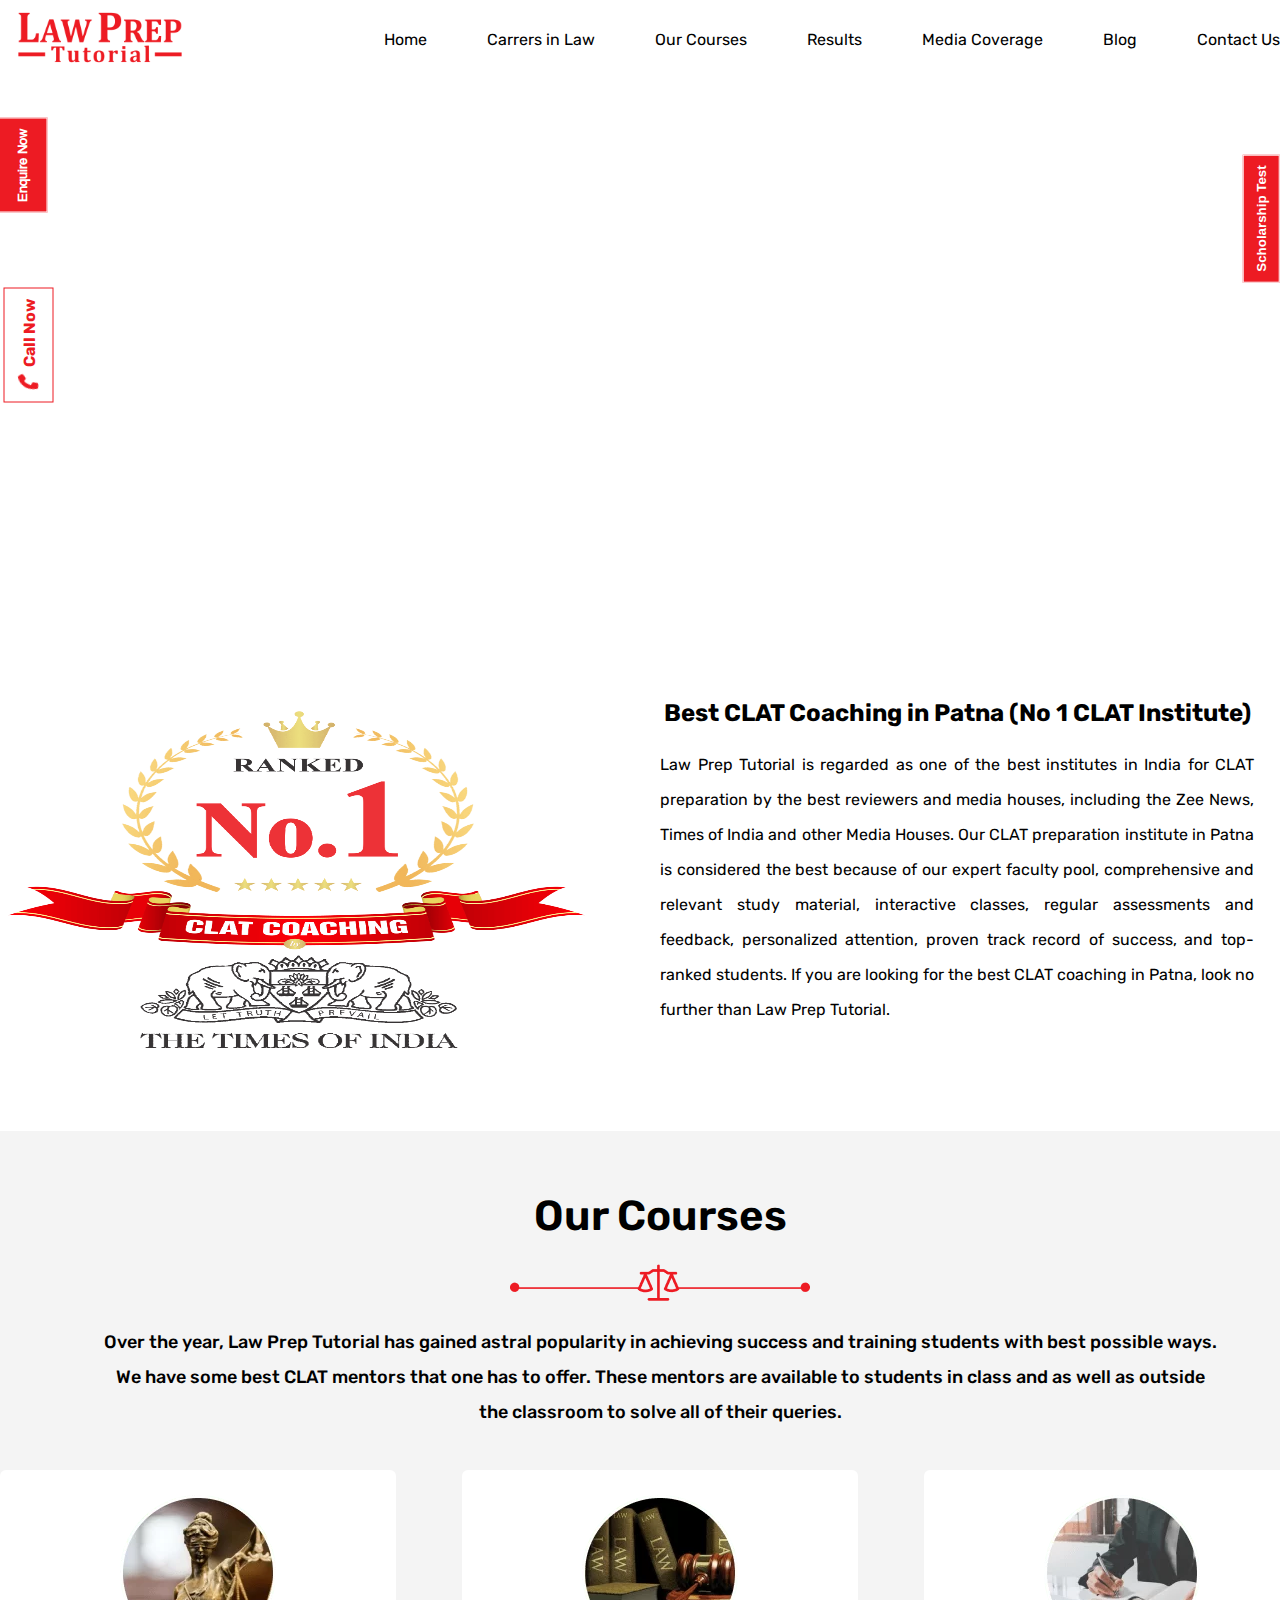
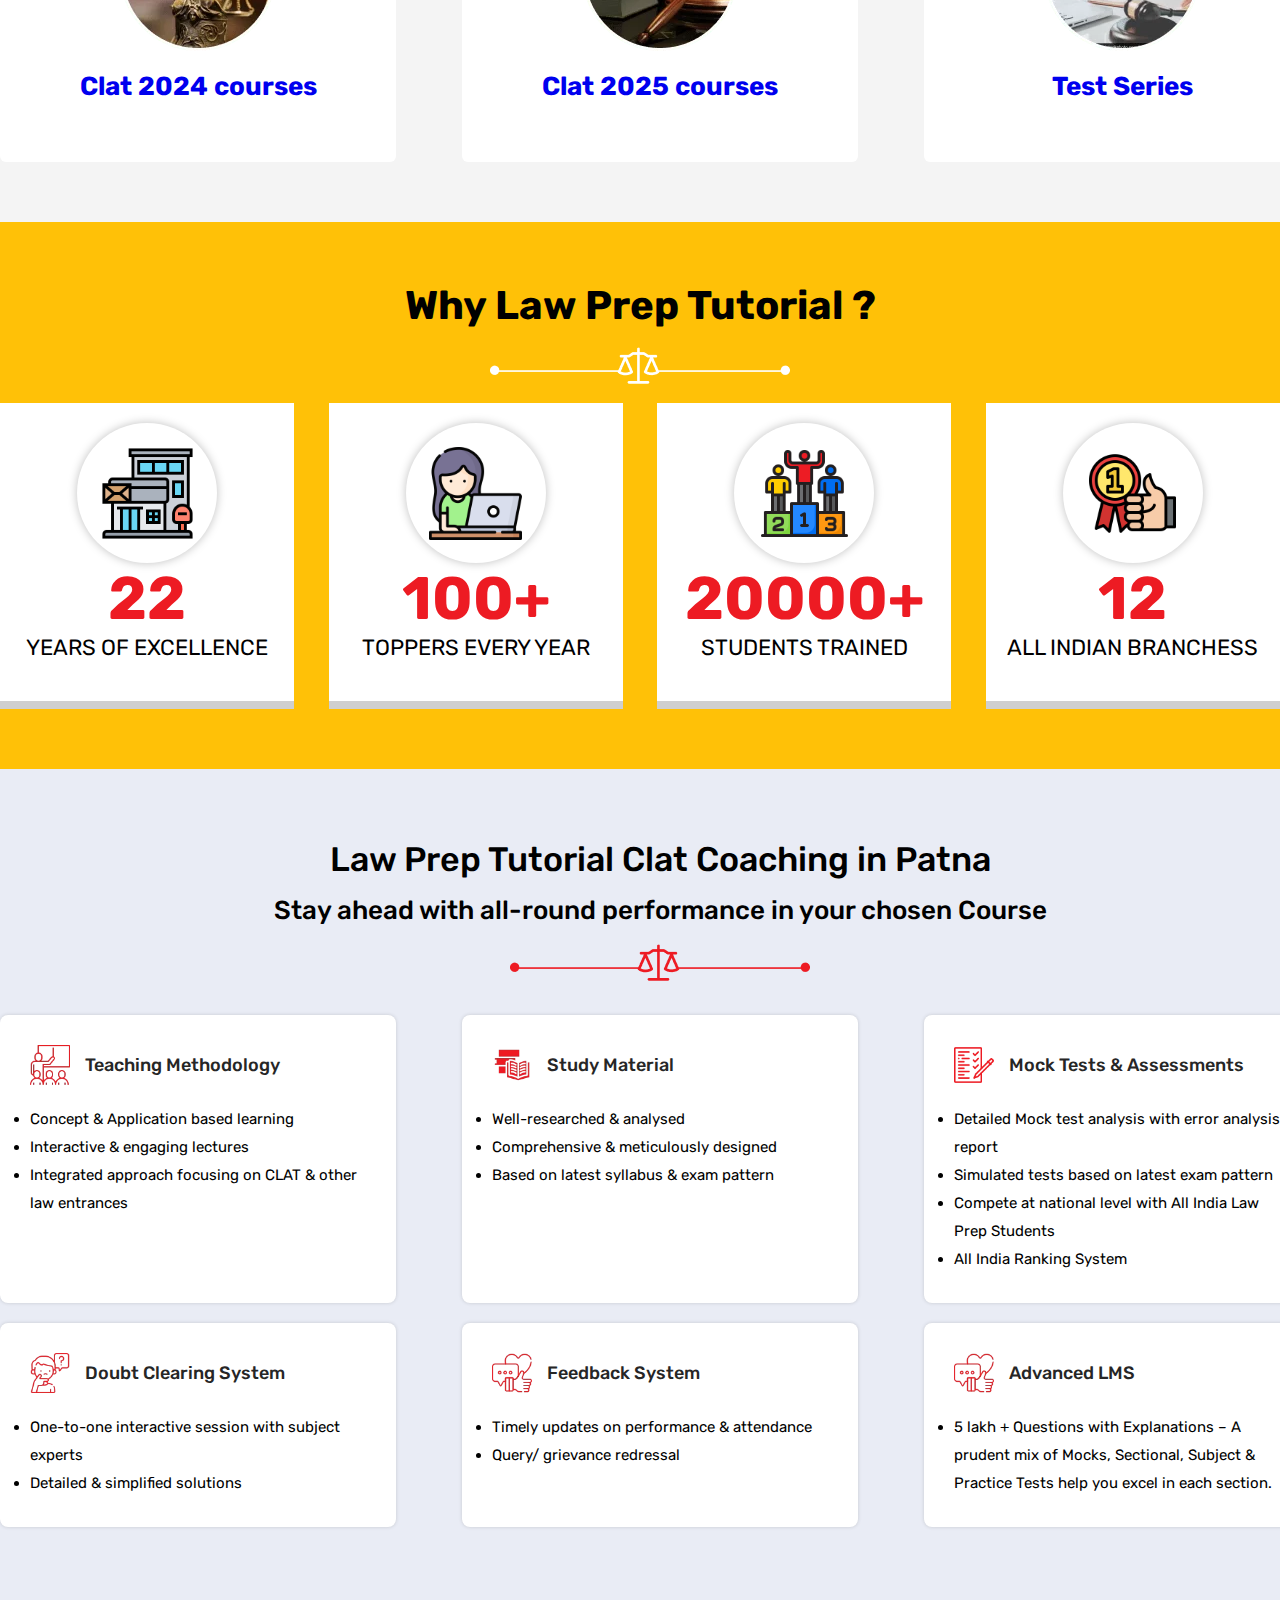
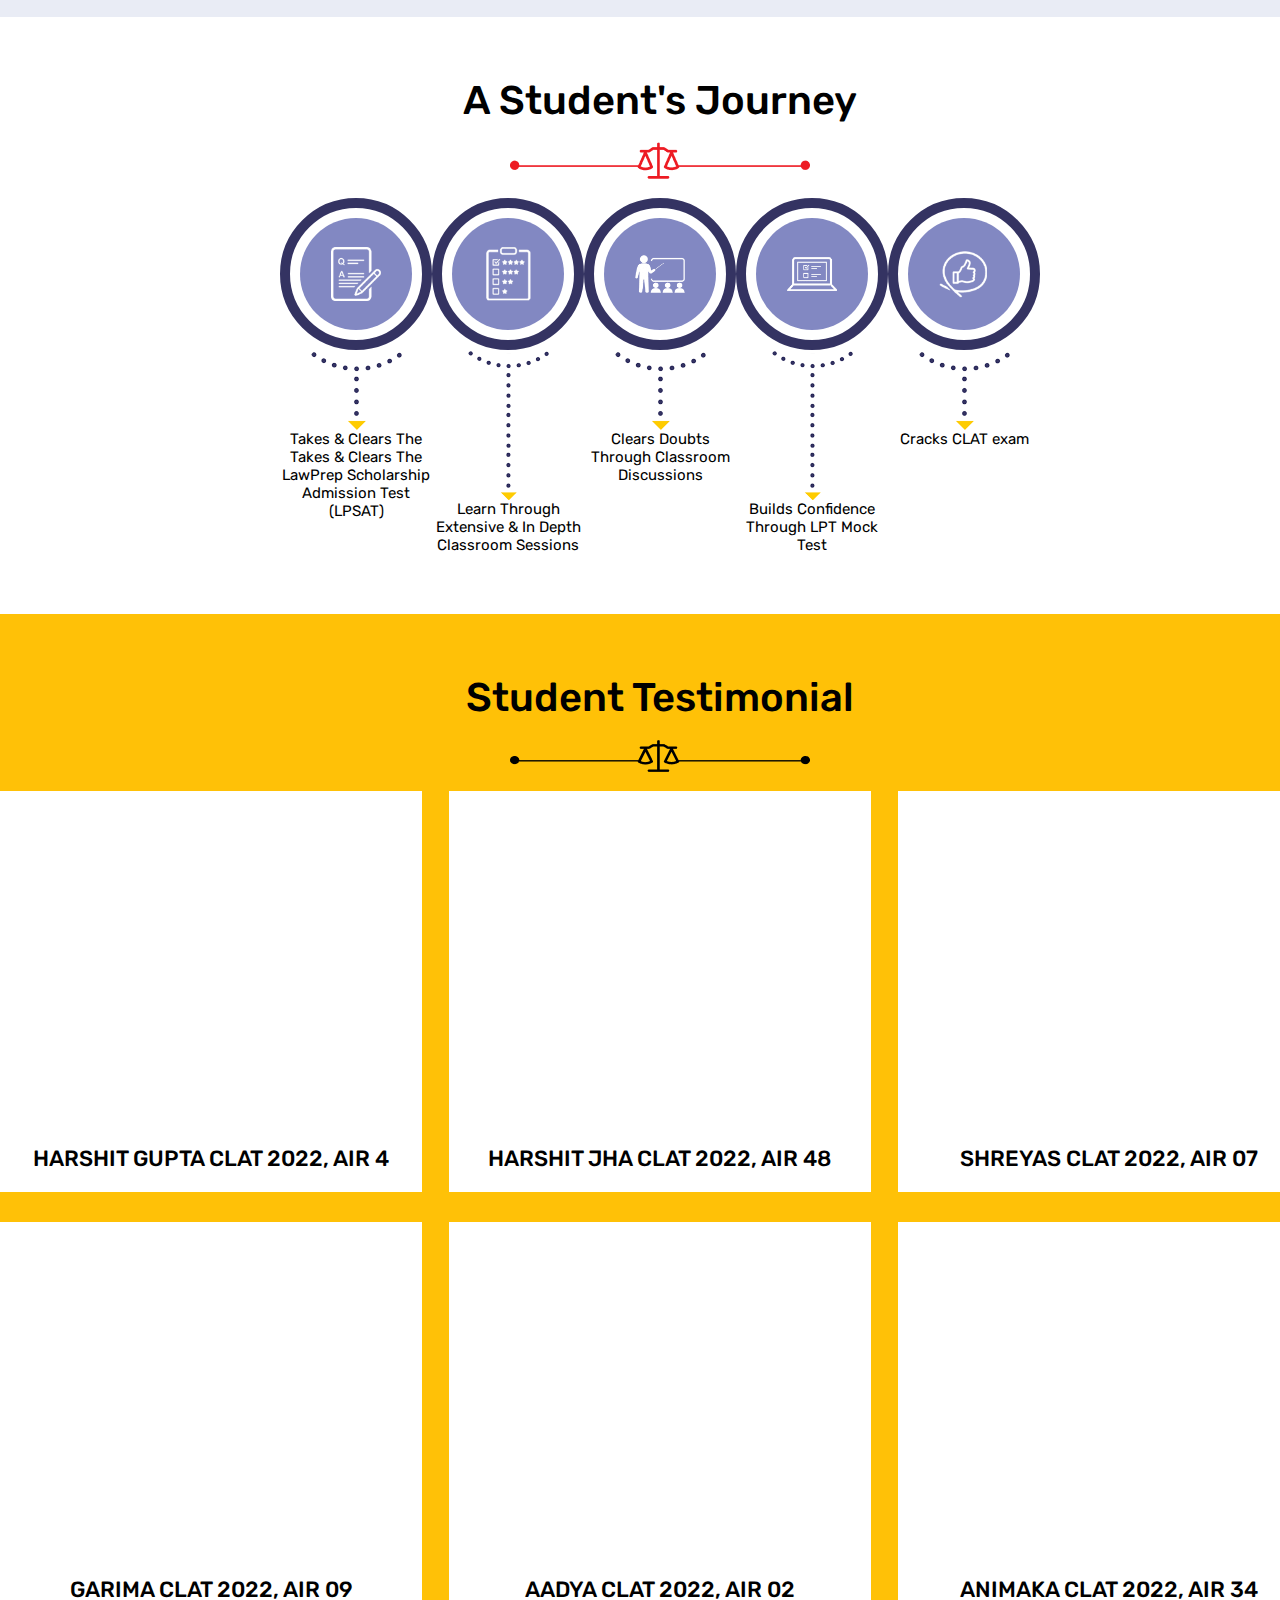
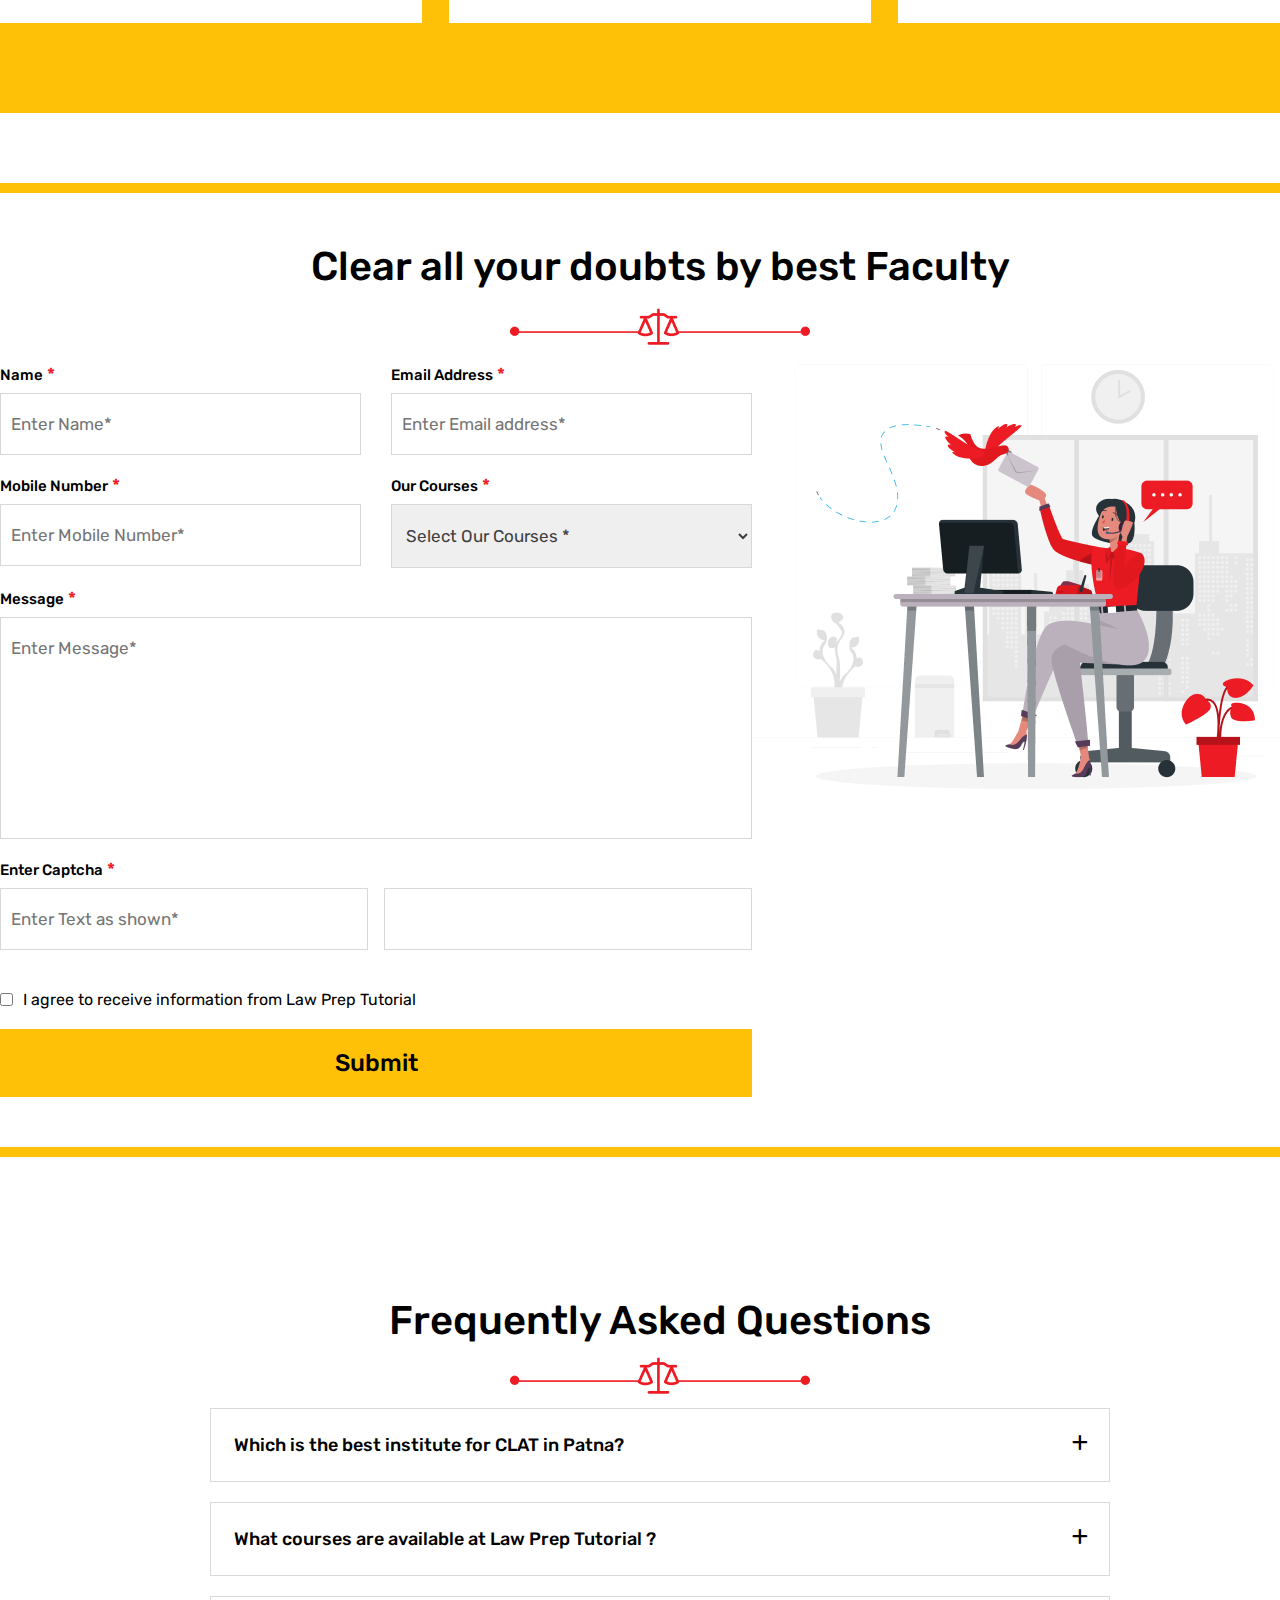
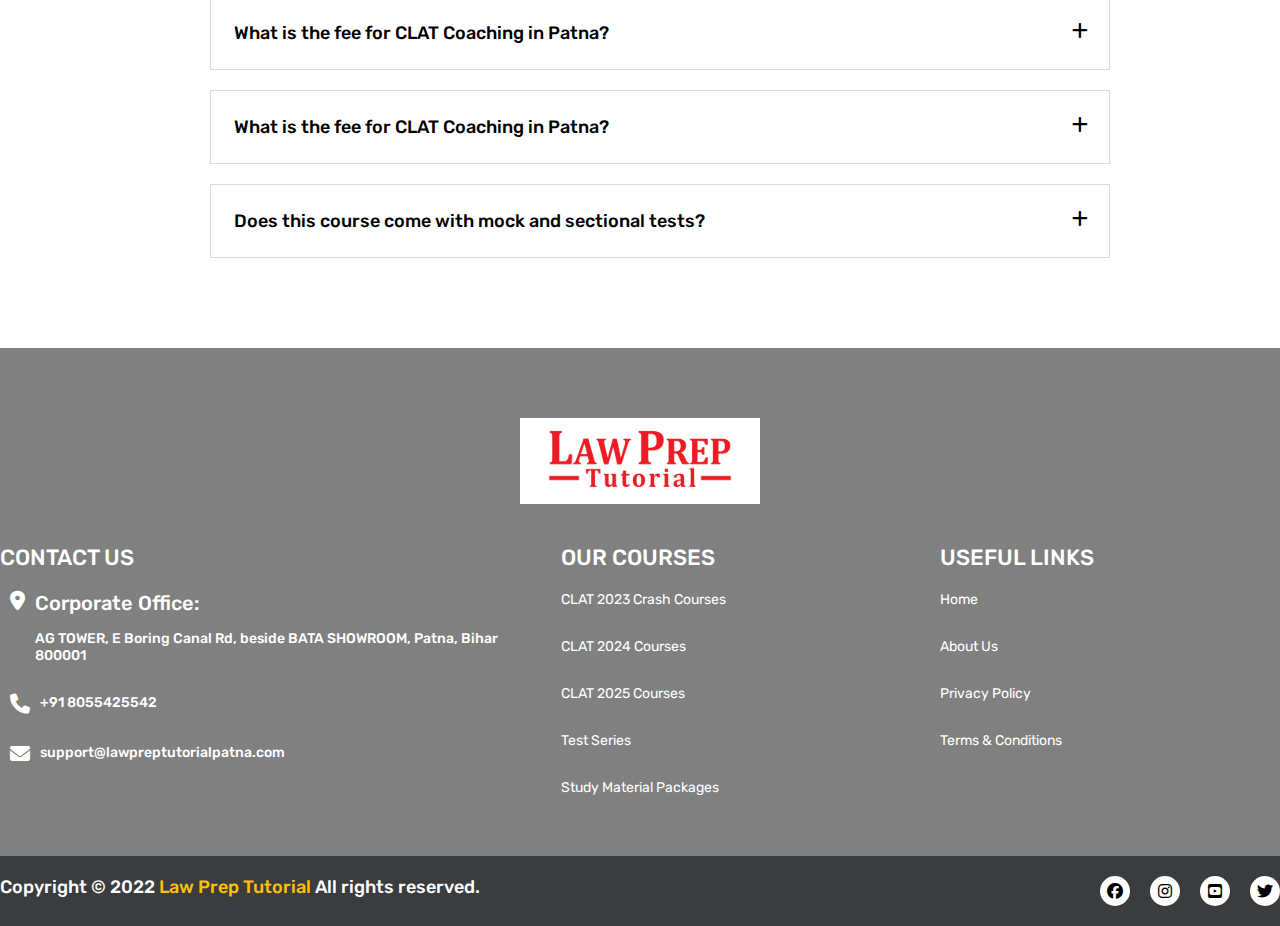
<file: index.html>
<!DOCTYPE html>
<html>

<head>
	<meta charset="utf-8">
	<meta name="viewport" content="width=device-width, initial-scale=1">
	<title>https://lawpreptutorialpatna.com/</title>
	<link rel="preconnect" href="https://fonts.gstatic.com" crossorigin>
	<link rel="preconnect" href="https://fonts.gstatic.com" crossorigin>
	<link href="https://fonts.googleapis.com/css2?family=Roboto&family=Rubik&display=swap" rel="stylesheet">
	<link rel="stylesheet" type="text/css"
		href="https://cdnjs.cloudflare.com/ajax/libs/font-awesome/6.4.0/css/all.min.css">
	<link rel="stylesheet" type="text/css" href="css/style.css">
	<link rel="stylesheet" type="text/css" href="css/responsive.css">
</head>

<body>
	<main>
		<div class="enquire-now">
			<button><a href="contact-us.html">Enquire Now</a></button>
		</div>
		<div class="call-now">
			<button><a href="contact-us.html"><i class="fa-solid fa-phone"></i>Call Now</a></button>
		</div>
		<div class="scholrship-test">
			<button><a href="contact-us.html">Scholarship Test</a></button>
		</div>

		<!-- Header Section starts here -->
		<header>
			<div class="header-width">
				<div class="logo">
					<img src="images/logo.svg" alt="logo" title="logo" />
				</div>
				<div class="menu-mobile" style="padding-right:10px" >
					<i class="fa-solid fa-bars"></i>
				</div>
				<nav class="">
					<div class="blockmenu" style="display: flex; justify-content: space-between;padding: 10px 15px;">
						<img src="images/logo.svg" alt="logo" title="logo" width="60px" />
						<span class="close-submenu">&times;</span>
					</div>
					<ul>
						<li class="showsubitems"><a href="#">Home</a>
							<div class="sub-menu ">
								<ul>
									<li><a href="about-us.html">About Us</a></li>
									<li><a href="our-inception.html">Our Inception</a></li>
								</ul>
							</div>
						</li>
						<li class="showsubitems"><a href="#">Carrers in Law</a>
							<div class="sub-menu">
								<ul>
									<li><a href="career-opportunites.html">Career Opportunities</a></li>
									<li><a href="must-read-books.html">Must Read Books</a></li>
									<li><a href="life-law-school.html">Life @ Law School</a></li>
									<li><a href="faq.html">FAQs</a></li>
								</ul>
							</div>
						</li>
						<li class="showsubitems"><a href="#">Our Courses</a>
							<div class="sub-menu">
								<ul>
									<li><a href="clat-2023-crash-courses.html">CLAT 2023 Crash Courses</a></li>
									<li><a href="clat-2024-courses.html">CLAT 2024 Courses</a></li>
									<li><a href="clat-2025-courses.html">CLAT 2025 Courses</a></li>
									<li><a href="test-series.html">Test series</a></li>
								</ul>
							</div>
						</li>
						<li class="showsubitems"><a href="#">Results</a>
							<div class="sub-menu">
								<ul>
									<li><a href="clat-2023-results.html">CLAT 2023 Results</a></li>
									<li><a href="clat-2022-results.html">CLAT 2022 Results</a></li>
									<li><a href="clat-2021-results.html">CLAT 2021 Results</a></li>
									<li><a href="clat-2020-results.html">CLAT 2020 Results</a></li>
									<li><a href="clat-2019-results.html">CLAT 2019 Results</a></li>
									<li><a href="toppers-videos.html">Toppers Videos</a></li>
								</ul>
							</div>
						</li>
						<li><a href="media-coverage.html">Media Coverage
							</a></li>
						<li><a href="blog.html">Blog</a></li>
						<li><a href="contact-us.html">Contact Us</a></li>
					</ul>

				</nav>
			</div>
		</header>
		<!-- Header section ends here -->
		<!-- Banner Section starts here -->
		<section id="banner">
		</section>
		<!-- Banner Section ends here -->
		<!-- CLAT Institute starts here -->
		<section id="clat-institute">
			<div class="clat-institute-width">
				<figure>
					<img src="images/Website-design-500-dpi-e1648481835272.png" alt="CLAT Institute"
						title="CLAT Institute" />
				</figure>
				<article>
					<h1>Best CLAT Coaching in Patna (No 1 CLAT Institute)</h1>
					<p>Law Prep Tutorial is regarded as one of the best institutes in India for CLAT preparation by the
						best reviewers and media houses, including the Zee News, Times of India and other Media Houses.
						Our CLAT preparation institute in Patna is considered the best because of our expert faculty
						pool, comprehensive and relevant study material, interactive classes, regular assessments and
						feedback, personalized attention, proven track record of success, and top-ranked students. If
						you are looking for the best CLAT coaching in Patna, look no further than Law Prep Tutorial.</p>
				</article>
			</div>
		</section>
		<!-- CLAT Institute ends here -->
		<!-- Our Corses Section start here -->
		<section id="our-courses">
			<div class="our-courses-width">
				<h5> Our Courses</h5>
				<img src="images/divider.png" alt="Our Courses" title="Our Courses" />
				<p>
					Over the year, Law Prep Tutorial has gained astral popularity in achieving success and training
					students with best possible ways. We have some best CLAT mentors that one has to offer. These
					mentors are available to students in class and as well as outside the classroom to solve all of
					their queries.
				</p>
				<div class="our-courses-items">
					<div class="our-courses-item1">
						<img src="images/Ellipse-4.webp" alt="clat-2024-courses">
						<h6><a href="clat-2024-courses.html">Clat 2024 courses</a></h6>
					</div>
					<div class="our-courses-item1">
						<img src="images/Ellipse-5.webp" alt="clat-2024-courses">
						<h6><a href="clat-2025-courses.html">Clat 2025 courses</a></h6>
					</div>
					<div class="our-courses-item1">
						<img src="images/Ellipse-6.webp" alt="clat-2024-courses">
						<h6><a href="test-series.html">Test Series</a></h6>
					</div>
				</div>
			</div>
		</section>
		<!-- Our Courses Section ends here -->
		<!-- Law Prep Tutorial Section starts here -->
		<section id="law-prep-tutorial">
			<div class="law-prep-tutorial-width">
				<h5>Why Law Prep Tutorial ?</h5>
				<img src="images/divider-red.png" alt="Law Prep Tutorial" title="Law Prep Tutorial">
				<div class="law-prep-tutorial-items">
					<div class="law-prep-tutorial-item1">
						<div class="law-prep-tutorial-img">
							<img src="images/4.svg" alt="law-prep-tutorial" title="law-prep-tutorial">
						</div>
						<h6>22</h6>
						<p>Years of Excellence</p>
					</div>
					<div class="law-prep-tutorial-item1">
						<div class="law-prep-tutorial-img">
							<img src="images/3.svg" alt="law-prep-tutorial" title="law-prep-tutorial">
						</div>
						<h6>100+</h6>
						<p>Toppers Every Year</p>
					</div>
					<div class="law-prep-tutorial-item1">
						<div class="law-prep-tutorial-img">
							<img src="images/2.svg" alt="law-prep-tutorial" title="law-prep-tutorial">
						</div>
						<h6>20000+</h6>
						<p>Students Trained</p>
					</div>
					<div class="law-prep-tutorial-item1">
						<div class="law-prep-tutorial-img">
							<img src="images/1.svg" alt="law-prep-tutorial" title="law-prep-tutorial">
						</div>
						<h6>12</h6>
						<p>All indian Branchess</p>
					</div>
				</div>
			</div>
		</section>
		<!-- Law Prep Tutorial Section ends here -->
		<!-- student journey advantage section starts here -->
		<section id="student-advantage">
			<div class="student-advantage-width">
				<h2>Law Prep Tutorial Clat Coaching in Patna </h2>
				<h3>Stay ahead with all-round performance in your chosen Course</h3>
				<img src="images/divider.png" />
				<div class="student-advantage-items">
					<div class="student-advantage-list1">
						<div class="student-advantage-list-item">
							<img src="images/teachings.webp" alt="Teaching Methodology" title="Teaching Methodology" />
							<h3>Teaching Methodology</h3>
						</div>
						<ul>
							<li>Concept & Application based learning</li>
							<li>Interactive & engaging lectures</li>
							<li>Integrated approach focusing on CLAT & other law entrances</li>
						</ul>
					</div>
					<div class="student-advantage-list1">
						<div class="student-advantage-list-item">
							<img src="images/book.webp" alt="Study Material" title="Study Material" />
							<h3>Study Material</h3>
						</div>
						<ul>
							<li>Well-researched & analysed</li>
							<li>Comprehensive & meticulously designed</li>
							<li>Based on latest syllabus & exam pattern</li>
						</ul>
					</div>
					<div class="student-advantage-list1">
						<div class="student-advantage-list-item">
							<img src="images/test.png" alt="Mock Tests & Assessments"
								title="Mock Tests & Assessments" />
							<h3> Mock Tests & Assessments</h3>
						</div>
						<ul>
							<li>Detailed Mock test analysis with error analysis report</li>
							<li> Simulated tests based on latest exam pattern</li>
							<li> Compete at national level with All India Law Prep Students</li>
							<li> All India Ranking System</li>
						</ul>
					</div>
					<div class="student-advantage-list1">
						<div class="student-advantage-list-item">
							<img src="images/question.webp" alt="Doubt Clearing System" title="Doubt Clearing System" />
							<h3>Doubt Clearing System</h3>
						</div>
						<ul>
							<li>One-to-one interactive session with subject experts</li>
							<li>Detailed & simplified solutions</li>
						</ul>
					</div>
					<div class="student-advantage-list1">
						<div class="student-advantage-list-item">
							<img src="images/feedback.webp" alt="Feedback" title="Feedback" />
							<h3>Feedback System</h3>
						</div>
						<ul>
							<li>Timely updates on performance & attendance</li>
							<li>Query/ grievance redressal</li>
						</ul>
					</div>
					<div class="student-advantage-list1">
						<div class="student-advantage-list-item">
							<img src="images/feedback.webp" alt="Advanced LMS" title="Advanced LMS" />
							<h3>Advanced LMS</h3>
						</div>
						<ul>
							<li>5 lakh + Questions with Explanations – A prudent mix of Mocks, Sectional, Subject &
								Practice Tests help you excel in each section.</li>

						</ul>
					</div>
				</div>
			</div>
			</div>
		</section>
		<!-- Student joirney section ends here -->
		<!-- Student journey success secrtion start here -->
		<section id="student-sucsess">
			<div class="student-sucsess-width">
				<h3>A Student's Journey</h3>
				<img src="images/divider.png" alt="Student success" title="student success">
				<div class="student-sucsess-items">
					<div class="student-sucsess-list">
						<div class="student-sucsess-list-item">
							<div class="student-sucsess-img">
								<img src="images/journey-icon-1.png" alt="Journey Icon" title="Journey Icon" />
							</div>
						</div>
						<figure>
							<img src="images/odd.png" title="Journey Icon" title="Journey icon" />
							<p>Takes & Clears The Takes & Clears The LawPrep Scholarship Admission Test (LPSAT)</p>
						</figure>
					</div>
					<div class="student-sucsess-list">
						<div class="student-sucsess-list-item">
							<div class="student-sucsess-img">
								<img src="images/journey-icon-4.png" alt="Journey Icon" title="Journey Icon" />
							</div>
						</div>
						<figure>
							<img src="images/even.png" title="Journey Icon" title="Journey icon" />
							<p>Learn Through Extensive & In Depth Classroom Sessions</p>
						</figure>
					</div>
					<div class="student-sucsess-list">
						<div class="student-sucsess-list-item">
							<div class="student-sucsess-img">
								<img src="images/journey-icon-2 (1).png" alt="Journey Icon" title="Journey Icon" />
							</div>
						</div>
						<figure>
							<img src="images/odd (1).png" title="Journey Icon" title="Journey icon" />
							<p>Clears Doubts Through Classroom Discussions</p>
						</figure>
					</div>
					<div class="student-sucsess-list">
						<div class="student-sucsess-list-item">
							<div class="student-sucsess-img">
								<img src="images/journey-icon-3.png" alt="Journey Icon" title="Journey Icon" />
							</div>
						</div>
						<figure>
							<img src="images/even.png" title="Journey Icon" title="Journey icon" />
							<p>Builds Confidence Through LPT Mock Test </p>
						</figure>
					</div>
					<div class="student-sucsess-list">
						<div class="student-sucsess-list-item">
							<div class="student-sucsess-img">
								<img src="images/journey-icon-5.png" alt="Journey Icon" title="Journey Icon" />
							</div>
						</div>
						<figure>
							<img src="images/odd.png" title="Journey Icon" title="Journey icon" />
							<p>Cracks CLAT exam</p>
						</figure>
					</div>
				</div>
			</div>
		</section>
		<!-- student journey sucess section ends here -->
		<!-- Student Testimonial section starts here -->
		<section id="testimonial">
			<div class="testimonial-width">
				<h3>Student Testimonial </h3>
				<img src="images/divider3.png" alt="testimonial" title="testimonial" />
				<div class="testimonial-item">
					<div class="testimonial-item-list">
						<iframe src="https://www.youtube.com/embed/F44ynBA8t70" title="YouTube video player"
							frameborder="0"
							allow="accelerometer; autoplay; clipboard-write; encrypted-media; gyroscope; picture-in-picture; web-share"
							allowfullscreen></iframe>
						<p>Harshit Gupta CLAT 2022, AIR 4</p>
					</div>
					<div class="testimonial-item-list">
						<iframe src="https://www.youtube.com/embed/F44ynBA8t70" title="YouTube video player"
							frameborder="0"
							allow="accelerometer; autoplay; clipboard-write; encrypted-media; gyroscope; picture-in-picture; web-share"
							allowfullscreen></iframe>
						<p>Harshit JHA CLAT 2022, AIR 48</p>
					</div>
					<div class="testimonial-item-list">
						<iframe src="https://www.youtube.com/embed/F44ynBA8t70" title="YouTube video player"
							frameborder="0"
							allow="accelerometer; autoplay; clipboard-write; encrypted-media; gyroscope; picture-in-picture; web-share"
							allowfullscreen></iframe>
						<p>shreyAS CLAT 2022, AIR 07</p>
					</div>
					<div class="testimonial-item-list">
						<iframe src="https://www.youtube.com/embed/F44ynBA8t70" title="YouTube video player"
							frameborder="0"
							allow="accelerometer; autoplay; clipboard-write; encrypted-media; gyroscope; picture-in-picture; web-share"
							allowfullscreen></iframe>
						<p>GARIMA CLAT 2022, AIR 09</p>
					</div>
					<div class="testimonial-item-list">
						<iframe src="https://www.youtube.com/embed/F44ynBA8t70" title="YouTube video player"
							frameborder="0"
							allow="accelerometer; autoplay; clipboard-write; encrypted-media; gyroscope; picture-in-picture; web-share"
							allowfullscreen></iframe>
						<p>AADYA CLAT 2022, AIR 02</p>
					</div>
					<div class="testimonial-item-list">
						<iframe src="https://www.youtube.com/embed/F44ynBA8t70" title="YouTube video player"
							frameborder="0"
							allow="accelerometer; autoplay; clipboard-write; encrypted-media; gyroscope; picture-in-picture; web-share"
							allowfullscreen></iframe>
						<p>ANIMAKA CLAT 2022, AIR 34</p>
					</div>
				</div>
			</div>
		</section>
		<!-- Student Testimonial section ends here -->
		<!-- Best Faculty Section starts here -->
		<section id="best-faculty">
			<div class="best-faculty-width">
				<div class="best-faculty-border">
					<h3>Clear all your doubts by best Faculty</h3>
					<img src="images/divider (1).png" alt="Best Faculty" title="Best faculty" />
					<div class="best-faculty-items">
						<div class="best-faculty-form">
							<form>
								<div class="input-label-data">
									<div class="input-label">
										<label>Name <span>*</span></label><input type="text" placeholder="Enter Name* "
											name="name" required>

									</div>
									<div class="input-label">
										<label>Email Address <span>*</span></label><input type="email"
											placeholder="Enter Email address* " name="email" required>

									</div>
								</div>
								<div class="input-label-data">
									<div class="input-label">
										<label>Mobile Number <span>*</span></label><input type="text"
											placeholder="Enter Mobile Number* " name="mobile" required>

									</div>
									<div class="input-label">
										<label>Our Courses <span>*</span></label>
										<select class="formselect">
											<option>Select Our Courses * </option>
											<option>CLAT 2024-1 Year Programe</option>
											<option>CLAT 2025-2 Year Programe</option>
											<option>America</option>
											<option>Canada</option>
										</select>

									</div>
								</div>
								<div class="input-label input-label-tab">
									<label>Message <span>*</span></label><textarea placeholder="Enter Message* " rows=9
										required></textarea>

								</div>

								<div class="input-label input-label-tab ">
									<label>Enter Captcha <span>*</span></label>
									<div class="input-label input-label-captcha"><input type="text"
											placeholder="Enter Text as shown* " required>
										<input type="text" required>
									</div>



								</div>
								<div class="input-check">
									<input type="checkbox"><span>
										<p>I agree to receive information from Law Prep Tutorial</p>
									</span>
								</div>
								<div class="input-btn">
									<button>Submit</button>
								</div>
							</form>
						</div>
						<div class="best-faculty-img">
							<img src="images/contactus.png" alt="" title="" />
						</div>
					</div>

				</div>
			</div>
		</section>
		<!-- Best Faculty Section ends here -->
		<!-- FAQs Section starts here -->
		<section id="faq">
			<div class="faq-width">
				<h3>Frequently Asked Questions</h3>
				<img src="images/divider.png" alt="faq" title="faq" />
				<div class="faq-list">
					<div class="faq-item">
						<div class="faqquestion">
							<h3>Which is the best institute for CLAT in Patna?<i class="fa-solid fa-plus fafaq"></i>
							</h3>
						</div>
						<p>Law Prep known as the best CLAT coaching in Patna, we have produced toppers every year. We
							have experienced faculty, the best study material, the best and preferred Mock tests by
							students, an user friendly LMS portal, and much more which make us the preferred destination
							for students preparing for CLAT.</p>
					</div>
					<div class="faq-item">
						<div class="faqquestion">
							<h3>What courses are available at Law Prep Tutorial ?<i class="fa-solid fa-plus fafaq"></i>
							</h3>
						</div>
						<p>Law Prep Tutorial offers courses for CLAT & Other Law Entrance Exams. You can take admission
							in One Year or Two Year Courses.</p>
					</div>
					<div class="faq-item">
						<div class="faqquestion">
							<h3>What is the fee for CLAT Coaching in Patna?<i class="fa-solid fa-plus fafaq"></i></h3>
						</div>
						<p>To know the fee for CLAT coaching you can call team of dedicated professionals who are always
							willing to help and guide you. Our team will provide all the details that you need or you
							can also fill our inquiry form post which, we will call you back as soon as possible to help
							you.</p>
					</div>
					<div class="faq-item">
						<div class="faqquestion">
							<h3>What is the fee for CLAT Coaching in Patna?<i class="fa-solid fa-plus fafaq"></i></h3>
						</div>
						<p>To know the fee for CLAT coaching you can call team of dedicated professionals who are always
							willing to help and guide you. Our team will provide all the details that you need or you
							can also fill our inquiry form post which, we will call you back as soon as possible to help
							you.</p>
					</div>
					<div class="faq-item">
						<div class="faqquestion">
							<h3> Does this course come with mock and sectional tests?<i
									class="fa-solid fa-plus fafaq"></i></h3>
						</div>
						<p>Mock tests are the most important part of any competitive exam. LawPrep Tutorial Patna offers
							almost 250+ Mocks and Sectional Tests to all its students.</p>
					</div>
				</div>
			</div>
		</section>
		<!-- FAQs Section ends here -->
		<!-- Footer section starts here -->
		<footer id="footer">
			<div class="footer-width">
				<figure>
					<a href="index.html"><img src="images/logo.svg" alt="footer" title="footer" /></a>
				</figure>
				<div class="footer-content">
					<div class="footer-address">
						<h3>CONTACT US</h3>
						<div class="contact-icon">
							<div class="contact-office">
								<i class="fa-sharp fa-solid fa-location-dot"></i>
								<h5>Corporate Office:</h5>
							</div>
							<p>AG TOWER, E Boring Canal Rd, beside BATA SHOWROOM, Patna, Bihar 800001</p>
						</div>
						<div class="contact-icon-phone">
							<i class="fa-solid fa-phone"></i>
							<p><a href=":+91 8055425542">+91 8055425542</a></p>

						</div>
						<div class="contact-icon-phone">
							<i class="fa-solid fa-envelope"></i>
							<p><a href="mailto:support@lawpreptutorialpatna.com"></a>support@lawpreptutorialpatna.com
							</p>
						</div>
					</div>
					<div class="footer-address-course">
						<h3>Our courses</h3>
						<div class="contact-icon-course">
							<ul class="footer-menu">
								<li><a href="clat-2023-crash-courses.html">CLAT 2023 Crash Courses</a></li>
								<li><a href="clat-2024-courses.html">CLAT 2024 Courses</a></li>
								<li><a href="clat-2025-courses.html">CLAT 2025 Courses</a></li>
								<li><a href="test-series.html">Test Series</a></li>
								<li><a href="study-material-package.html">Study Material Packages</a></li>
							</ul>
						</div>
					</div>
					<div class="footer-address-course">
						<h3>Useful Links</h3>
						<div class="contact-icon-course">
							<ul class="footer-menu">
								<li><a href="index.html">Home</a></li>
								<li><a href="about-us.html">About Us</a></li>
								<li><a href="privacy-policy.html">Privacy Policy</a></li>
								<li><a href="terms-conditions.html">Terms & Conditions</a></li>

							</ul>
						</div>
					</div>
				</div>
			</div>
		</footer>
		<!-- Footer section ends here -->
		<!-- Footer bottom section starts here -->
		<section id="footer-bottom">
			<div class="footer-bottom-width">
				<div class="footer-bottom-content">
					<div class="footer-bottom-link">
						<p>Copyright &copy; 2022 <span>Law Prep Tutorial</span> All rights reserved.</p>
					</div>
					<div class="footer-bottom-icon">
						<div class="footer-bottom-icon-list">
							<i class="fa-brands fa-facebook"></i>
						</div>
						<div class="footer-bottom-icon-list">
							<i class="fa-brands fa-instagram"></i>
						</div>
						<div class="footer-bottom-icon-list">
							<i class="fa-brands fa-square-youtube"></i>
						</div>
						<div class="footer-bottom-icon-list">
							<i class="fa-brands fa-twitter"></i>
						</div>
					</div>
				</div>
			</div>
		</section>

</body>
<script>var quesContent=document.querySelectorAll('.faqquestion');
	quesContent.forEach((v,i)=>{
			v.addEventListener('click',(event)=>{
			quesContent.forEach((tagName,index)=>{
		if(index!=i){
			tagName.children[0].children[0].classList.add('fa-plus');
			tagName.children[0].children[0].classList.remove('fa-minus');
			tagName.nextElementSibling.classList.remove('faqItemNew')

		}
	
				})
				 v.children[0].children[0].classList.toggle('fa-plus');
		 v.children[0].children[0].classList.toggle('fa-minus');
	   v.nextElementSibling.classList.toggle('faqItemNew');	
	

})

})
</script>

<script src="js/script.js"></script>

</html>
</file>
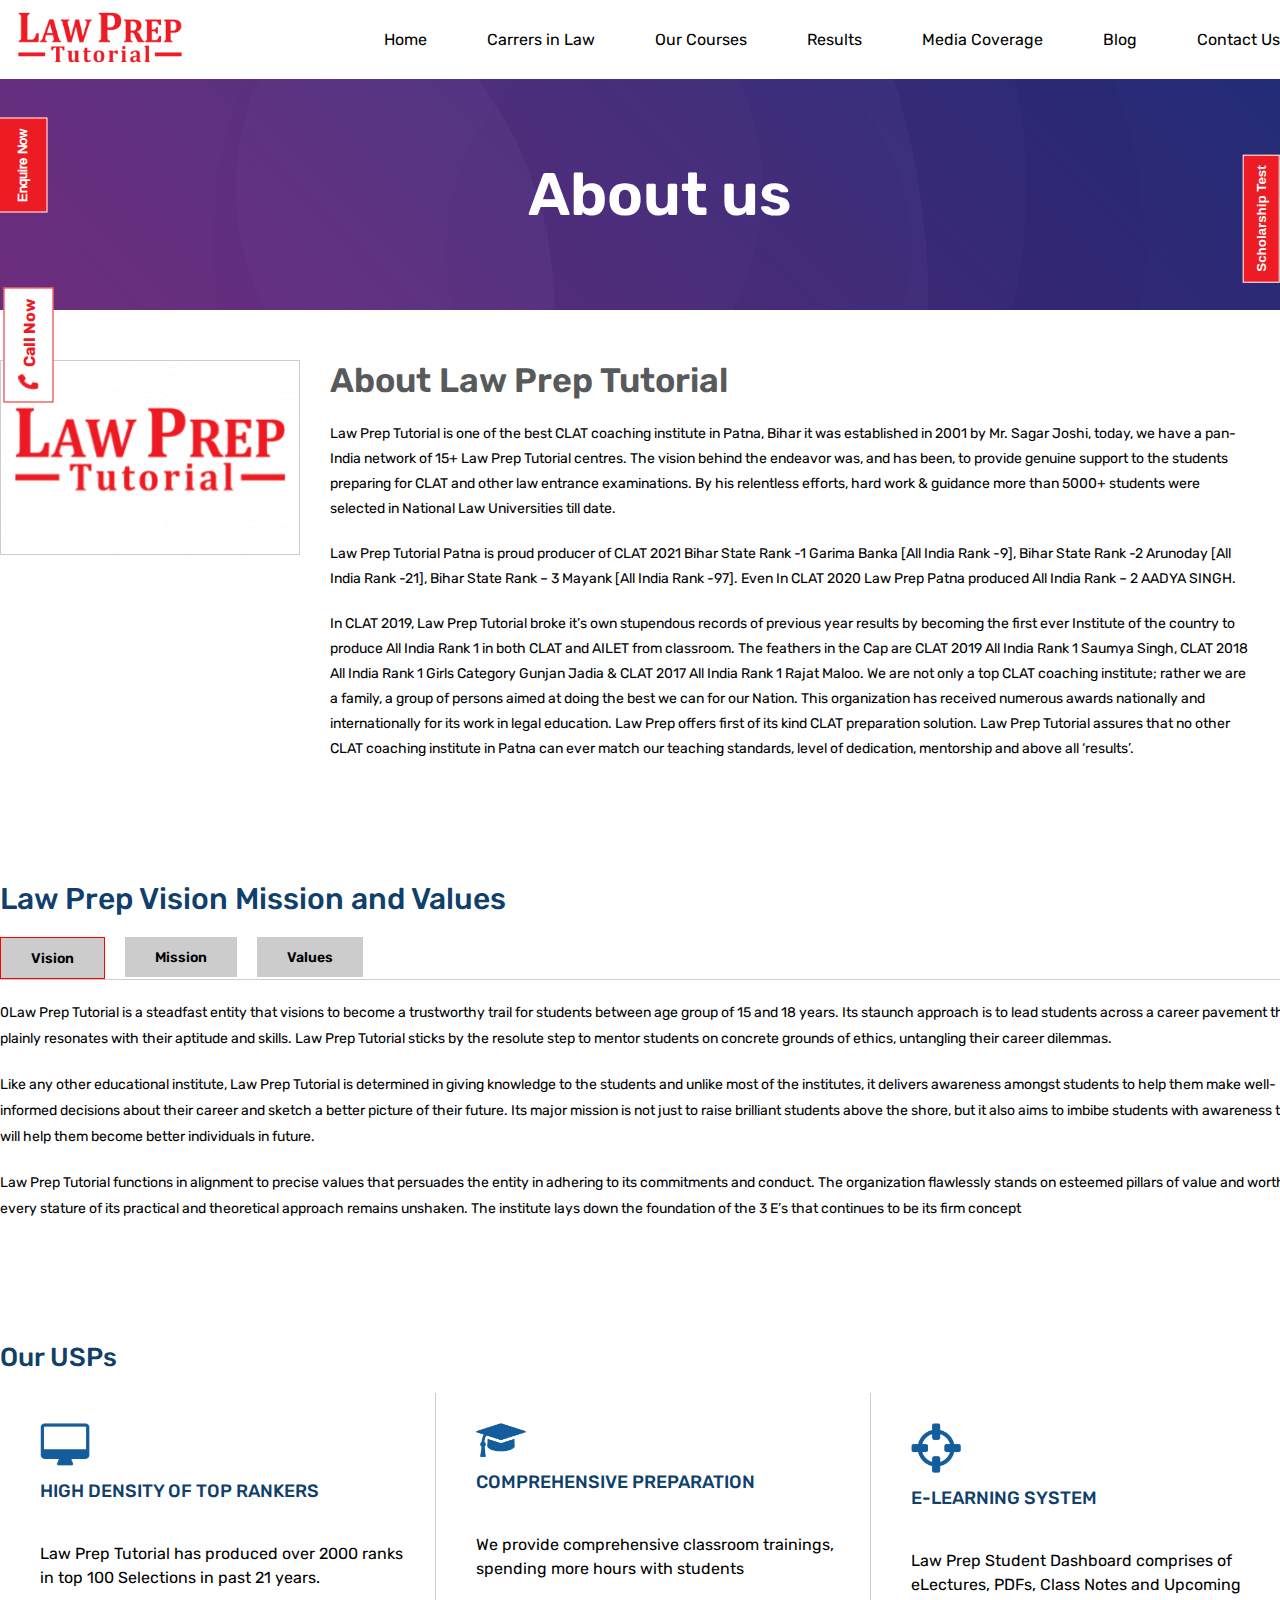
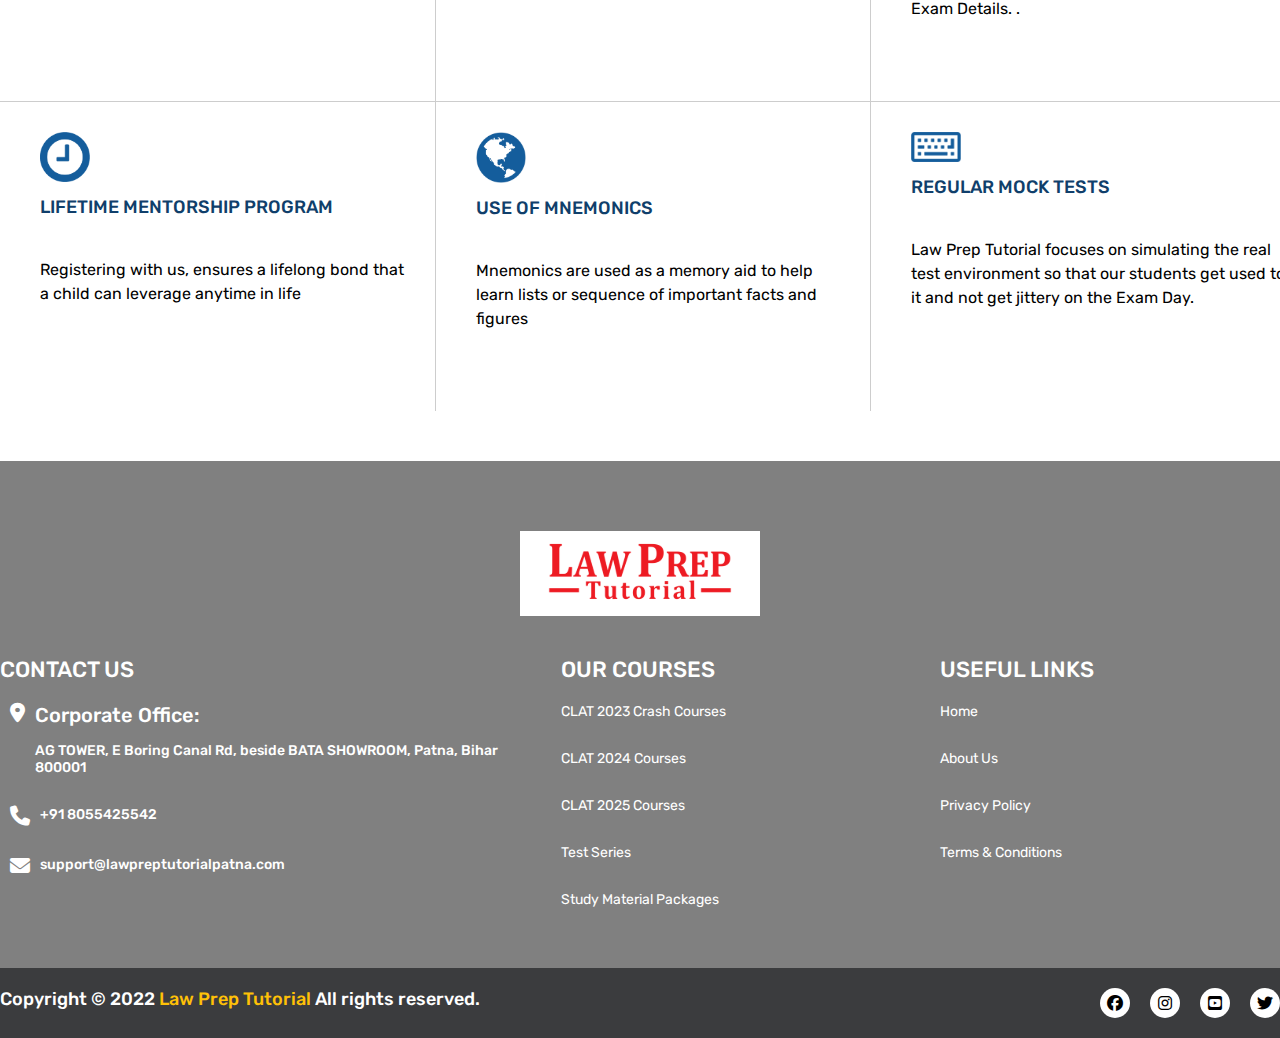
<file: about-us.html>
<!DOCTYPE html>
<html>
<head>
	<meta charset="utf-8">
	<meta name="viewport" content="width=device-width, initial-scale=1">
	<title>About Us/</title>
	<link rel="preconnect" href="https://fonts.gstatic.com" crossorigin>
	<link rel="preconnect" href="https://fonts.gstatic.com" crossorigin>
     <link href="https://fonts.googleapis.com/css2?family=Roboto&family=Rubik&display=swap" rel="stylesheet">
	<link rel="stylesheet" type="text/css" href="https://cdnjs.cloudflare.com/ajax/libs/font-awesome/6.4.0/css/all.min.css">
	<link rel="stylesheet" type="text/css" href="css/style.css">
	<link rel="stylesheet" type="text/css" href="css/responsive.css">

	
</head>
<body>
<main>
	<div class="enquire-now">
		<button><a href="contact-us.html">Enquire Now</a></button>
	</div>
		<div class="call-now">
		<button><a href="contact-us.html"><i class="fa-solid fa-phone"></i>Call Now</a></button>
	</div>
	<div class="scholrship-test">
		<button><a href="contact-us.html">Scholarship Test</a></button>
	</div>
	
	<!-- Header Section starts here -->
	<header>
		<div class="header-width">
			<div class="logo">
				<img src="images/logo.svg" alt="logo" title="logo" />
			</div>
			<div class="menu-mobile" style="padding-right:10px">
				<i class="fa-solid fa-bars"></i>
			</div>
			<nav>
				<div class="blockmenu" style="display: flex; justify-content: space-between;padding: 10px 15px;">
					<img src="images/logo.svg" alt="logo" title="logo" width="60px" />
					<span class="close-submenu">&times;</span>
				</div>
				<ul>
					<li class="showsubitems" id="showsubitems"><a href="index.html">Home</a>
                    <div class="sub-menu " >
                    	<ul>
                    		<li><a href="about-us.html">About Us</a></li>
                    		<li><a href="our-inception.html">Our Inception</a></li>
                    	</ul>
                    </div>
					</li>
					<li class="showsubitems"><a href="#">Carrers in Law</a>
					<div class="sub-menu">
                    	<ul>
                    		<li><a href="career-opportunites.html">Career Opportunities</a></li>
                    		<li><a href="must-read-books.html">Must Read Books</a></li>
                    		<li><a href="life-law-school.html">Life @ Law School</a></li>
                    		<li><a href="faq.html">FAQs</a></li>
                    	</ul>
                    </div>
                </li>
					<li class="showsubitems"><a href="#">Our Courses</a>
                    <div class="sub-menu">
                    	<ul>
                    		<li><a href="clat-2023-crash-courses.html">CLAT 2023 Crash Courses</a></li>
                    		<li><a href="clat-2024-courses.html">CLAT 2024  Courses</a></li>
                    		<li><a href="clat-2025-courses.html">CLAT 2025 Courses</a></li>
                    		<li><a href="test-series.html">Test series</a></li>
                    	</ul>
                    </div>
					</li>
					<li class="showsubitems"><a href="#">Results</a>
					 <div class="sub-menu">
                    	<ul>
                    		<li><a href="clat-2023-results.html">CLAT 2023 Results</a></li>
                    		<li><a href="clat-2022-results.html">CLAT 2022 Results</a></li>
                    		<li><a href="clat-2021-results.html">CLAT 2021 Results</a></li>
                    		<li><a href="clat-2020-results.html">CLAT 2020 Results</a></li>
                    		<li><a href="clat-2019-results.html">CLAT 2019 Results</a></li>
                    		<li><a href="toppers-videos.html">Toppers Videos</a></li>
                    	</ul>
                    </div>
                </li>
					<li><a href="media-coverage.html">Media Coverage
					</a></li>
					<li><a href="blog.html">Blog</a></li>
					<li><a href="contact-us.html">Contact Us</a></li>
				</ul>
			</nav>
		</div>
	</header>
	<!-- Header section ends here -->
	<!-- Banner Section starts here -->
		<section id="banner-about">
			<div class="banner-about-width">
				<h3>About us</h3>
			</div>
		</section>
		<!-- Banner Section ends here -->
	<!-- About-content section starts here -->
    <section id="about-content">
		<div class="about-content-width">
			<div class="about-content-img">
				<div class="about-content-list">
				<img src="images/about-us/About1-300x194.png" alt="about-info" title="about-info" />
			</div>
				<div class="about-content-detail">
				<h3> About Law Prep Tutorial</h3>
				<p>Law Prep Tutorial is one of the best CLAT coaching institute in Patna, Bihar it was established in 2001 by Mr. Sagar Joshi, today, we have a pan-India network of 15+ Law Prep Tutorial centres. The vision behind the endeavor was, and has been, to provide genuine support to the students preparing for CLAT and other law entrance examinations. By his relentless efforts, hard work & guidance more than 5000+ students were selected in National Law Universities till date.</p>
				<p>Law Prep Tutorial Patna is proud producer of CLAT 2021 Bihar State Rank -1 Garima Banka [All India Rank -9], Bihar State Rank -2 Arunoday [All India Rank -21], Bihar State Rank – 3 Mayank [All India Rank -97]. Even In CLAT 2020 Law Prep Patna produced All India Rank – 2 AADYA SINGH.</p>
				<p>In CLAT 2019, Law Prep Tutorial broke it’s own stupendous records of previous year results by becoming the first ever Institute of the country to produce All India Rank 1 in both CLAT and AILET from classroom. The feathers in the Cap are CLAT 2019 All India Rank 1 Saumya Singh, CLAT 2018 All India Rank 1 Girls Category Gunjan Jadia & CLAT 2017 All India Rank 1 Rajat Maloo. We are not only a top CLAT coaching institute; rather we are a family, a group of persons aimed at doing the best we can for our Nation. This organization has received numerous awards nationally and internationally for its work in legal education. Law Prep offers first of its kind CLAT preparation solution. Law Prep Tutorial assures that no other CLAT coaching institute in Patna can ever match our teaching standards, level of dedication, mentorship and above all ‘results’.</p>
			</div>
			</div>
		</div>
	</section>
	<section id="about-mission">
		<div class="about-mission-width">
			<div class="about-mission-vision">
				<h3>Law Prep Vision Mission and Values</h3>
				<ul>
					<li class="activeTabs">Vision</li>
					<li>Mission</li>
					<li>Values</li>
				</ul>
				<div class="about-mssion-items-java">
									<div class="about-mission-content-list  activeContent"> 
					<div class="about-mission-content">
						<p>0Law Prep Tutorial is a steadfast entity that visions to become a trustworthy trail for students between age group of 15 and 18 years. Its staunch approach is to lead students across a career pavement that plainly resonates with their aptitude and skills. Law Prep Tutorial sticks by the resolute step to mentor students on concrete grounds of ethics, untangling their career dilemmas.</p>
					</div>
					<div class="about-mission-content">
						<p>Like any other educational institute, Law Prep Tutorial is determined in giving knowledge to the students and unlike most of the institutes, it delivers awareness amongst students to help them make well-informed decisions about their career and sketch a better picture of their future. Its major mission is not just to raise brilliant students above the shore, but it also aims to imbibe students with awareness that will help them become better individuals in future.</p>
					</div>
					<div class="about-mission-content">
						<p>Law Prep Tutorial functions in alignment to precise values that persuades the entity in adhering to its commitments and conduct. The organization flawlessly stands on esteemed pillars of value and worth, that every stature of its practical and theoretical approach remains unshaken. The institute lays down the foundation of the 3 E’s that continues to be its firm concept</p>
					</div>
				</div>
				<div class="about-mission-content-list"> 
					<div class="about-mission-content">
						<p>1Law Prep Tutorial is a steadfast entity that visions to become a trustworthy trail for students between age group of 15 and 18 years. Its staunch approach is to lead students across a career pavement that plainly resonates with their aptitude and skills. Law Prep Tutorial sticks by the resolute step to mentor students on concrete grounds of ethics, untangling their career dilemmas.</p>
					</div>
					<div class="about-mission-content">
						<p>Like any other educational institute, Law Prep Tutorial is determined in giving knowledge to the students and unlike most of the institutes, it delivers awareness amongst students to help them make well-informed decisions about their career and sketch a better picture of their future. Its major mission is not just to raise brilliant students above the shore, but it also aims to imbibe students with awareness that will help them become better individuals in future.</p>
					</div>
					<div class="about-mission-content">
						<p>Law Prep Tutorial functions in alignment to precise values that persuades the entity in adhering to its commitments and conduct. The organization flawlessly stands on esteemed pillars of value and worth, that every stature of its practical and theoretical approach remains unshaken. The institute lays down the foundation of the 3 E’s that continues to be its firm concept</p>
					</div>
				</div>
				<div class="about-mission-content-list"> 
					<div class="about-mission-content">
						<p>2Law Prep Tutorial is a steadfast entity that visions to become a trustworthy trail for students between age group of 15 and 18 years. Its staunch approach is to lead students across a career pavement that plainly resonates with their aptitude and skills. Law Prep Tutorial sticks by the resolute step to mentor students on concrete grounds of ethics, untangling their career dilemmas.</p>
					</div>
					<div class="about-mission-content">
						<p>Like any other educational institute, Law Prep Tutorial is determined in giving knowledge to the students and unlike most of the institutes, it delivers awareness amongst students to help them make well-informed decisions about their career and sketch a better picture of their future. Its major mission is not just to raise brilliant students above the shore, but it also aims to imbibe students with awareness that will help them become better individuals in future.</p>
					</div>
					<div class="about-mission-content">
						<p>Law Prep Tutorial functions in alignment to precise values that persuades the entity in adhering to its commitments and conduct. The organization flawlessly stands on esteemed pillars of value and worth, that every stature of its practical and theoretical approach remains unshaken. The institute lays down the foundation of the 3 E’s that continues to be its firm concept</p>
					</div>
				</div>
				</div>
			
			</div>
		</div>
	</section> 
	<!-- About Content section ends here -->
	<!-- USP section start here -->
<section id="about-usp">
		<div class="about-usp-width">
			<h3>Our USPs</h3>
			<div class="about-usp-content">
				
				<div class="about-mission-content-item-list">
					<img src="images/about-us/screen-Copy-1.png" alt="Screen copy" title="Screen copys" />
					<h4>HIGH DENSITY OF TOP RANKERS </h4>
					<p>Law Prep Tutorial has produced over 2000 ranks in top 100 Selections in past 21 years.
					</p> 
				</div>
				<div class="about-mission-content-item-list">
					<img src="images/about-us/capp-Copy.png" alt="COMPREHENSIVE PREPARATION " title="COMPREHENSIVE PREPARATION " />
					<h4>COMPREHENSIVE PREPARATION  </h4>
					<p>We provide comprehensive classroom trainings, spending more hours with students

					</p> 
				</div>
				<div class="about-mission-content-item-list">
					<img src="images/about-us/crosshairs-Copy.png" alt="E-LEARNING SYSTEM " title="E-LEARNING SYSTEM" />
					<h4>E-LEARNING SYSTEM </h4>
					<p>Law Prep Student Dashboard comprises of eLectures, PDFs, Class Notes and Upcoming Exam Details.
.
					</p> 
				</div>
				<div class="about-mission-content-item-list">
					<img src="images/about-us/clock-Copy.png" alt="LIFETIME MENTORSHIP PROGRAM" title="LIFETIME MENTORSHIP PROGRAMs" />
					<h4>LIFETIME MENTORSHIP PROGRAM</h4>
					<p>Registering with us, ensures a lifelong bond that a child can leverage anytime in life
					</p> 
				</div>
				<div class="about-mission-content-item-list">
					<img src="images/about-us/globe-Copy.png" alt="USE OF MNEMONICS" title="USE OF MNEMONICS" />
					<h4>USE OF MNEMONICS </h4>
					<p>Mnemonics are used as a memory aid to help learn lists or sequence of important facts and figures
					</p> 
				</div>
				<div class="about-mission-content-item-list">
					<img src="images/about-us/keybord-Copy.png" alt="REGULAR MOCK TESTS " title="REGULAR MOCK TESTS " />
					<h4>REGULAR MOCK TESTS </h4>
					<p>Law Prep Tutorial focuses on simulating the real test environment so that our students get used to it and not get jittery on the Exam Day.

					</p> 
				</div>
			</div>
		</div>
	</section>
	<!-- USP section ends here -->
	<!-- Footer section starts here -->
	<footer id="footer">
		<div class="footer-width">
			<figure>
			<a href="index.html"><img src="images/logo.svg" alt="footer" title="footer"/></a>
		</figure>
		<div class="footer-content">
			<div class="footer-address">
				<h3>CONTACT US</h3>
				<div class="contact-icon">
					<div class="contact-office">
					<i class="fa-sharp fa-solid fa-location-dot"></i>
					<h5>Corporate Office:</h5>
				</div>
					<p>AG TOWER, E Boring Canal Rd, beside BATA SHOWROOM, Patna, Bihar 800001</p>
				</div>
				<div class="contact-icon-phone">
					<i class="fa-solid fa-phone"></i>
					<p><a href=":+91 8055425542">+91 8055425542</a></p>
        
				</div>
				<div class="contact-icon-phone">
					<i class="fa-solid fa-envelope"></i>
					<p><a href="mailto:support@lawpreptutorialpatna.com"></a>support@lawpreptutorialpatna.com </p>
				</div>
			</div>
			  <div class="footer-address-course">
				<h3>Our courses</h3>
				<div class="contact-icon-course">
				<ul class="footer-menu">
					<li><a href="clat-2023-crash-courses.html">CLAT 2023 Crash Courses</a></li>
					<li><a href="clat-2024-courses.html">CLAT 2024 Courses</a></li>
					<li><a href="clat-2025-courses.html">CLAT 2025 Courses</a></li>
					<li><a href="test-series.html">Test Series</a></li>
					<li><a href="study-material-package.html">Study Material Packages</a></li>
				</ul>
			</div>
			</div>
			<div class="footer-address-course">
				<h3>Useful Links</h3>
				<div class="contact-icon-course">
				<ul class="footer-menu">
					<li><a href="index.html">Home</a></li>
					<li><a href="about-us.html">About Us</a></li>
					<li><a href="privacy-policy.html">Privacy Policy</a></li>
					<li><a href="terms-conditions.html">Terms & Conditions</a></li>
					
				</ul>
			</div>
			</div>
		</div>
		</div>
	</footer>
	<!-- Footer section ends here -->
	<!-- Footer bottom section starts here -->
	<section id="footer-bottom">
		<div class="footer-bottom-width">
			<div class="footer-bottom-content">
				<div class="footer-bottom-link">
					<p>Copyright &copy; 2022 <span>Law Prep Tutorial</span> All rights reserved.</p>
				</div>
				<div class="footer-bottom-icon">
					<div class="footer-bottom-icon-list">
					<i class="fa-brands fa-facebook"></i></div>
					<div class="footer-bottom-icon-list">
					<i class="fa-brands fa-instagram"></i></div>
					<div class="footer-bottom-icon-list">
					<i class="fa-brands fa-square-youtube"></i></div>
					<div class="footer-bottom-icon-list">
					<i class="fa-brands fa-twitter"></i></div>
				</div>
			</div>
		</div>
	</section>
	<!-- footer bottom section ends here -->


</main>
</body>
<script>



    let headVison= document.querySelectorAll(".about-mission-vision ul li")
	let visionContent=document.querySelectorAll(".about-mission-content-list")
	headVison.forEach((v,i)=>{
		v.addEventListener('click',()=>{
			visionContent.forEach((value,index)=>{
			if(i!=index){
				visionContent[index].classList.remove("activeContent")
				
				headVison[index].classList.remove("activeTabs");
				
			}else{
				headVison[i].classList.add("activeTabs");
		      visionContent[i].classList.add("activeContent");
			}
		})
		
		})
	})
</script>
<script src="js/script.js"></script>
</html>
</file>
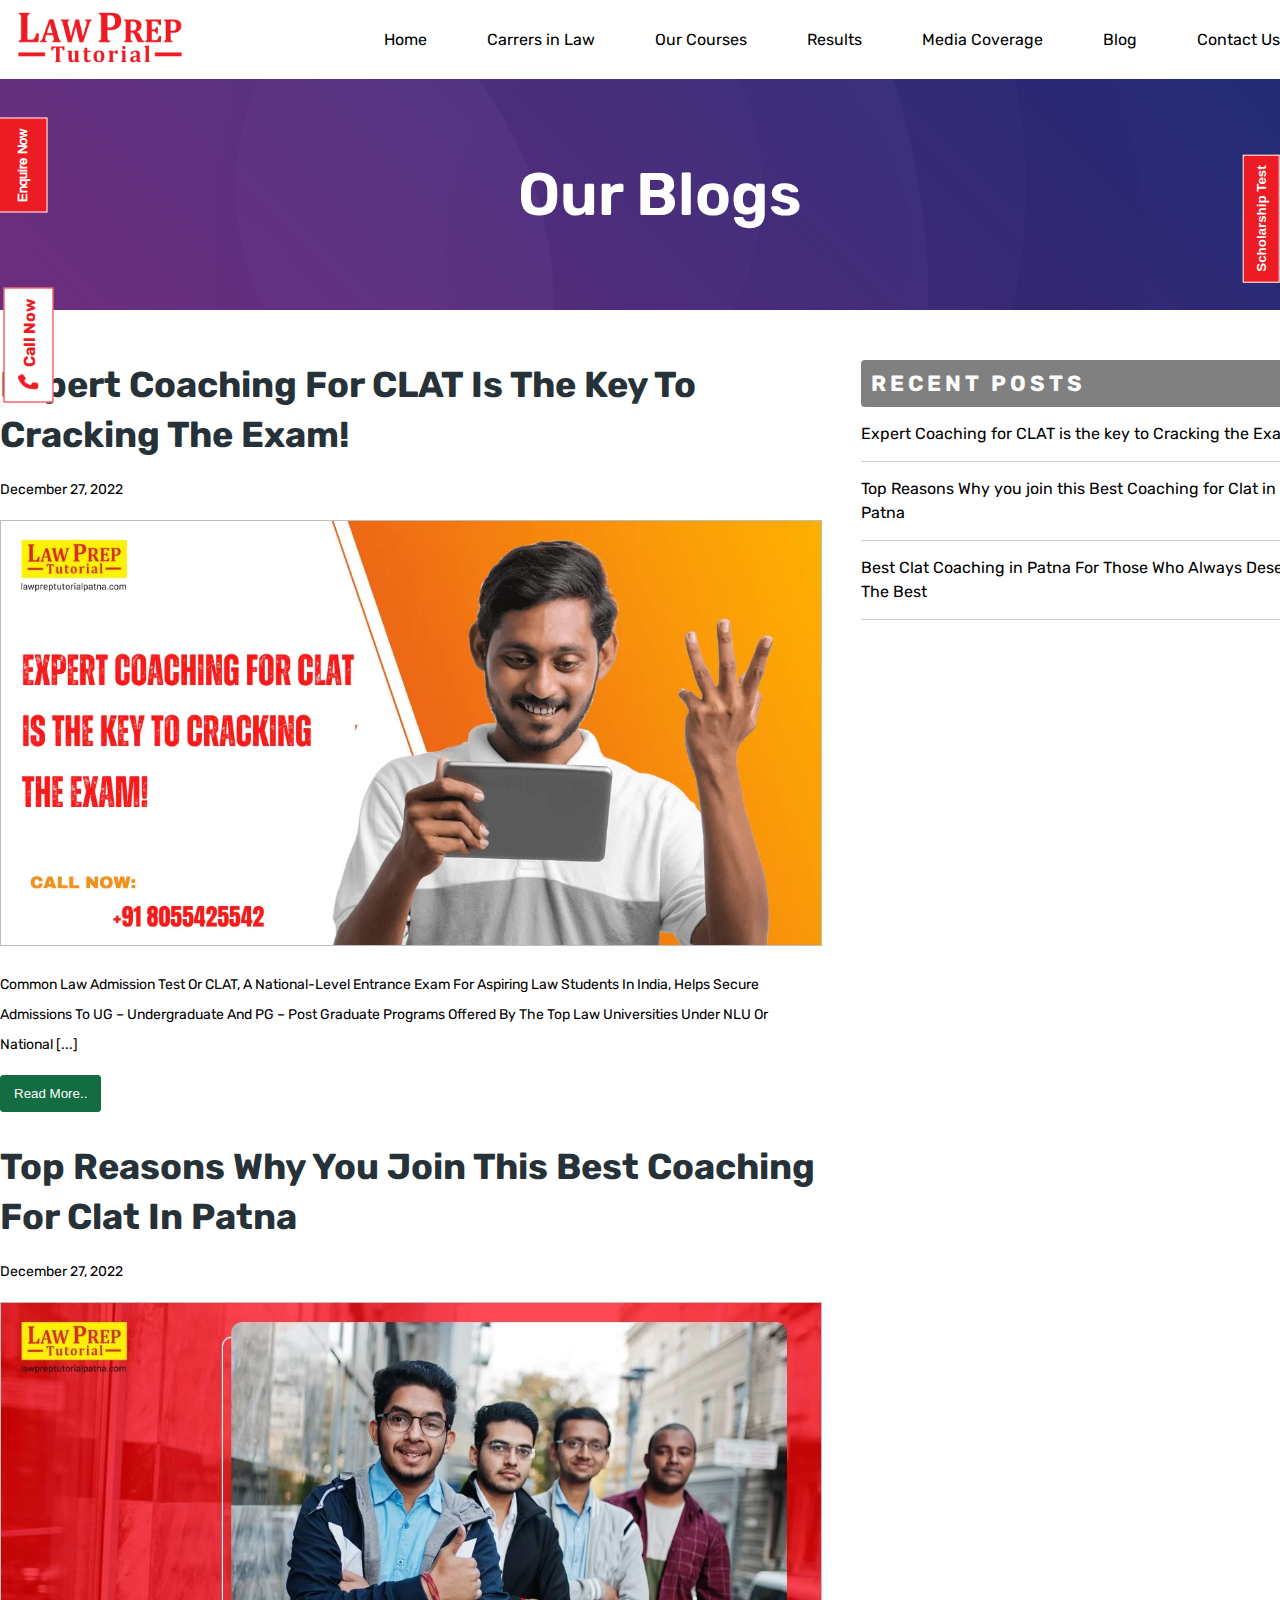
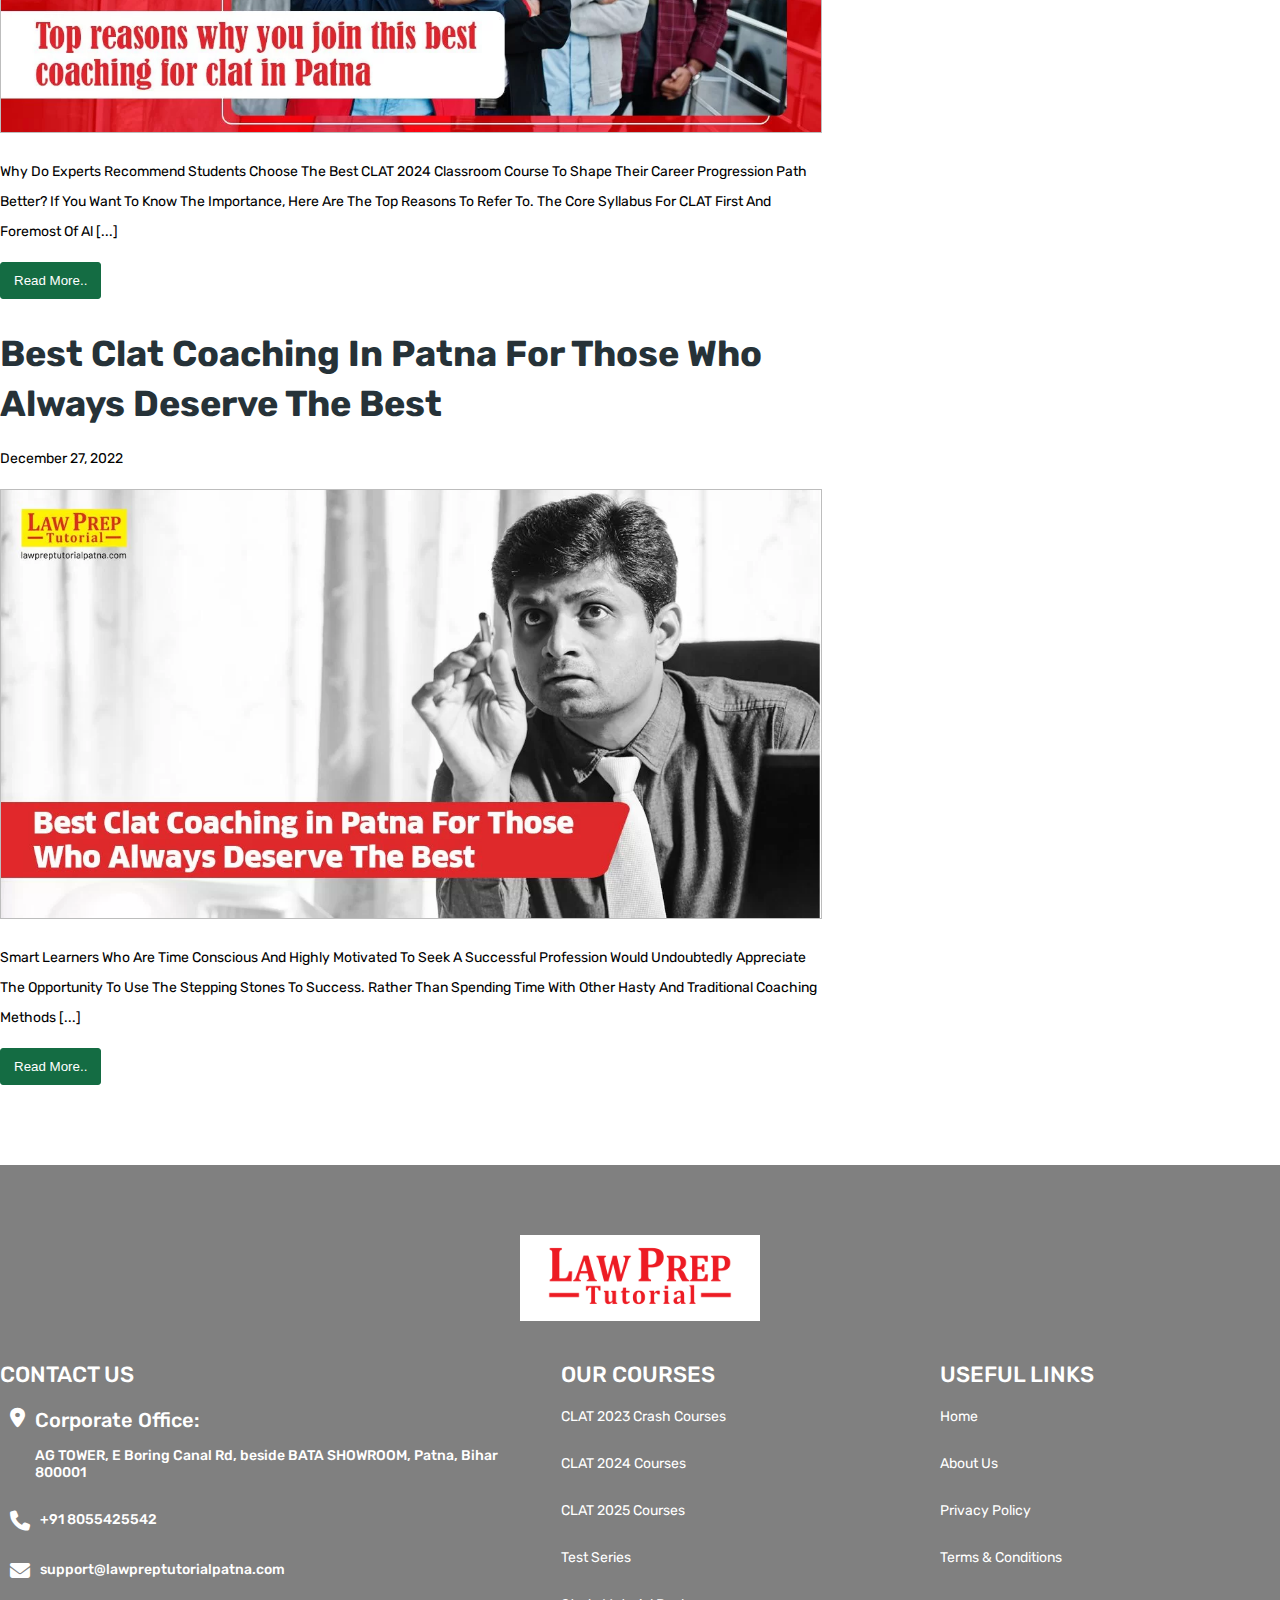
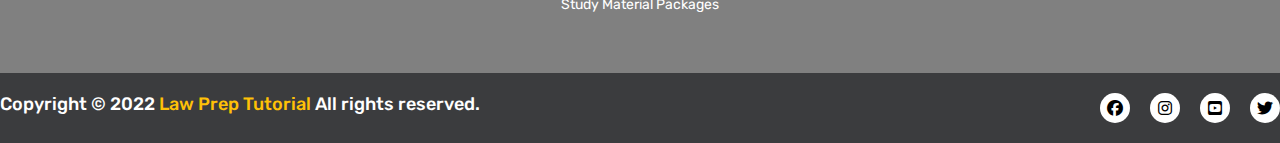
<file: blog.html>
<!DOCTYPE html>
<html>
<head>
	<meta charset="utf-8">
	<meta name="viewport" content="width=device-width, initial-scale=1">
	<title>Blog</title>
	<link rel="preconnect" href="https://fonts.gstatic.com" crossorigin>
	<link rel="preconnect" href="https://fonts.gstatic.com" crossorigin>
     <link href="https://fonts.googleapis.com/css2?family=Roboto&family=Rubik&display=swap" rel="stylesheet">
	<link rel="stylesheet" type="text/css" href="https://cdnjs.cloudflare.com/ajax/libs/font-awesome/6.4.0/css/all.min.css">
	<link rel="stylesheet" type="text/css" href="css/style.css">
	<link rel="stylesheet" type="text/css" href="css/responsive.css">
</head>
<body>
<main>
	<div class="enquire-now">
		<button><a href="contact-us.html">Enquire Now</a></button>
	</div>
		<div class="call-now">
		<button><a href="contact-us.html"><i class="fa-solid fa-phone"></i>Call Now</a></button>
	</div>
	<div class="scholrship-test">
		<button><a href="contact-us.html">Scholarship Test</a></button>
	</div>
	
	<!-- Header Section starts here -->
	<header>
		<div class="header-width">
			<div class="logo">
				<img src="images/logo.svg" alt="logo" title="logo" />
			</div>
			<div class="menu-mobile" style="padding-right:10px">
				<i class="fa-solid fa-bars"></i>
			</div>
			<nav>
				<div class="blockmenu" style="display: flex; justify-content: space-between;padding: 10px 15px;">
					<img src="images/logo.svg" alt="logo" title="logo" width="60px" />
					<span class="close-submenu">&times;</span>
				</div>
				<ul>
					<li class="showsubitems" id="showsubitems"><a href="index.html">Home</a>
                    <div class="sub-menu " >
                    	<ul>
                    		<li><a href="about-us.html">About Us</a></li>
                    		<li><a href="our-inception.html">Our Inception</a></li>
                    	</ul>
                    </div>
					</li>
					<li class="showsubitems"><a href="#">Carrers in Law</a>
					<div class="sub-menu">
                    	<ul>
                    		<li><a href="career-opportunites.html">Career Opportunities</a></li>
                    		<li><a href="must-read-books.html">Must Read Books</a></li>
                    		<li><a href="life-law-school.html">Life @ Law School</a></li>
                    		<li><a href="faq.html">FAQs</a></li>
                    	</ul>
                    </div>
                </li>
					<li class="showsubitems"><a href="#">Our Courses</a>
                    <div class="sub-menu">
                    	<ul>
                    		<li><a href="clat-2023-crash-courses.html">CLAT 2023 Crash Courses</a></li>
                    		<li><a href="clat-2024-courses.html">CLAT 2024  Courses</a></li>
                    		<li><a href="clat-2025-courses.html">CLAT 2025 Courses</a></li>
                    		<li><a href="test-series.html">Test series</a></li>
                    	</ul>
                    </div>
					</li>
					<li class="showsubitems"><a href="#">Results</a>
					 <div class="sub-menu">
                    	<ul>
                    		<li><a href="clat-2023-results.html">CLAT 2023 Results</a></li>
                    		<li><a href="clat-2022-results.html">CLAT 2022 Results</a></li>
                    		<li><a href="clat-2021-results.html">CLAT 2021 Results</a></li>
                    		<li><a href="clat-2020-results.html">CLAT 2020 Results</a></li>
                    		<li><a href="clat-2019-results.html">CLAT 2019 Results</a></li>
                    		<li><a href="toppers-videos.html">Toppers Videos</a></li>
                    	</ul>
                    </div>
                </li>
					<li><a href="media-coverage.html">Media Coverage
					</a></li>
					<li><a href="blog.html">Blog</a></li>
					<li><a href="contact-us.html">Contact Us</a></li>
				</ul>
			</nav>
		</div>
	</header>
	<!-- Header section ends here -->
	<!-- Banner Section starts here -->
	<section id="banner-about">
		<div class="banner-about-width">
			<h3>Our Blogs</h3>
		</div>
	</section>
	<!-- Blog content Section starts here -->
<section id="blog-expert-coaching">
	<div class="blog-expert-coaching-width">
		<div class="blog-expert-coaching-list">
		<div class="blog-expert-coaching-content">
		<h3 id="expert-coaching">Expert Coaching for CLAT is the key to Cracking the Exam!</h3>
		<p> December 27, 2022</p>
		<img src="images/blog/Best-coaching-for-clat-in-patna.webp" alt="Expert Coaching" title="Expert Coaching" />
		<p>Common Law Admission Test or CLAT, a national-level entrance exam for aspiring law students in India, helps secure admissions to UG – Undergraduate and PG – Post Graduate Programs offered by the top Law Universities under NLU or National  [...]</p>
		<button><a href="">Read More..</a></button>
	</div>
	<div class="blog-expert-coaching-content">
		<h3 id="top-reason">Top Reasons Why you join this Best Coaching for Clat in Patna </h3>
		<p> December 27, 2022</p>
		<img src="images/blog/Best-Coaching-for-Clat-in-Patna (1).webp" alt="Expert Coaching" title="Expert Coaching" />
		<p>Why do experts recommend students choose the best CLAT 2024 Classroom Course to shape their career progression path better? If you want to know the importance, here are the top reasons to refer to. The core syllabus for CLAT First and foremost of al [...]</p>
		<button><a href="">Read More..</a></button>
	</div>
	<div class="blog-expert-coaching-content">
		<h3 id="best-clot">Best Clat Coaching in Patna For Those Who Always Deserve The Best</h3>
		<p> December 27, 2022</p>
		<img src="images/blog/Best-Clat-Coaching-in-Patna.webp" alt="Expert Coaching" title="Expert Coaching" />
		<p>Smart learners who are time conscious and highly motivated to seek a successful profession would undoubtedly appreciate the opportunity to use the stepping stones to success. Rather than spending time with other hasty and traditional coaching methods [...]</p>
		<button><a href="">Read More..</a></button>
	</div>
</div>
	<div class="blog-expert-coaching-list-items">
		<h3>Recent Posts</h3>
		<ul>
			<li><a href="#expert-coaching">Expert Coaching for CLAT is the key to Cracking the Exam!</a></li>
			<li><a href="#top-reason">Top Reasons Why you join this Best Coaching for Clat in Patna </a></li>
			<li><a href="#best-clot">Best Clat Coaching in Patna For Those Who Always Deserve The Best</a></li>
		</ul>
	</div>
	</div>
</section>
	<!--Blog COntent Section ends here  -->
	<!-- Footer section starts here -->
	<footer id="footer">
		<div class="footer-width">
			<figure>
			<a href="index.html"><img src="images/logo.svg" alt="footer" title="footer"/></a>
		</figure>
		<div class="footer-content">
			<div class="footer-address">
				<h3>CONTACT US</h3>
				<div class="contact-icon">
					<div class="contact-office">
					<i class="fa-sharp fa-solid fa-location-dot"></i>
					<h5>Corporate Office:</h5>
				</div>
					<p>AG TOWER, E Boring Canal Rd, beside BATA SHOWROOM, Patna, Bihar 800001</p>
				</div>
				<div class="contact-icon-phone">
					<i class="fa-solid fa-phone"></i>
					<p><a href=":+91 8055425542">+91 8055425542</a></p>
        
				</div>
				<div class="contact-icon-phone">
					<i class="fa-solid fa-envelope"></i>
					<p><a href="mailto:support@lawpreptutorialpatna.com"></a>support@lawpreptutorialpatna.com </p>
				</div>
			</div>
			  <div class="footer-address-course">
				<h3>Our courses</h3>
				<div class="contact-icon-course">
				<ul class="footer-menu">
					<li><a href="clat-2023-crash-courses.html">CLAT 2023 Crash Courses</a></li>
					<li><a href="clat-2024-courses.html">CLAT 2024 Courses</a></li>
					<li><a href="clat-2025-courses.html">CLAT 2025 Courses</a></li>
					<li><a href="test-series.html">Test Series</a></li>
					<li><a href="study-material-package.html">Study Material Packages</a></li>
				</ul>
			</div>
			</div>
			<div class="footer-address-course">
				<h3>Useful Links</h3>
				<div class="contact-icon-course">
				<ul class="footer-menu">
					<li><a href="index.html">Home</a></li>
					<li><a href="about-us.html">About Us</a></li>
					<li><a href="privacy-policy.html">Privacy Policy</a></li>
					<li><a href="terms-conditions.html">Terms & Conditions</a></li>
					
				</ul>
			</div>
			</div>
		</div>
		</div>
	</footer>
	<!-- Footer section ends here -->
	<!-- Footer bottom section starts here -->
	<section id="footer-bottom">
		<div class="footer-bottom-width">
			<div class="footer-bottom-content">
				<div class="footer-bottom-link">
					<p>Copyright &copy; 2022 <span>Law Prep Tutorial</span> All rights reserved.</p>
				</div>
				<div class="footer-bottom-icon">
					<div class="footer-bottom-icon-list">
					<i class="fa-brands fa-facebook"></i></div>
					<div class="footer-bottom-icon-list">
					<i class="fa-brands fa-instagram"></i></div>
					<div class="footer-bottom-icon-list">
					<i class="fa-brands fa-square-youtube"></i></div>
					<div class="footer-bottom-icon-list">
					<i class="fa-brands fa-twitter"></i></div>
				</div>
			</div>
		</div>
	</section>
	<!-- footer bottom section ends here -->


</main>
</body>
<script src="js/script.js"></script>
</html>
</file>
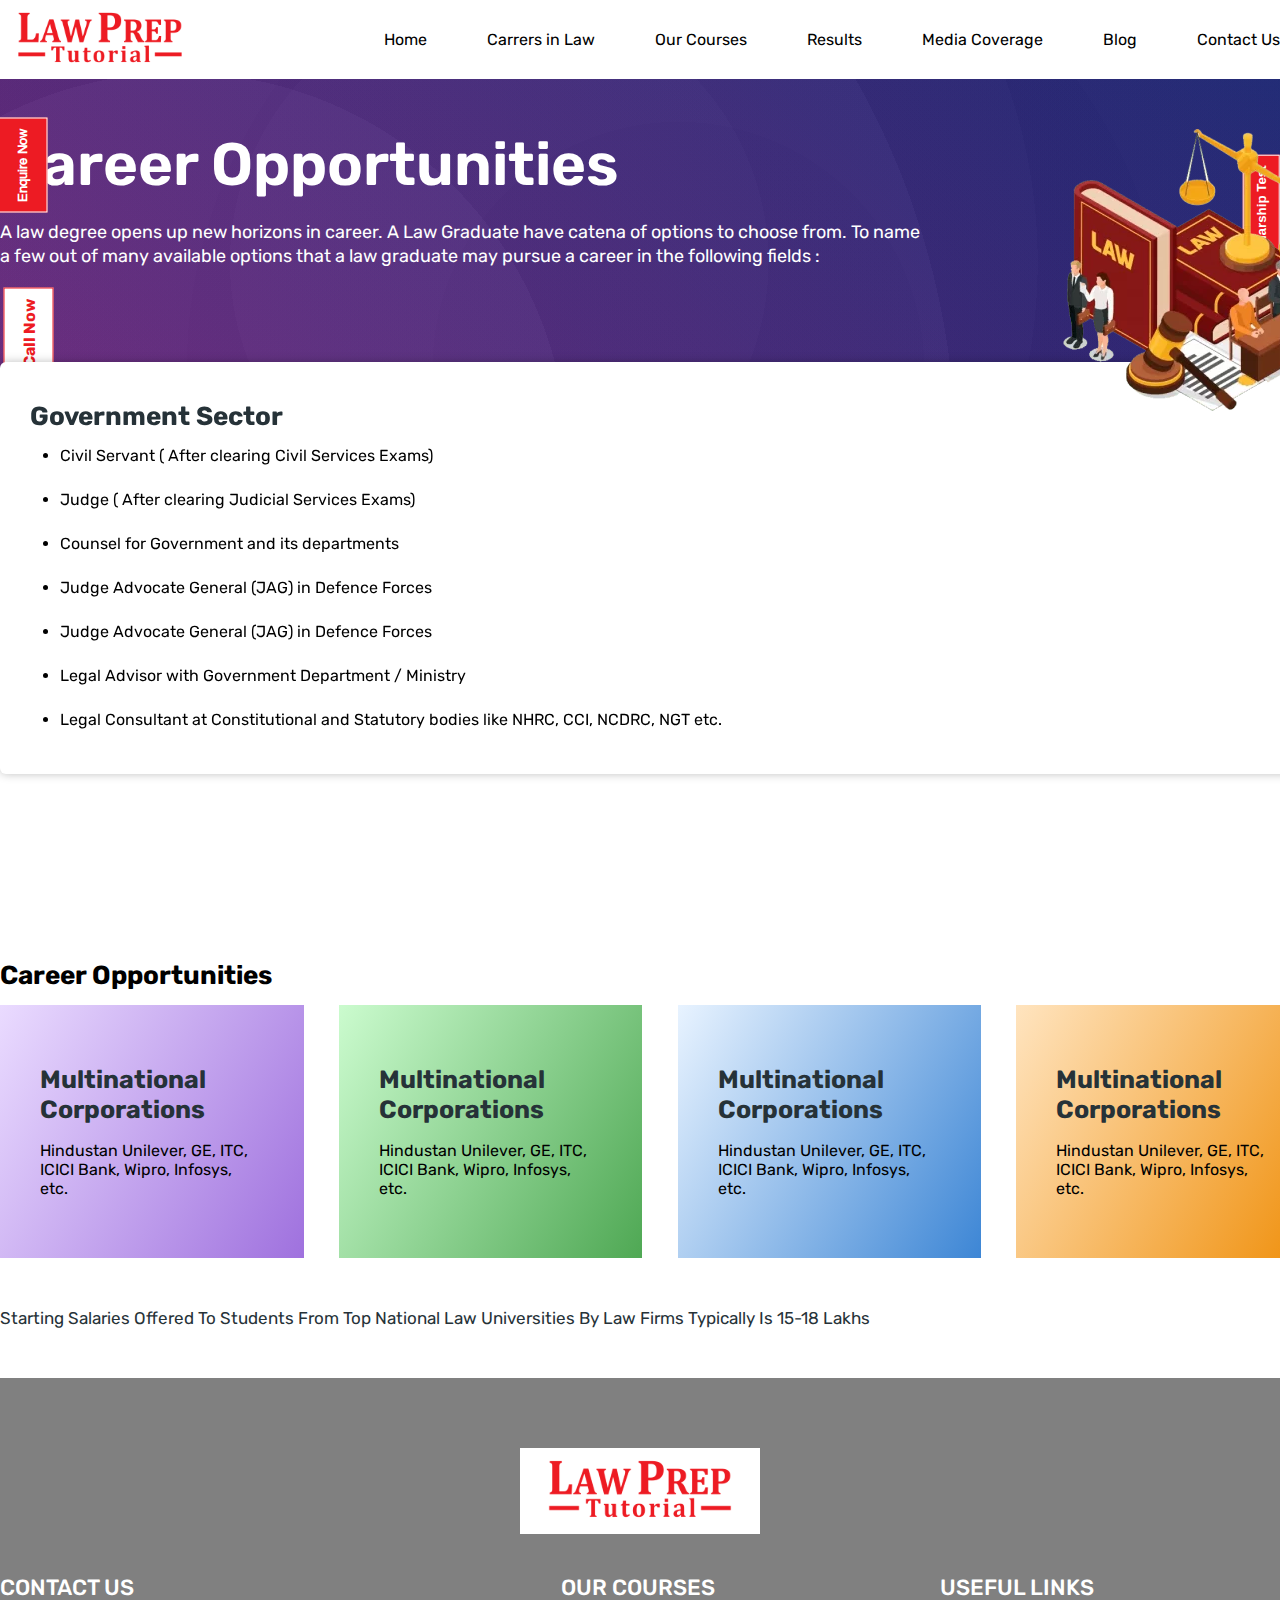
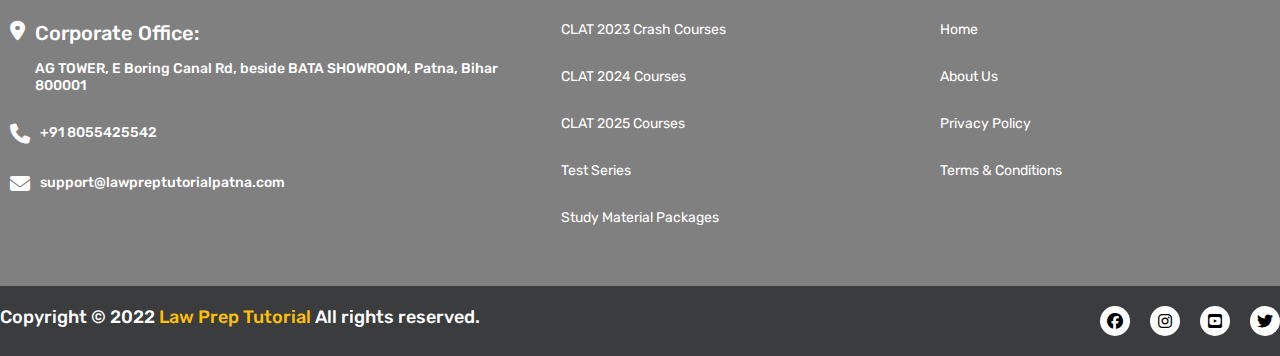
<file: career-opportunites.html>
<!DOCTYPE html>
<html>
<head>
	<meta charset="utf-8">
	<meta name="viewport" content="width=device-width, initial-scale=1">
	<title>Carrer opportunites</title>
	<link rel="preconnect" href="https://fonts.gstatic.com" crossorigin>
	<link rel="preconnect" href="https://fonts.gstatic.com" crossorigin>
     <link href="https://fonts.googleapis.com/css2?family=Roboto&family=Rubik&display=swap" rel="stylesheet">
	<link rel="stylesheet" type="text/css" href="https://cdnjs.cloudflare.com/ajax/libs/font-awesome/6.4.0/css/all.min.css">
	<link rel="stylesheet" type="text/css" href="css/style.css">
	<link rel="stylesheet" type="text/css" href="css/responsive.css">
</head>
<body>
<main>
	<div class="enquire-now">
		<button><a href="contact-us.html">Enquire Now</a></button>
	</div>
		<div class="call-now">
		<button><a href="contact-us.html"><i class="fa-solid fa-phone"></i>Call Now</a></button>
	</div>
	<div class="scholrship-test">
		<button><a href="contact-us.html">Scholarship Test</a></button>
	</div>
	
	<!-- Header Section starts here -->
	<header>
		<div class="header-width">
			<div class="logo">
				<img src="images/logo.svg" alt="logo" title="logo" />
			</div>
			<div class="menu-mobile" style="padding-right:10px" >
				<i class="fa-solid fa-bars"></i>
			</div>
			<nav>
				<div class="blockmenu" style="display: flex; justify-content: space-between;padding: 10px 15px;">
					<img src="images/logo.svg" alt="logo" title="logo" width="60px" />
					<span class="close-submenu">&times;</span>
				</div>
				<ul>
					<li class="showsubitems" id="showsubitems"><a href="index.html">Home</a>
                    <div class="sub-menu " >
                    	<ul>
                    		<li><a href="about-us.html">About Us</a></li>
                    		<li><a href="our-inception.html">Our Inception</a></li>
                    	</ul>
                    </div>
					</li>
					<li class="showsubitems"><a href="#">Carrers in Law</a>
					<div class="sub-menu">
                    	<ul>
                    		<li><a href="career-opportunites.html">Career Opportunities</a></li>
                    		<li><a href="must-read-books.html">Must Read Books</a></li>
                    		<li><a href="life-law-school.html">Life @ Law School</a></li>
                    		<li><a href="faq.html">FAQs</a></li>
                    	</ul>
                    </div>
                </li>
					<li class="showsubitems"><a href="#">Our Courses</a>
                    <div class="sub-menu">
                    	<ul>
                    		<li><a href="clat-2023-crash-courses.html">CLAT 2023 Crash Courses</a></li>
                    		<li><a href="clat-2024-courses.html">CLAT 2024  Courses</a></li>
                    		<li><a href="clat-2025-courses.html">CLAT 2025 Courses</a></li>
                    		<li><a href="test-series.html">Test series</a></li>
                    	</ul>
                    </div>
					</li>
					<li class="showsubitems"><a href="#">Results</a>
					 <div class="sub-menu">
                    	<ul>
                    		<li><a href="clat-2023-results.html">CLAT 2023 Results</a></li>
                    		<li><a href="clat-2022-results.html">CLAT 2022 Results</a></li>
                    		<li><a href="clat-2021-results.html">CLAT 2021 Results</a></li>
                    		<li><a href="clat-2020-results.html">CLAT 2020 Results</a></li>
                    		<li><a href="clat-2019-results.html">CLAT 2019 Results</a></li>
                    		<li><a href="toppers-videos.html">Toppers Videos</a></li>
                    	</ul>
                    </div>
                </li>
					<li><a href="media-coverage.html">Media Coverage
					</a></li>
					<li><a href="blog.html">Blog</a></li>
					<li><a href="contact-us.html">Contact Us</a></li>
				</ul>
			</nav>
		</div>
	</header>
	<!-- Header section ends here -->
	<!-- Banner Section starts here -->
	<section id="banner-about">
		<div class="career-opportunites-width">
			<div class="career-opportunites-content">
				<div class="career-opportunites-detail">
					<h3>Career Opportunities</h3>
					<p>A law degree opens up new horizons in career. A Law Graduate have catena of options to choose from. To name a few out of many available options that a law graduate may pursue a career in the following fields :</p>
				</div>
				<figure>
					<img src="images/career-opporunites/law3-1.webp" alt="Career Opportunites" title="career Opportunities"/>
				</figure>
			</div>
			</div>
	</section>
	<!-- gOVERNMENRT section starts here -->
	 <section id="career-opporunites-items">
			<div class="career-opporunites-items-width">
				<h5>Government Sector</h5>
				<ul>
					<li>Civil Servant ( After clearing Civil Services Exams)</li>
					<li>Judge ( After clearing Judicial Services Exams)</li>
					<li>Counsel for Government and its departments</li>
					<li>Judge Advocate General (JAG) in Defence Forces</li>
					<li>Judge Advocate General (JAG) in Defence Forces</li>
					<li>Legal Advisor with Government Department / Ministry</li>
					<li>Legal Consultant at Constitutional and Statutory bodies like NHRC, CCI, NCDRC, NGT etc.</li>
				</ul>
			</div>
		</section> 
	<!-- career opportunities section starts here -->
	<section id="career-management">
		<div class="career-management-width">
			<h3>Career Opportunities </h3>
			<div class="career-management-items">
				<div class="career-management-list">
					<h4>Multinational Corporations</h4>
					<p>Hindustan Unilever, GE, ITC, ICICI Bank, Wipro, Infosys, etc.</p> </div>
					<div class="career-management-list1">
					<h4>Multinational Corporations</h4>
					<p>Hindustan Unilever, GE, ITC, ICICI Bank, Wipro, Infosys, etc.</p> </div>
					<div class="career-management-list2">
					<h4>Multinational Corporations</h4>
					<p>Hindustan Unilever, GE, ITC, ICICI Bank, Wipro, Infosys, etc.</p> </div>
					<div class="career-management-list3">
					<h4>Multinational Corporations</h4>
					<p>Hindustan Unilever, GE, ITC, ICICI Bank, Wipro, Infosys, etc.</p> </div>
			</div>
			<p><a href="">Starting salaries offered to students from top National Law Universities by law firms typically is
          15-18 lakhs</a></p>
		</div>
	</section> 
	<!-- career opportunites section ends here -->
	<!-- Footer section starts here -->
	<footer id="footer">
		<div class="footer-width">
			<figure>
			<a href="index.html"><img src="images/logo.svg" alt="footer" title="footer"/></a>
		</figure>
		<div class="footer-content">
			<div class="footer-address">
				<h3>CONTACT US</h3>
				<div class="contact-icon">
					<div class="contact-office">
					<i class="fa-sharp fa-solid fa-location-dot"></i>
					<h5>Corporate Office:</h5>
				</div>
					<p>AG TOWER, E Boring Canal Rd, beside BATA SHOWROOM, Patna, Bihar 800001</p>
				</div>
				<div class="contact-icon-phone">
					<i class="fa-solid fa-phone"></i>
					<p><a href=":+91 8055425542">+91 8055425542</a></p>
        
				</div>
				<div class="contact-icon-phone">
					<i class="fa-solid fa-envelope"></i>
					<p><a href="mailto:support@lawpreptutorialpatna.com"></a>support@lawpreptutorialpatna.com </p>
				</div>
			</div>
			  <div class="footer-address-course">
				<h3>Our courses</h3>
				<div class="contact-icon-course">
				<ul class="footer-menu">
					<li><a href="clat-2023-crash-courses.html">CLAT 2023 Crash Courses</a></li>
					<li><a href="clat-2024-courses.html">CLAT 2024 Courses</a></li>
					<li><a href="clat-2025-courses.html">CLAT 2025 Courses</a></li>
					<li><a href="test-series.html">Test Series</a></li>
					<li><a href="study-material-package.html">Study Material Packages</a></li>
				</ul>
			</div>
			</div>
			<div class="footer-address-course">
				<h3>Useful Links</h3>
				<div class="contact-icon-course">
				<ul class="footer-menu">
					<li><a href="index.html">Home</a></li>
					<li><a href="about-us.html">About Us</a></li>
					<li><a href="privacy-policy.html">Privacy Policy</a></li>
					<li><a href="terms-conditions.html">Terms & Conditions</a></li>
					
				</ul>
			</div>
			</div>
		</div>
		</div>
	</footer>
	<!-- Footer section ends here -->
	<!-- Footer bottom section starts here -->
	<section id="footer-bottom">
		<div class="footer-bottom-width">
			<div class="footer-bottom-content">
				<div class="footer-bottom-link">
					<p>Copyright &copy; 2022 <span>Law Prep Tutorial</span> All rights reserved.</p>
				</div>
				<div class="footer-bottom-icon">
					<div class="footer-bottom-icon-list">
					<i class="fa-brands fa-facebook"></i></div>
					<div class="footer-bottom-icon-list">
					<i class="fa-brands fa-instagram"></i></div>
					<div class="footer-bottom-icon-list">
					<i class="fa-brands fa-square-youtube"></i></div>
					<div class="footer-bottom-icon-list">
					<i class="fa-brands fa-twitter"></i></div>
				</div>
			</div>
		</div>
	</section>
	<!-- footer bottom section ends here -->


</main>
</body>
<script src="js/script.js"></script>
</html>
</file>
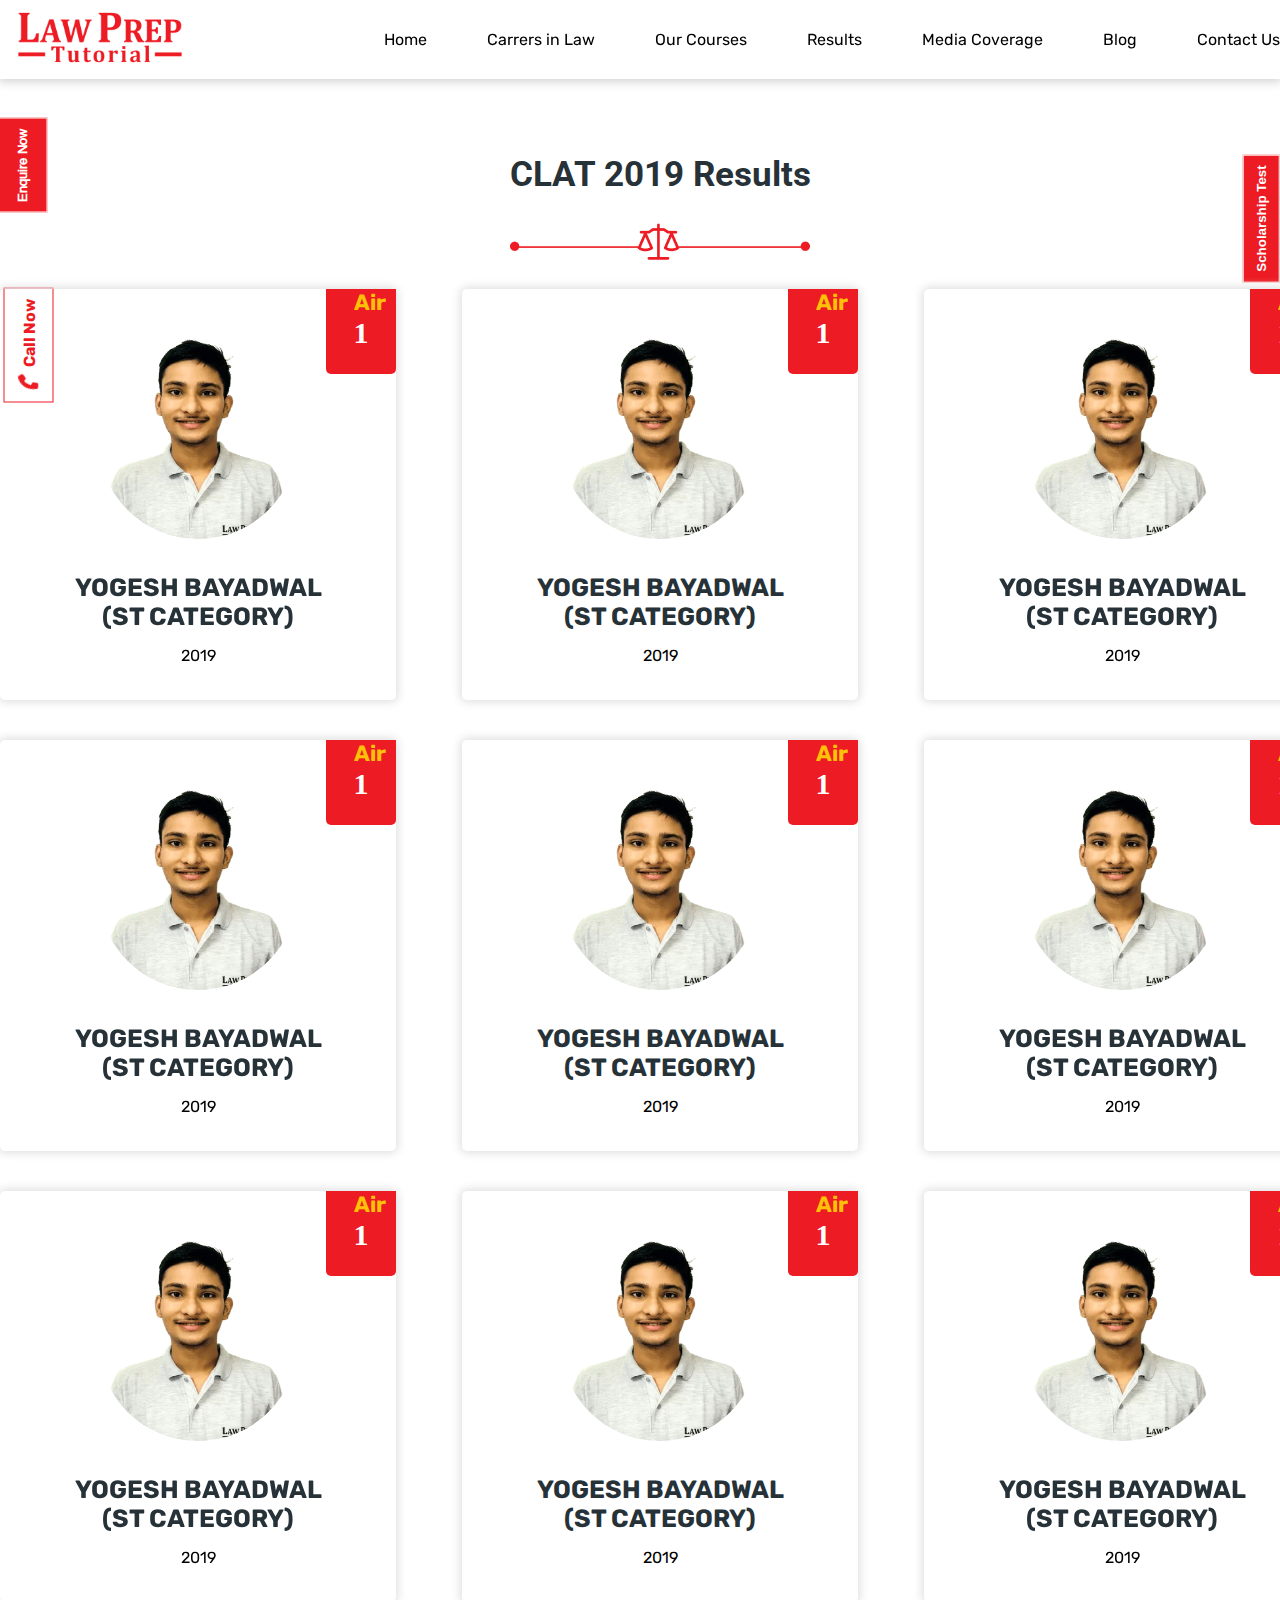
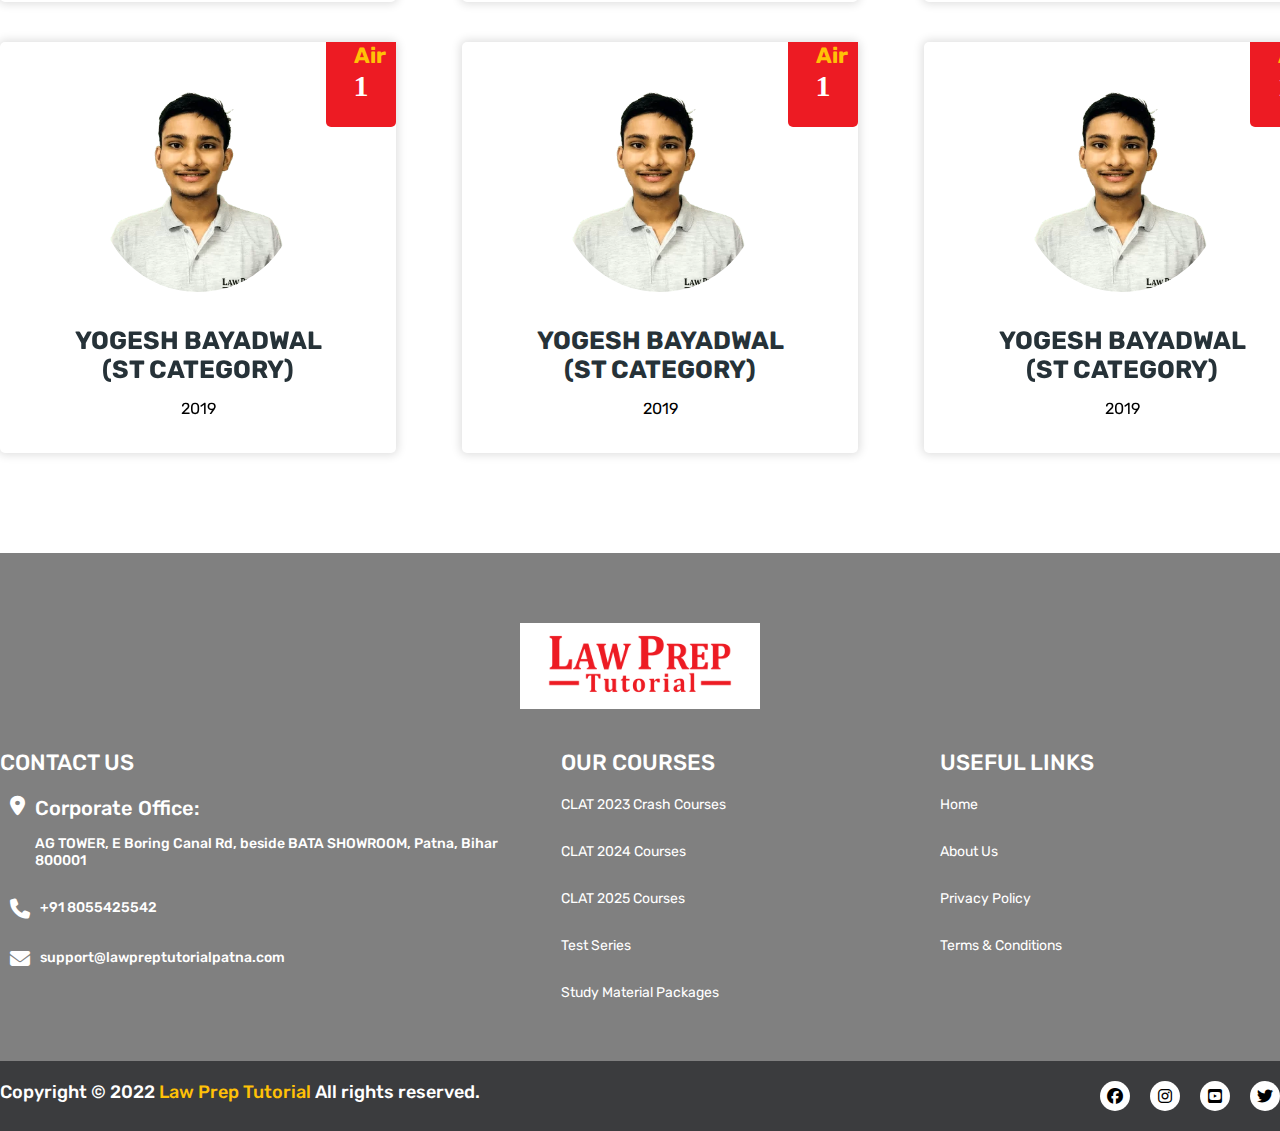
<file: clat-2019-results.html>
<!DOCTYPE html>
<html>
<head>
	<meta charset="utf-8">
	<meta name="viewport" content="width=device-width, initial-scale=1">
	<title>CLAT 2019 Results/</title>
	<link rel="preconnect" href="https://fonts.gstatic.com" crossorigin>
	<link rel="preconnect" href="https://fonts.gstatic.com" crossorigin>
     <link href="https://fonts.googleapis.com/css2?family=Roboto&family=Rubik&display=swap" rel="stylesheet">
	<link rel="stylesheet" type="text/css" href="https://cdnjs.cloudflare.com/ajax/libs/font-awesome/6.4.0/css/all.min.css">
	<link rel="stylesheet" type="text/css" href="css/style.css">
	<link rel="stylesheet" type="text/css" href="css/responsive.css">
</head>
<body>
<main>
	<div class="enquire-now">
		<button><a href="contact-us.html">Enquire Now</a></button>
	</div>
		<div class="call-now">
		<button><a href="contact-us.html"><i class="fa-solid fa-phone"></i>Call Now</a></button>
	</div>
	<div class="scholrship-test">
		<button><a href="contact-us.html">Scholarship Test</a></button>
	</div>
	
	<!-- Header Section starts here -->
	<header id="clat-result-box-shadow">
		<div class="header-width">
			<div class="logo">
				<img src="images/logo.svg" alt="logo" title="logo" />
			</div>
			<div class="menu-mobile" style="padding-right:10px" >
				<i class="fa-solid fa-bars"></i>
			</div>
			<nav>
				<div class="blockmenu" style="display: flex; justify-content: space-between;padding: 10px 15px;">
					<img src="images/logo.svg" alt="logo" title="logo" width="60px" />
					<span class="close-submenu">&times;</span>
				</div>
				<ul>
					<li class="showsubitems" id="showsubitems"><a href="index.html">Home</a>
                    <div class="sub-menu " >
                    	<ul>
                    		<li><a href="about-us.html">About Us</a></li>
                    		<li><a href="our-inception.html">Our Inception</a></li>
                    	</ul>
                    </div>
					</li>
					<li class="showsubitems"><a href="#">Carrers in Law</a>
					<div class="sub-menu">
                    	<ul>
                    		<li><a href="career-opportunites.html">Career Opportunities</a></li>
                    		<li><a href="must-read-books.html">Must Read Books</a></li>
                    		<li><a href="life-law-school.html">Life @ Law School</a></li>
                    		<li><a href="faq.html">FAQs</a></li>
                    	</ul>
                    </div>
                </li>
					<li class="showsubitems"><a href="#">Our Courses</a>
                    <div class="sub-menu">
                    	<ul>
                    		<li><a href="clat-2023-crash-courses.html">CLAT 2023 Crash Courses</a></li>
                    		<li><a href="clat-2024-courses.html">CLAT 2024  Courses</a></li>
                    		<li><a href="clat-2025-courses.html">CLAT 2025 Courses</a></li>
                    		<li><a href="test-series.html">Test series</a></li>
                    	</ul>
                    </div>
					</li>
					<li class="showsubitems"><a href="#">Results</a>
					 <div class="sub-menu">
                    	<ul>
                    		<li><a href="clat-2023-results.html">CLAT 2023 Results</a></li>
                    		<li><a href="clat-2022-results.html">CLAT 2022 Results</a></li>
                    		<li><a href="clat-2021-results.html">CLAT 2021 Results</a></li>
                    		<li><a href="clat-2020-results.html">CLAT 2020 Results</a></li>
                    		<li><a href="clat-2019-results.html">CLAT 2019 Results</a></li>
                    		<li><a href="toppers-videos.html">Toppers Videos</a></li>
                    	</ul>
                    </div>
                </li>
					<li><a href="media-coverage.html">Media Coverage
					</a></li>
					<li><a href="blog.html">Blog</a></li>
					<li><a href="contact-us.html">Contact Us</a></li>
				</ul>
			</nav>
		</div>
	</header>
	<!-- Header section ends here -->
	<!-- Banner Section starts here -->
	<!-- Our Top Results in Clat 2021 starts here -->
	<section id="test-series-top-reult">
		<div class="test-series-top-reult-width clat-2023-top-resullt">
			<h3>CLAT 2019 Results</h3>
			<img src="images/divider.png"/>
			<div class="test-series-top-reult-items">
				<div class="test-series-top-reult-item-list">
					<figure>
						<img src="images/test-series/1_YOGESH_BAYADWAL.webp"/>
					</figure>
					<h3>YOGESH BAYADWAL<br/> (ST CATEGORY)</h3>
					<p>2019</p>
					<div class="test-series-top-air">
						<h5>Air</h5>
						<h4>1</h4>
					</div>
				</div>
				<div class="test-series-top-reult-item-list">
					<figure>
						<img src="images/test-series/1_YOGESH_BAYADWAL.webp"/>
					</figure>
					<h3>YOGESH BAYADWAL<br/> (ST CATEGORY)</h3>
					<p>2019</p>
					<div class="test-series-top-air">
						<h5>Air</h5>
						<h4>1</h4>
					</div>
				</div>
				<div class="test-series-top-reult-item-list">
					<figure>
						<img src="images/test-series/1_YOGESH_BAYADWAL.webp"/>
					</figure>
					<h3>YOGESH BAYADWAL<br/> (ST CATEGORY)</h3>
					<p>2019</p>
					<div class="test-series-top-air">
						<h5>Air</h5>
						<h4>1</h4>
					</div>
				</div>
				<div class="test-series-top-reult-item-list">
					<figure>
						<img src="images/test-series/1_YOGESH_BAYADWAL.webp"/>
					</figure>
					<h3>YOGESH BAYADWAL<br/> (ST CATEGORY)</h3>
					<p>2019</p>
					<div class="test-series-top-air">
						<h5>Air</h5>
						<h4>1</h4>
					</div>
				</div>
				<div class="test-series-top-reult-item-list">
					<figure>
						<img src="images/test-series/1_YOGESH_BAYADWAL.webp"/>
					</figure>
					<h3>YOGESH BAYADWAL<br/> (ST CATEGORY)</h3>
					<p>2019</p>
					<div class="test-series-top-air">
						<h5>Air</h5>
						<h4>1</h4>
					</div>
				</div>
				<div class="test-series-top-reult-item-list">
					<figure>
						<img src="images/test-series/1_YOGESH_BAYADWAL.webp"/>
					</figure>
					<h3>YOGESH BAYADWAL<br/> (ST CATEGORY)</h3>
					<p>2019</p>
					<div class="test-series-top-air">
						<h5>Air</h5>
						<h4>1</h4>
					</div>
				</div>
				<div class="test-series-top-reult-item-list">
					<figure>
						<img src="images/test-series/1_YOGESH_BAYADWAL.webp"/>
					</figure>
					<h3>YOGESH BAYADWAL<br/> (ST CATEGORY)</h3>
					<p>2019</p>
					<div class="test-series-top-air">
						<h5>Air</h5>
						<h4>1</h4>
					</div>
				</div>
				<div class="test-series-top-reult-item-list">
					<figure>
						<img src="images/test-series/1_YOGESH_BAYADWAL.webp"/>
					</figure>
					<h3>YOGESH BAYADWAL<br/> (ST CATEGORY)</h3>
					<p>2019</p>
					<div class="test-series-top-air">
						<h5>Air</h5>
						<h4>1</h4>
					</div>
				</div>
				<div class="test-series-top-reult-item-list">
					<figure>
						<img src="images/test-series/1_YOGESH_BAYADWAL.webp"/>
					</figure>
					<h3>YOGESH BAYADWAL<br/> (ST CATEGORY)</h3>
					<p>2019</p>
					<div class="test-series-top-air">
						<h5>Air</h5>
						<h4>1</h4>
					</div>
				</div>
				<div class="test-series-top-reult-item-list">
					<figure>
						<img src="images/test-series/1_YOGESH_BAYADWAL.webp"/>
					</figure>
					<h3>YOGESH BAYADWAL<br/> (ST CATEGORY)</h3>
					<p>2019</p>
					<div class="test-series-top-air">
						<h5>Air</h5>
						<h4>1</h4>
					</div>
				</div>
				<div class="test-series-top-reult-item-list">
					<figure>
						<img src="images/test-series/1_YOGESH_BAYADWAL.webp"/>
					</figure>
					<h3>YOGESH BAYADWAL<br/> (ST CATEGORY)</h3>
					<p>2019</p>
					<div class="test-series-top-air">
						<h5>Air</h5>
						<h4>1</h4>
					</div>
				</div>
				<div class="test-series-top-reult-item-list">
					<figure>
						<img src="images/test-series/1_YOGESH_BAYADWAL.webp"/>
					</figure>
					<h3>YOGESH BAYADWAL<br/> (ST CATEGORY)</h3>
					<p>2019</p>
					<div class="test-series-top-air">
						<h5>Air</h5>
						<h4>1</h4>
					</div>
				</div>
			</div>
		</div>
	</section>
	<!-- Our Top Results in Clat 2021 ends here -->
	
	<!-- Footer section starts here -->
	<footer id="footer">
		<div class="footer-width">
			<figure>
			<a href="index.html"><img src="images/logo.svg" alt="footer" title="footer"/></a>
		</figure>
		<div class="footer-content">
			<div class="footer-address">
				<h3>CONTACT US</h3>
				<div class="contact-icon">
					<div class="contact-office">
					<i class="fa-sharp fa-solid fa-location-dot"></i>
					<h5>Corporate Office:</h5>
				</div>
					<p>AG TOWER, E Boring Canal Rd, beside BATA SHOWROOM, Patna, Bihar 800001</p>
				</div>
				<div class="contact-icon-phone">
					<i class="fa-solid fa-phone"></i>
					<p><a href=":+91 8055425542">+91 8055425542</a></p>
        
				</div>
				<div class="contact-icon-phone">
					<i class="fa-solid fa-envelope"></i>
					<p><a href="mailto:support@lawpreptutorialpatna.com"></a>support@lawpreptutorialpatna.com </p>
				</div>
			</div>
			  <div class="footer-address-course">
				<h3>Our courses</h3>
				<div class="contact-icon-course">
				<ul class="footer-menu">
					<li><a href="clat-2023-crash-courses.html">CLAT 2023 Crash Courses</a></li>
					<li><a href="clat-2024-courses.html">CLAT 2024 Courses</a></li>
					<li><a href="clat-2025-courses.html">CLAT 2025 Courses</a></li>
					<li><a href="test-series.html">Test Series</a></li>
					<li><a href="study-material-package.html">Study Material Packages</a></li>
				</ul>
			</div>
			</div>
			<div class="footer-address-course">
				<h3>Useful Links</h3>
				<div class="contact-icon-course">
				<ul class="footer-menu">
					<li><a href="index.html">Home</a></li>
					<li><a href="about-us.html">About Us</a></li>
					<li><a href="privacy-policy.html">Privacy Policy</a></li>
					<li><a href="terms-conditions.html">Terms & Conditions</a></li>
					
				</ul>
			</div>
			</div>
		</div>
		</div>
	</footer>
	<!-- Footer section ends here -->
	<!-- Footer bottom section starts here -->
	<section id="footer-bottom">
		<div class="footer-bottom-width">
			<div class="footer-bottom-content">
				<div class="footer-bottom-link">
					<p>Copyright &copy; 2022 <span>Law Prep Tutorial</span> All rights reserved.</p>
				</div>
				<div class="footer-bottom-icon">
					<div class="footer-bottom-icon-list">
					<i class="fa-brands fa-facebook"></i></div>
					<div class="footer-bottom-icon-list">
					<i class="fa-brands fa-instagram"></i></div>
					<div class="footer-bottom-icon-list">
					<i class="fa-brands fa-square-youtube"></i></div>
					<div class="footer-bottom-icon-list">
					<i class="fa-brands fa-twitter"></i></div>
				</div>
			</div>
		</div>
	</section>
	<!-- footer bottom section ends here -->


</main>
</body>
<script src="js/script.js"></script>
</html>
</file>
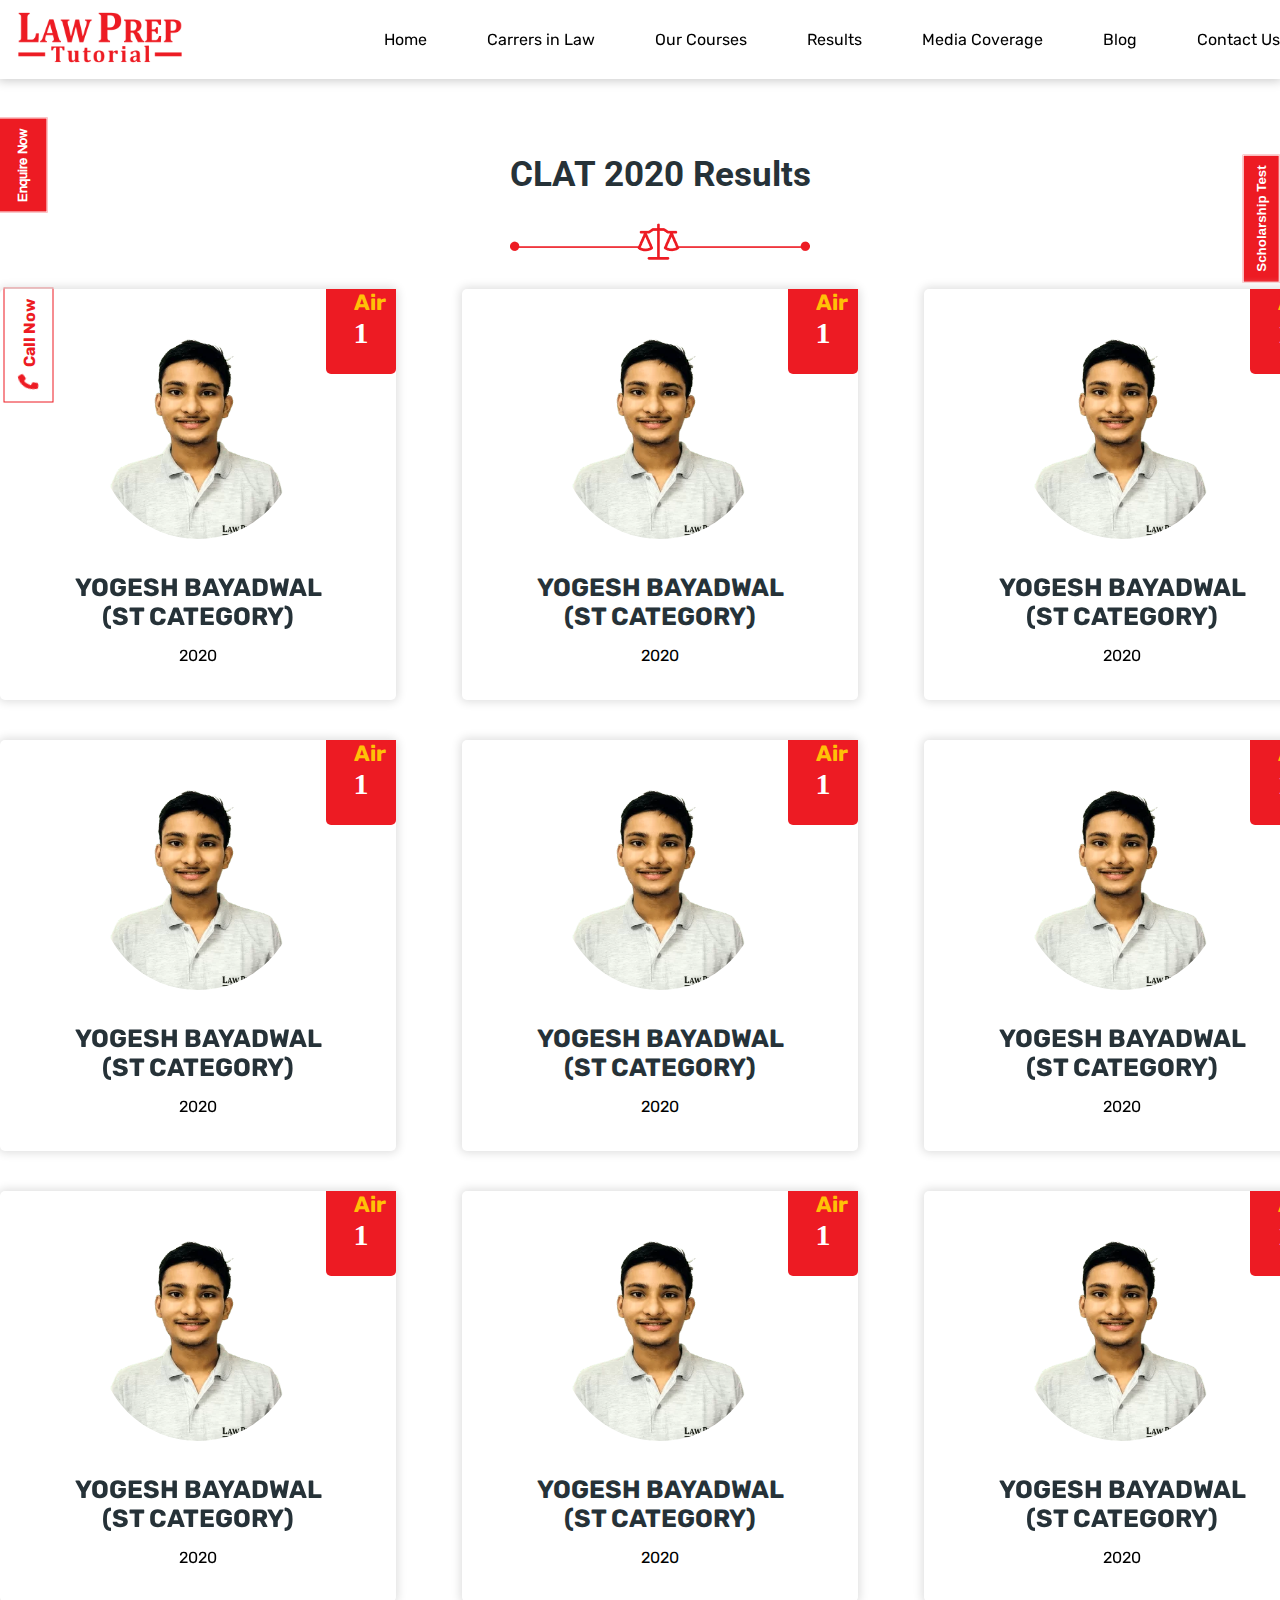
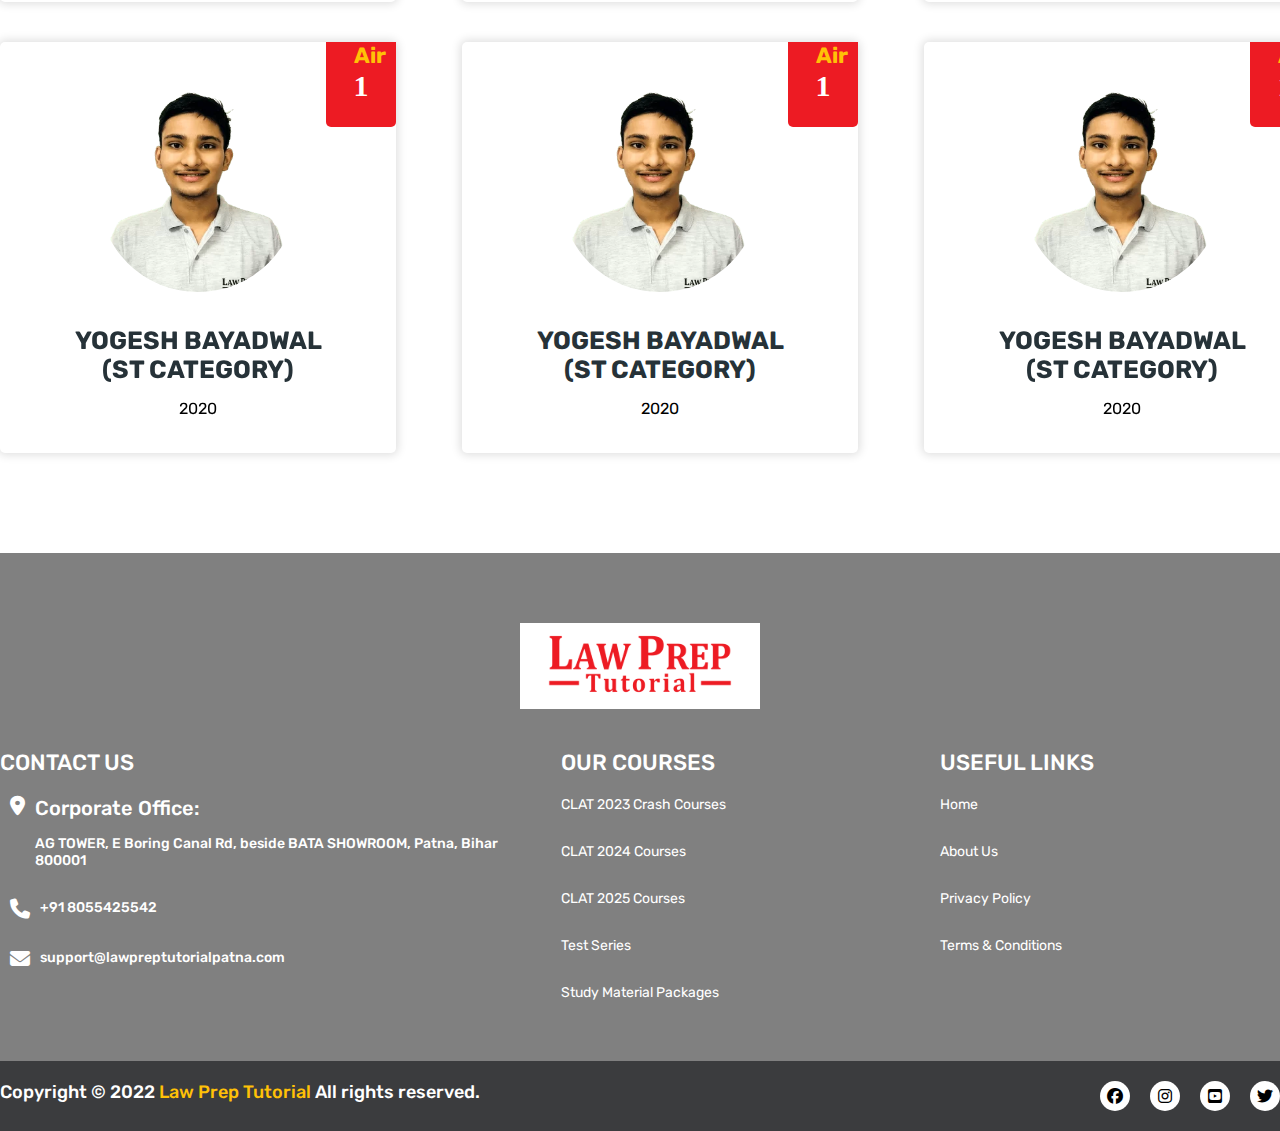
<file: clat-2020-results.html>
<!DOCTYPE html>
<html>
<head>
	<meta charset="utf-8">
	<meta name="viewport" content="width=device-width, initial-scale=1">
	<title>CLAT 2020 Results/</title>
	<link rel="preconnect" href="https://fonts.gstatic.com" crossorigin>
	<link rel="preconnect" href="https://fonts.gstatic.com" crossorigin>
     <link href="https://fonts.googleapis.com/css2?family=Roboto&family=Rubik&display=swap" rel="stylesheet">
	<link rel="stylesheet" type="text/css" href="https://cdnjs.cloudflare.com/ajax/libs/font-awesome/6.4.0/css/all.min.css">
	<link rel="stylesheet" type="text/css" href="css/style.css">
	<link rel="stylesheet" type="text/css" href="css/responsive.css">
</head>
<body>
<main>
	<div class="enquire-now">
		<button><a href="contact-us.html">Enquire Now</a></button>
	</div>
		<div class="call-now">
		<button><a href="contact-us.html"><i class="fa-solid fa-phone"></i>Call Now</a></button>
	</div>
	<div class="scholrship-test">
		<button><a href="contact-us.html">Scholarship Test</a></button>
	</div>
	
	<!-- Header Section starts here -->
	<header id="clat-result-box-shadow">
		<div class="header-width">
			<div class="logo">
				<img src="images/logo.svg" alt="logo" title="logo" />
			</div>
			<div class="menu-mobile" style="padding-right:10px" >
				<i class="fa-solid fa-bars"></i>
			</div>
			<nav>
				<div class="blockmenu" style="display: flex; justify-content: space-between;padding: 10px 15px;">
					<img src="images/logo.svg" alt="logo" title="logo" width="60px" />
					<span class="close-submenu">&times;</span>
				</div>
				<ul>
					<li class="showsubitems" id="showsubitems"><a href="index.html">Home</a>
                    <div class="sub-menu " >
                    	<ul>
                    		<li><a href="about-us.html">About Us</a></li>
                    		<li><a href="our-inception.html">Our Inception</a></li>
                    	</ul>
                    </div>
					</li>
					<li class="showsubitems"><a href="#">Carrers in Law</a>
					<div class="sub-menu">
                    	<ul>
                    		<li><a href="career-opportunites.html">Career Opportunities</a></li>
                    		<li><a href="must-read-books.html">Must Read Books</a></li>
                    		<li><a href="life-law-school.html">Life @ Law School</a></li>
                    		<li><a href="faq.html">FAQs</a></li>
                    	</ul>
                    </div>
                </li>
					<li class="showsubitems"><a href="#">Our Courses</a>
                    <div class="sub-menu">
                    	<ul>
                    		<li><a href="clat-2023-crash-courses.html">CLAT 2023 Crash Courses</a></li>
                    		<li><a href="clat-2024-courses.html">CLAT 2024  Courses</a></li>
                    		<li><a href="clat-2025-courses.html">CLAT 2025 Courses</a></li>
                    		<li><a href="test-series.html">Test series</a></li>
                    	</ul>
                    </div>
					</li>
					<li class="showsubitems"><a href="#">Results</a>
					 <div class="sub-menu">
                    	<ul>
                    		<li><a href="clat-2023-results.html">CLAT 2023 Results</a></li>
                    		<li><a href="clat-2022-results.html">CLAT 2022 Results</a></li>
                    		<li><a href="clat-2021-results.html">CLAT 2021 Results</a></li>
                    		<li><a href="clat-2020-results.html">CLAT 2020 Results</a></li>
                    		<li><a href="clat-2019-results.html">CLAT 2019 Results</a></li>
                    		<li><a href="toppers-videos.html">Toppers Videos</a></li>
                    	</ul>
                    </div>
                </li>
					<li><a href="media-coverage.html">Media Coverage
					</a></li>
					<li><a href="blog.html">Blog</a></li>
					<li><a href="contact-us.html">Contact Us</a></li>
				</ul>
			</nav>
		</div>
	</header>
	<!-- Header section ends here -->
	<!-- Banner Section starts here -->
	<!-- Our Top Results in Clat 2021 starts here -->
	<section id="test-series-top-reult">
		<div class="test-series-top-reult-width clat-2023-top-resullt">
			<h3>CLAT 2020 Results</h3>
			<img src="images/divider.png"/>
			<div class="test-series-top-reult-items">
				<div class="test-series-top-reult-item-list">
					<figure>
						<img src="images/test-series/1_YOGESH_BAYADWAL.webp"/>
					</figure>
					<h3>YOGESH BAYADWAL<br/> (ST CATEGORY)</h3>
					<p>2020</p>
					<div class="test-series-top-air">
						<h5>Air</h5>
						<h4>1</h4>
					</div>
				</div>
				<div class="test-series-top-reult-item-list">
					<figure>
						<img src="images/test-series/1_YOGESH_BAYADWAL.webp"/>
					</figure>
					<h3>YOGESH BAYADWAL<br/> (ST CATEGORY)</h3>
					<p>2020</p>
					<div class="test-series-top-air">
						<h5>Air</h5>
						<h4>1</h4>
					</div>
				</div>
				<div class="test-series-top-reult-item-list">
					<figure>
						<img src="images/test-series/1_YOGESH_BAYADWAL.webp"/>
					</figure>
					<h3>YOGESH BAYADWAL<br/> (ST CATEGORY)</h3>
					<p>2020</p>
					<div class="test-series-top-air">
						<h5>Air</h5>
						<h4>1</h4>
					</div>
				</div>
				<div class="test-series-top-reult-item-list">
					<figure>
						<img src="images/test-series/1_YOGESH_BAYADWAL.webp"/>
					</figure>
					<h3>YOGESH BAYADWAL<br/> (ST CATEGORY)</h3>
					<p>2020</p>
					<div class="test-series-top-air">
						<h5>Air</h5>
						<h4>1</h4>
					</div>
				</div>
				<div class="test-series-top-reult-item-list">
					<figure>
						<img src="images/test-series/1_YOGESH_BAYADWAL.webp"/>
					</figure>
					<h3>YOGESH BAYADWAL<br/> (ST CATEGORY)</h3>
					<p>2020</p>
					<div class="test-series-top-air">
						<h5>Air</h5>
						<h4>1</h4>
					</div>
				</div>
				<div class="test-series-top-reult-item-list">
					<figure>
						<img src="images/test-series/1_YOGESH_BAYADWAL.webp"/>
					</figure>
					<h3>YOGESH BAYADWAL<br/> (ST CATEGORY)</h3>
					<p>2020</p>
					<div class="test-series-top-air">
						<h5>Air</h5>
						<h4>1</h4>
					</div>
				</div>
				<div class="test-series-top-reult-item-list">
					<figure>
						<img src="images/test-series/1_YOGESH_BAYADWAL.webp"/>
					</figure>
					<h3>YOGESH BAYADWAL<br/> (ST CATEGORY)</h3>
					<p>2020</p>
					<div class="test-series-top-air">
						<h5>Air</h5>
						<h4>1</h4>
					</div>
				</div>
				<div class="test-series-top-reult-item-list">
					<figure>
						<img src="images/test-series/1_YOGESH_BAYADWAL.webp"/>
					</figure>
					<h3>YOGESH BAYADWAL<br/> (ST CATEGORY)</h3>
					<p>2020</p>
					<div class="test-series-top-air">
						<h5>Air</h5>
						<h4>1</h4>
					</div>
				</div>
				<div class="test-series-top-reult-item-list">
					<figure>
						<img src="images/test-series/1_YOGESH_BAYADWAL.webp"/>
					</figure>
					<h3>YOGESH BAYADWAL<br/> (ST CATEGORY)</h3>
					<p>2020</p>
					<div class="test-series-top-air">
						<h5>Air</h5>
						<h4>1</h4>
					</div>
				</div>
				<div class="test-series-top-reult-item-list">
					<figure>
						<img src="images/test-series/1_YOGESH_BAYADWAL.webp"/>
					</figure>
					<h3>YOGESH BAYADWAL<br/> (ST CATEGORY)</h3>
					<p>2020</p>
					<div class="test-series-top-air">
						<h5>Air</h5>
						<h4>1</h4>
					</div>
				</div>
				<div class="test-series-top-reult-item-list">
					<figure>
						<img src="images/test-series/1_YOGESH_BAYADWAL.webp"/>
					</figure>
					<h3>YOGESH BAYADWAL<br/> (ST CATEGORY)</h3>
					<p>2020</p>
					<div class="test-series-top-air">
						<h5>Air</h5>
						<h4>1</h4>
					</div>
				</div>
				<div class="test-series-top-reult-item-list">
					<figure>
						<img src="images/test-series/1_YOGESH_BAYADWAL.webp"/>
					</figure>
					<h3>YOGESH BAYADWAL<br/> (ST CATEGORY)</h3>
					<p>2020</p>
					<div class="test-series-top-air">
						<h5>Air</h5>
						<h4>1</h4>
					</div>
				</div>
			</div>
		</div>
	</section>
	<!-- Our Top Results in Clat 2020 ends here -->
	
	<!-- Footer section starts here -->
	<footer id="footer">
		<div class="footer-width">
			<figure>
			<a href="index.html"><img src="images/logo.svg" alt="footer" title="footer"/></a>
		</figure>
		<div class="footer-content">
			<div class="footer-address">
				<h3>CONTACT US</h3>
				<div class="contact-icon">
					<div class="contact-office">
					<i class="fa-sharp fa-solid fa-location-dot"></i>
					<h5>Corporate Office:</h5>
				</div>
					<p>AG TOWER, E Boring Canal Rd, beside BATA SHOWROOM, Patna, Bihar 800001</p>
				</div>
				<div class="contact-icon-phone">
					<i class="fa-solid fa-phone"></i>
					<p><a href=":+91 8055425542">+91 8055425542</a></p>
        
				</div>
				<div class="contact-icon-phone">
					<i class="fa-solid fa-envelope"></i>
					<p><a href="mailto:support@lawpreptutorialpatna.com"></a>support@lawpreptutorialpatna.com </p>
				</div>
			</div>
			  <div class="footer-address-course">
				<h3>Our courses</h3>
				<div class="contact-icon-course">
				<ul class="footer-menu">
					<li><a href="clat-2023-crash-courses.html">CLAT 2023 Crash Courses</a></li>
					<li><a href="clat-2024-courses.html">CLAT 2024 Courses</a></li>
					<li><a href="clat-2025-courses.html">CLAT 2025 Courses</a></li>
					<li><a href="test-series.html">Test Series</a></li>
					<li><a href="study-material-package.html">Study Material Packages</a></li>
				</ul>
			</div>
			</div>
			<div class="footer-address-course">
				<h3>Useful Links</h3>
				<div class="contact-icon-course">
				<ul class="footer-menu">
					<li><a href="index.html">Home</a></li>
					<li><a href="about-us.html">About Us</a></li>
					<li><a href="privacy-policy.html">Privacy Policy</a></li>
					<li><a href="terms-conditions.html">Terms & Conditions</a></li>
					
				</ul>
			</div>
			</div>
		</div>
		</div>
	</footer>
	<!-- Footer section ends here -->
	<!-- Footer bottom section starts here -->
	<section id="footer-bottom">
		<div class="footer-bottom-width">
			<div class="footer-bottom-content">
				<div class="footer-bottom-link">
					<p>Copyright &copy; 2022 <span>Law Prep Tutorial</span> All rights reserved.</p>
				</div>
				<div class="footer-bottom-icon">
					<div class="footer-bottom-icon-list">
					<i class="fa-brands fa-facebook"></i></div>
					<div class="footer-bottom-icon-list">
					<i class="fa-brands fa-instagram"></i></div>
					<div class="footer-bottom-icon-list">
					<i class="fa-brands fa-square-youtube"></i></div>
					<div class="footer-bottom-icon-list">
					<i class="fa-brands fa-twitter"></i></div>
				</div>
			</div>
		</div>
	</section>
	<!-- footer bottom section ends here -->


</main>
</body>
<script src="js/script.js"></script>
</html>
</file>
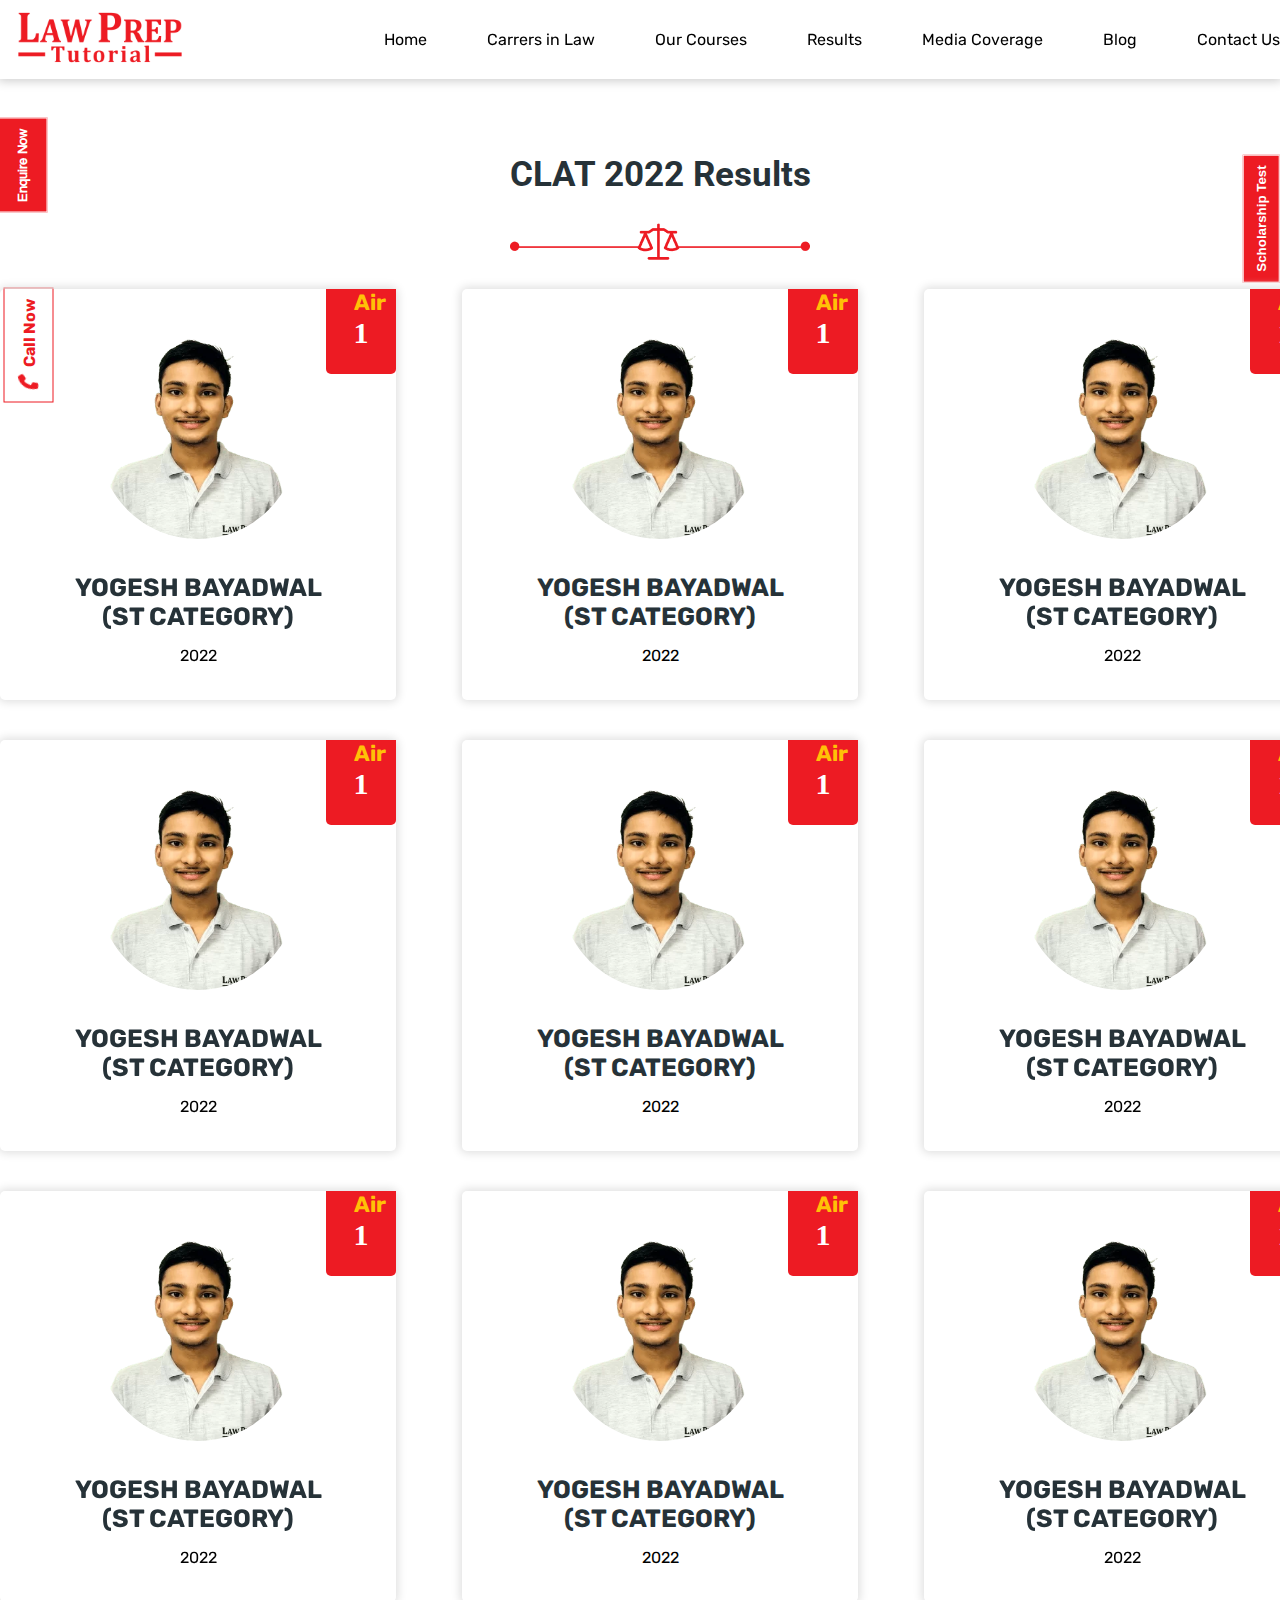
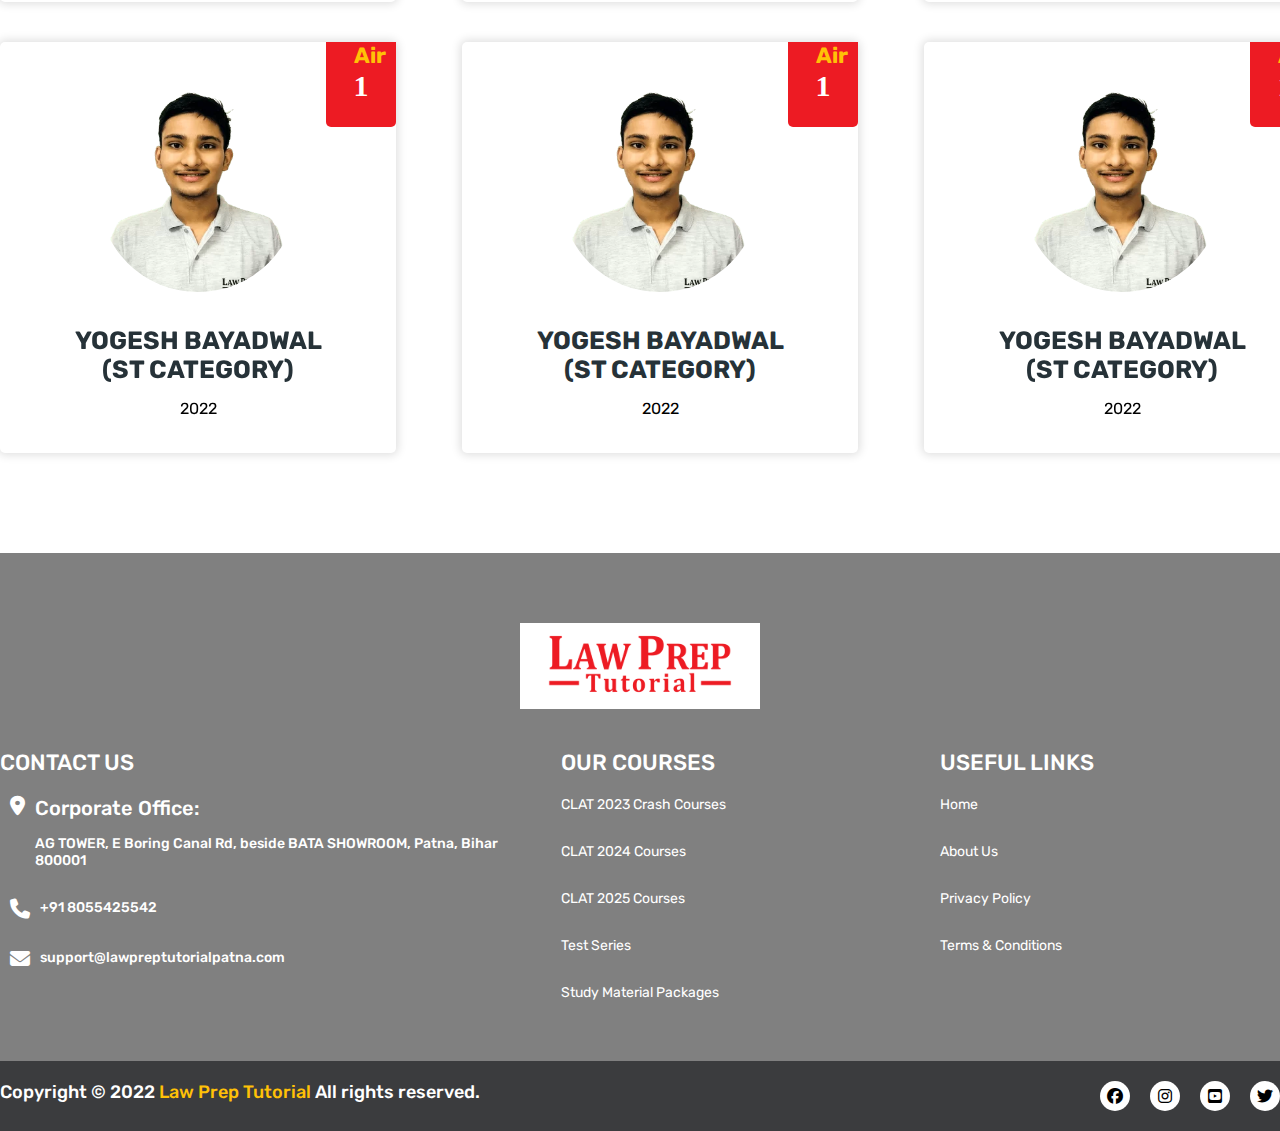
<file: clat-2022-results.html>
<!DOCTYPE html>
<html>
<head>
	<meta charset="utf-8">
	<meta name="viewport" content="width=device-width, initial-scale=1">
	<title>CLAT 2022 Results/</title>
	<link rel="preconnect" href="https://fonts.gstatic.com" crossorigin>
	<link rel="preconnect" href="https://fonts.gstatic.com" crossorigin>
     <link href="https://fonts.googleapis.com/css2?family=Roboto&family=Rubik&display=swap" rel="stylesheet">
	<link rel="stylesheet" type="text/css" href="https://cdnjs.cloudflare.com/ajax/libs/font-awesome/6.4.0/css/all.min.css">
	<link rel="stylesheet" type="text/css" href="css/style.css">
	<link rel="stylesheet" type="text/css" href="css/responsive.css">
</head>
<body>
<main>
	<div class="enquire-now">
		<button><a href="contact-us.html">Enquire Now</a></button>
	</div>
		<div class="call-now">
		<button><a href="contact-us.html"><i class="fa-solid fa-phone"></i>Call Now</a></button>
	</div>
	<div class="scholrship-test">
		<button><a href="contact-us.html">Scholarship Test</a></button>
	</div>
	
	<!-- Header Section starts here -->
	<header id="clat-result-box-shadow">
		<div class="header-width">
			<div class="logo">
				<img src="images/logo.svg" alt="logo" title="logo" />
			</div>
			<div class="menu-mobile" style="padding-right:10px" >
				<i class="fa-solid fa-bars"></i>
			</div>
			<nav>
				<div class="blockmenu" style="display: flex; justify-content: space-between;padding: 10px 15px;">
					<img src="images/logo.svg" alt="logo" title="logo" width="60px" />
					<span class="close-submenu">&times;</span>
				</div>
				<ul>
					<li class="showsubitems" id="showsubitems"><a href="index.html">Home</a>
                    <div class="sub-menu " >
                    	<ul>
                    		<li><a href="about-us.html">About Us</a></li>
                    		<li><a href="our-inception.html">Our Inception</a></li>
                    	</ul>
                    </div>
					</li>
					<li class="showsubitems"><a href="#">Carrers in Law</a>
					<div class="sub-menu">
                    	<ul>
                    		<li><a href="career-opportunites.html">Career Opportunities</a></li>
                    		<li><a href="must-read-books.html">Must Read Books</a></li>
                    		<li><a href="life-law-school.html">Life @ Law School</a></li>
                    		<li><a href="faq.html">FAQs</a></li>
                    	</ul>
                    </div>
                </li>
					<li class="showsubitems"><a href="#">Our Courses</a>
                    <div class="sub-menu">
                    	<ul>
                    		<li><a href="clat-2023-crash-courses.html">CLAT 2023 Crash Courses</a></li>
                    		<li><a href="clat-2024-courses.html">CLAT 2024  Courses</a></li>
                    		<li><a href="clat-2025-courses.html">CLAT 2025 Courses</a></li>
                    		<li><a href="test-series.html">Test series</a></li>
                    	</ul>
                    </div>
					</li>
					<li class="showsubitems"><a href="#">Results</a>
					 <div class="sub-menu">
                    	<ul>
                    		<li><a href="clat-2023-results.html">CLAT 2023 Results</a></li>
                    		<li><a href="clat-2022-results.html">CLAT 2022 Results</a></li>
                    		<li><a href="clat-2021-results.html">CLAT 2021 Results</a></li>
                    		<li><a href="clat-2020-results.html">CLAT 2020 Results</a></li>
                    		<li><a href="clat-2019-results.html">CLAT 2019 Results</a></li>
                    		<li><a href="toppers-videos.html">Toppers Videos</a></li>
                    	</ul>
                    </div>
                </li>
					<li><a href="media-coverage.html">Media Coverage
					</a></li>
					<li><a href="blog.html">Blog</a></li>
					<li><a href="contact-us.html">Contact Us</a></li>
				</ul>
			</nav>
		</div>
	</header>
	<!-- Header section ends here -->
	<!-- Banner Section starts here -->
	<!-- Our Top Results in Clat 2021 starts here -->
	<section id="test-series-top-reult">
		<div class="test-series-top-reult-width clat-2023-top-resullt">
			<h3>CLAT 2022 Results</h3>
			<img src="images/divider.png"/>
			<div class="test-series-top-reult-items">
				<div class="test-series-top-reult-item-list">
					<figure>
						<img src="images/test-series/1_YOGESH_BAYADWAL.webp"/>
					</figure>
					<h3>YOGESH BAYADWAL<br/> (ST CATEGORY)</h3>
					<p>2022</p>
					<div class="test-series-top-air">
						<h5>Air</h5>
						<h4>1</h4>
					</div>
				</div>
				<div class="test-series-top-reult-item-list">
					<figure>
						<img src="images/test-series/1_YOGESH_BAYADWAL.webp"/>
					</figure>
					<h3>YOGESH BAYADWAL<br/> (ST CATEGORY)</h3>
					<p>2022</p>
					<div class="test-series-top-air">
						<h5>Air</h5>
						<h4>1</h4>
					</div>
				</div>
				<div class="test-series-top-reult-item-list">
					<figure>
						<img src="images/test-series/1_YOGESH_BAYADWAL.webp"/>
					</figure>
					<h3>YOGESH BAYADWAL<br/> (ST CATEGORY)</h3>
					<p>2022</p>
					<div class="test-series-top-air">
						<h5>Air</h5>
						<h4>1</h4>
					</div>
				</div>
				<div class="test-series-top-reult-item-list">
					<figure>
						<img src="images/test-series/1_YOGESH_BAYADWAL.webp"/>
					</figure>
					<h3>YOGESH BAYADWAL<br/> (ST CATEGORY)</h3>
					<p>2022</p>
					<div class="test-series-top-air">
						<h5>Air</h5>
						<h4>1</h4>
					</div>
				</div>
				<div class="test-series-top-reult-item-list">
					<figure>
						<img src="images/test-series/1_YOGESH_BAYADWAL.webp"/>
					</figure>
					<h3>YOGESH BAYADWAL<br/> (ST CATEGORY)</h3>
					<p>2022</p>
					<div class="test-series-top-air">
						<h5>Air</h5>
						<h4>1</h4>
					</div>
				</div>
				<div class="test-series-top-reult-item-list">
					<figure>
						<img src="images/test-series/1_YOGESH_BAYADWAL.webp"/>
					</figure>
					<h3>YOGESH BAYADWAL<br/> (ST CATEGORY)</h3>
					<p>2022</p>
					<div class="test-series-top-air">
						<h5>Air</h5>
						<h4>1</h4>
					</div>
				</div>
				<div class="test-series-top-reult-item-list">
					<figure>
						<img src="images/test-series/1_YOGESH_BAYADWAL.webp"/>
					</figure>
					<h3>YOGESH BAYADWAL<br/> (ST CATEGORY)</h3>
					<p>2022</p>
					<div class="test-series-top-air">
						<h5>Air</h5>
						<h4>1</h4>
					</div>
				</div>
				<div class="test-series-top-reult-item-list">
					<figure>
						<img src="images/test-series/1_YOGESH_BAYADWAL.webp"/>
					</figure>
					<h3>YOGESH BAYADWAL<br/> (ST CATEGORY)</h3>
					<p>2022</p>
					<div class="test-series-top-air">
						<h5>Air</h5>
						<h4>1</h4>
					</div>
				</div>
				<div class="test-series-top-reult-item-list">
					<figure>
						<img src="images/test-series/1_YOGESH_BAYADWAL.webp"/>
					</figure>
					<h3>YOGESH BAYADWAL<br/> (ST CATEGORY)</h3>
					<p>2022</p>
					<div class="test-series-top-air">
						<h5>Air</h5>
						<h4>1</h4>
					</div>
				</div>
				<div class="test-series-top-reult-item-list">
					<figure>
						<img src="images/test-series/1_YOGESH_BAYADWAL.webp"/>
					</figure>
					<h3>YOGESH BAYADWAL<br/> (ST CATEGORY)</h3>
					<p>2022</p>
					<div class="test-series-top-air">
						<h5>Air</h5>
						<h4>1</h4>
					</div>
				</div>
				<div class="test-series-top-reult-item-list">
					<figure>
						<img src="images/test-series/1_YOGESH_BAYADWAL.webp"/>
					</figure>
					<h3>YOGESH BAYADWAL<br/> (ST CATEGORY)</h3>
					<p>2022</p>
					<div class="test-series-top-air">
						<h5>Air</h5>
						<h4>1</h4>
					</div>
				</div>
				<div class="test-series-top-reult-item-list">
					<figure>
						<img src="images/test-series/1_YOGESH_BAYADWAL.webp"/>
					</figure>
					<h3>YOGESH BAYADWAL<br/> (ST CATEGORY)</h3>
					<p>2022</p>
					<div class="test-series-top-air">
						<h5>Air</h5>
						<h4>1</h4>
					</div>
				</div>
			</div>
		</div>
	</section>
	<!-- Our Top Results in Clat 2022 ends here -->
	
	<!-- Footer section starts here -->
	<footer id="footer">
		<div class="footer-width">
			<figure>
			<a href="index.html"><img src="images/logo.svg" alt="footer" title="footer"/></a>
		</figure>
		<div class="footer-content">
			<div class="footer-address">
				<h3>CONTACT US</h3>
				<div class="contact-icon">
					<div class="contact-office">
					<i class="fa-sharp fa-solid fa-location-dot"></i>
					<h5>Corporate Office:</h5>
				</div>
					<p>AG TOWER, E Boring Canal Rd, beside BATA SHOWROOM, Patna, Bihar 800001</p>
				</div>
				<div class="contact-icon-phone">
					<i class="fa-solid fa-phone"></i>
					<p><a href=":+91 8055425542">+91 8055425542</a></p>
        
				</div>
				<div class="contact-icon-phone">
					<i class="fa-solid fa-envelope"></i>
					<p><a href="mailto:support@lawpreptutorialpatna.com"></a>support@lawpreptutorialpatna.com </p>
				</div>
			</div>
			  <div class="footer-address-course">
				<h3>Our courses</h3>
				<div class="contact-icon-course">
				<ul class="footer-menu">
					<li><a href="clat-2023-crash-courses.html">CLAT 2023 Crash Courses</a></li>
					<li><a href="clat-2024-courses.html">CLAT 2024 Courses</a></li>
					<li><a href="clat-2025-courses.html">CLAT 2025 Courses</a></li>
					<li><a href="test-series.html">Test Series</a></li>
					<li><a href="study-material-package.html">Study Material Packages</a></li>
				</ul>
			</div>
			</div>
			<div class="footer-address-course">
				<h3>Useful Links</h3>
				<div class="contact-icon-course">
				<ul class="footer-menu">
					<li><a href="index.html">Home</a></li>
					<li><a href="about-us.html">About Us</a></li>
					<li><a href="privacy-policy.html">Privacy Policy</a></li>
					<li><a href="terms-conditions.html">Terms & Conditions</a></li>
					
				</ul>
			</div>
			</div>
		</div>
		</div>
	</footer>
	<!-- Footer section ends here -->
	<!-- Footer bottom section starts here -->
	<section id="footer-bottom">
		<div class="footer-bottom-width">
			<div class="footer-bottom-content">
				<div class="footer-bottom-link">
					<p>Copyright &copy; 2022 <span>Law Prep Tutorial</span> All rights reserved.</p>
				</div>
				<div class="footer-bottom-icon">
					<div class="footer-bottom-icon-list">
					<i class="fa-brands fa-facebook"></i></div>
					<div class="footer-bottom-icon-list">
					<i class="fa-brands fa-instagram"></i></div>
					<div class="footer-bottom-icon-list">
					<i class="fa-brands fa-square-youtube"></i></div>
					<div class="footer-bottom-icon-list">
					<i class="fa-brands fa-twitter"></i></div>
				</div>
			</div>
		</div>
	</section>
	<!-- footer bottom section ends here -->


</main>
</body>
<script src="js/script.js"></script>
</html>
</file>
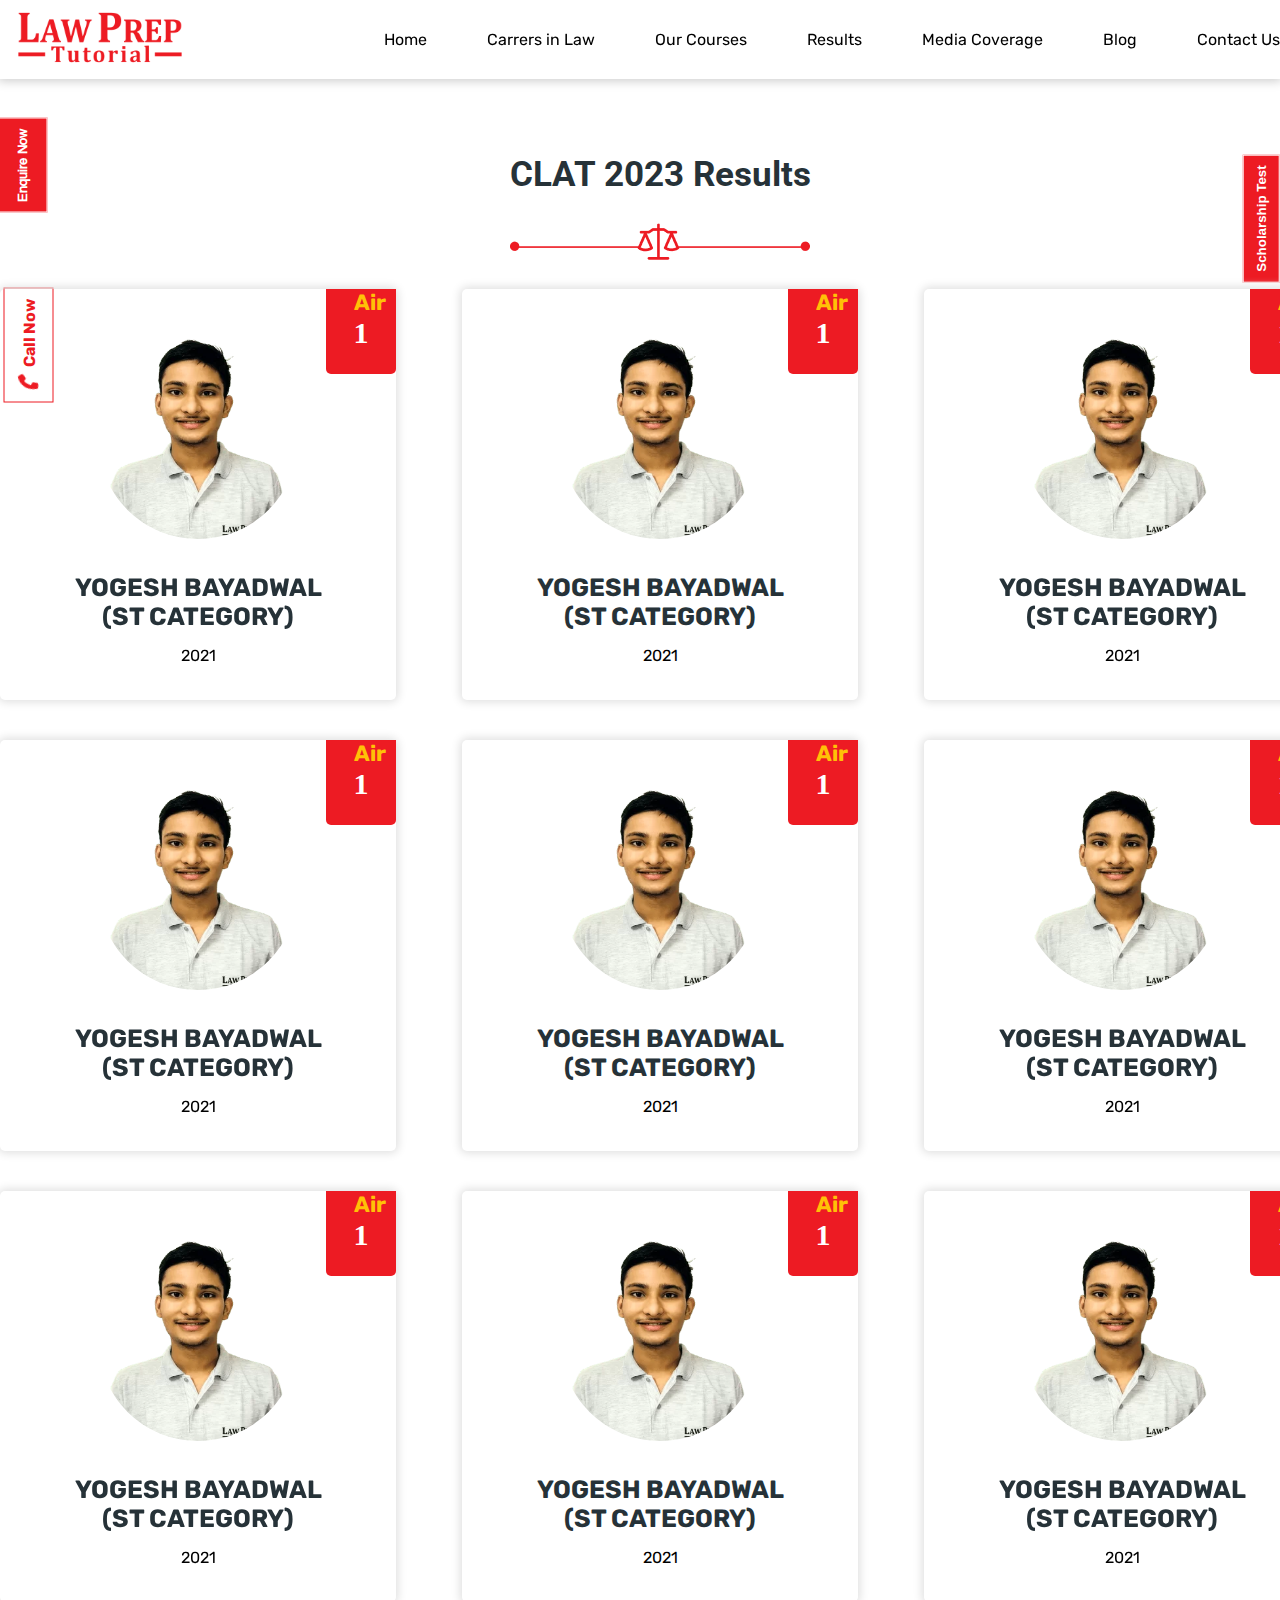
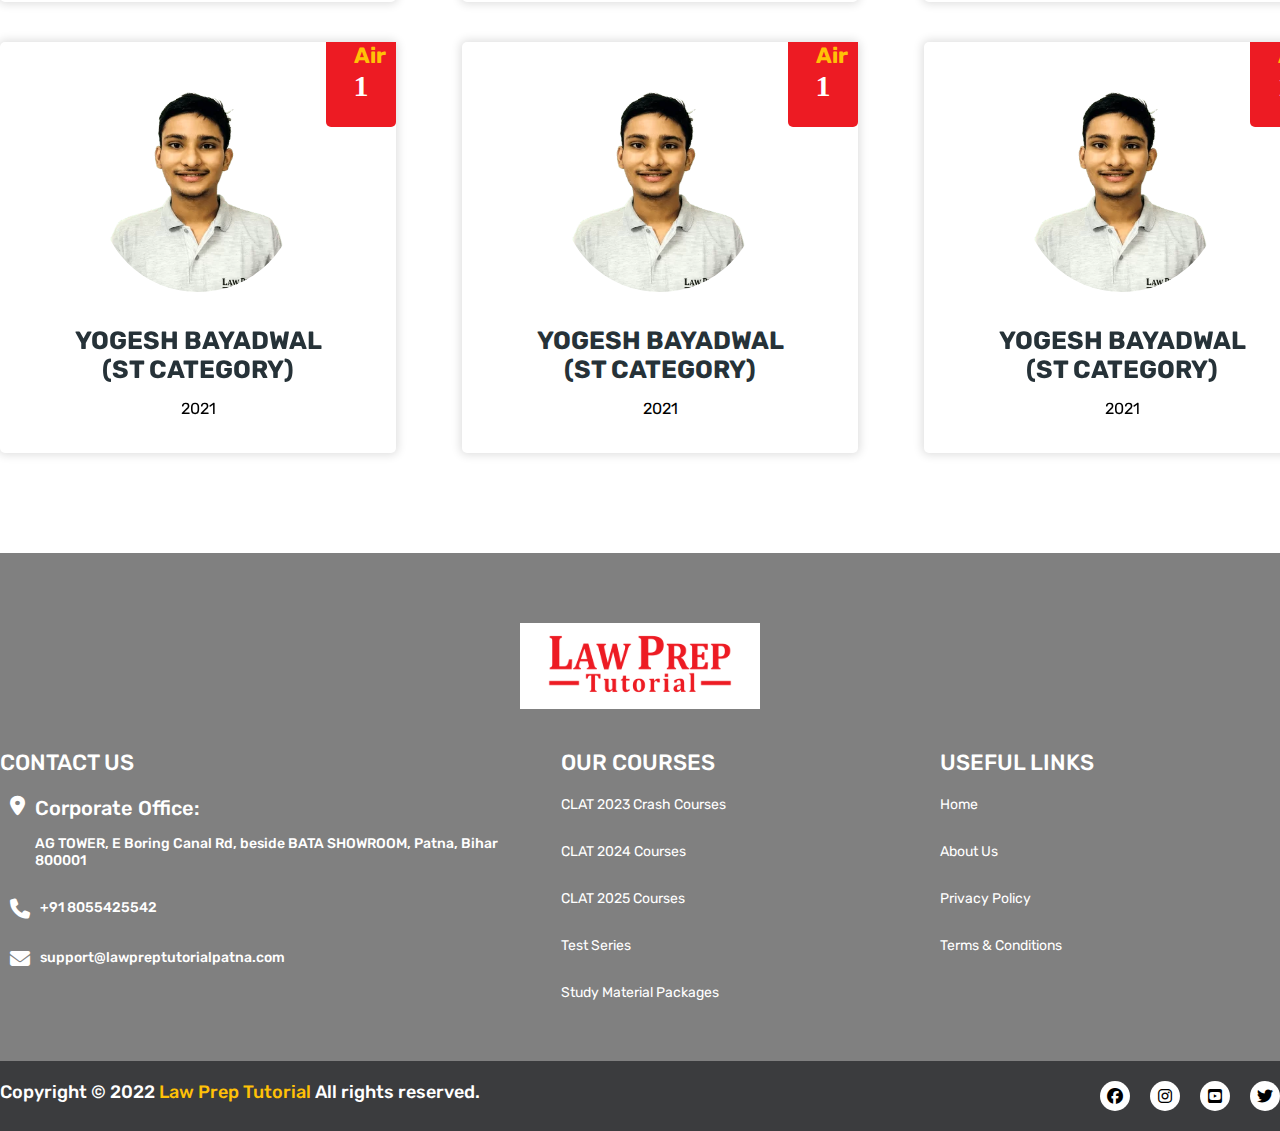
<file: clat-2023-results.html>
<!DOCTYPE html>
<html>
<head>
	<meta charset="utf-8">
	<meta name="viewport" content="width=device-width, initial-scale=1">
	<title>CLAT 2023 Results/</title>
	<link rel="preconnect" href="https://fonts.gstatic.com" crossorigin>
	<link rel="preconnect" href="https://fonts.gstatic.com" crossorigin>
     <link href="https://fonts.googleapis.com/css2?family=Roboto&family=Rubik&display=swap" rel="stylesheet">
	<link rel="stylesheet" type="text/css" href="https://cdnjs.cloudflare.com/ajax/libs/font-awesome/6.4.0/css/all.min.css">
	<link rel="stylesheet" type="text/css" href="css/style.css">
	<link rel="stylesheet" type="text/css" href="css/responsive.css">
</head>
<body>
<main>
	<div class="enquire-now">
		<button><a href="contact-us.html">Enquire Now</a></button>
	</div>
		<div class="call-now">
		<button><a href="contact-us.html"><i class="fa-solid fa-phone"></i>Call Now</a></button>
	</div>
	<div class="scholrship-test">
		<button><a href="contact-us.html">Scholarship Test</a></button>
	</div>
	
	<!-- Header Section starts here -->
	<header id="clat-result-box-shadow">
		<div class="header-width">
			<div class="logo">
				<img src="images/logo.svg" alt="logo" title="logo" />
			</div>
			<div class="menu-mobile" style="padding-right:10px" >
				<i class="fa-solid fa-bars"></i>
			</div>
			<nav>
				<div class="blockmenu" style="display: flex; justify-content: space-between;padding: 10px 15px;">
					<img src="images/logo.svg" alt="logo" title="logo" width="60px" />
					<span class="close-submenu">&times;</span>
				</div>
				<ul>
					<li class="showsubitems" id="showsubitems"><a href="index.html">Home</a>
                    <div class="sub-menu " >
                    	<ul>
                    		<li><a href="about-us.html">About Us</a></li>
                    		<li><a href="our-inception.html">Our Inception</a></li>
                    	</ul>
                    </div>
					</li>
					<li class="showsubitems"><a href="#">Carrers in Law</a>
					<div class="sub-menu">
                    	<ul>
                    		<li><a href="career-opportunites.html">Career Opportunities</a></li>
                    		<li><a href="must-read-books.html">Must Read Books</a></li>
                    		<li><a href="life-law-school.html">Life @ Law School</a></li>
                    		<li><a href="faq.html">FAQs</a></li>
                    	</ul>
                    </div>
                </li>
					<li class="showsubitems"><a href="#">Our Courses</a>
                    <div class="sub-menu">
                    	<ul>
                    		<li><a href="clat-2023-crash-courses.html">CLAT 2023 Crash Courses</a></li>
                    		<li><a href="clat-2024-courses.html">CLAT 2024  Courses</a></li>
                    		<li><a href="clat-2025-courses.html">CLAT 2025 Courses</a></li>
                    		<li><a href="test-series.html">Test series</a></li>
                    	</ul>
                    </div>
					</li>
					<li class="showsubitems"><a href="#">Results</a>
					 <div class="sub-menu">
                    	<ul>
                    		<li><a href="clat-2023-results.html">CLAT 2023 Results</a></li>
                    		<li><a href="clat-2022-results.html">CLAT 2022 Results</a></li>
                    		<li><a href="clat-2021-results.html">CLAT 2021 Results</a></li>
                    		<li><a href="clat-2020-results.html">CLAT 2020 Results</a></li>
                    		<li><a href="clat-2019-results.html">CLAT 2019 Results</a></li>
                    		<li><a href="toppers-videos.html">Toppers Videos</a></li>
                    	</ul>
                    </div>
                </li>
					<li><a href="media-coverage.html">Media Coverage
					</a></li>
					<li><a href="blog.html">Blog</a></li>
					<li><a href="contact-us.html">Contact Us</a></li>
				</ul>
			</nav>
		</div>
	</header>
	<!-- Header section ends here -->
	<!-- Banner Section starts here -->
	<!-- Our Top Results in Clat 2021 starts here -->
	<section id="test-series-top-reult">
		<div class="test-series-top-reult-width clat-2023-top-resullt">
			<h3>CLAT 2023 Results</h3>
			<img src="images/divider.png"/>
			<div class="test-series-top-reult-items">
				<div class="test-series-top-reult-item-list">
					<figure>
						<img src="images/test-series/1_YOGESH_BAYADWAL.webp"/>
					</figure>
					<h3>YOGESH BAYADWAL<br/> (ST CATEGORY)</h3>
					<p>2021</p>
					<div class="test-series-top-air">
						<h5>Air</h5>
						<h4>1</h4>
					</div>
				</div>
				<div class="test-series-top-reult-item-list">
					<figure>
						<img src="images/test-series/1_YOGESH_BAYADWAL.webp"/>
					</figure>
					<h3>YOGESH BAYADWAL<br/> (ST CATEGORY)</h3>
					<p>2021</p>
					<div class="test-series-top-air">
						<h5>Air</h5>
						<h4>1</h4>
					</div>
				</div>
				<div class="test-series-top-reult-item-list">
					<figure>
						<img src="images/test-series/1_YOGESH_BAYADWAL.webp"/>
					</figure>
					<h3>YOGESH BAYADWAL<br/> (ST CATEGORY)</h3>
					<p>2021</p>
					<div class="test-series-top-air">
						<h5>Air</h5>
						<h4>1</h4>
					</div>
				</div>
				<div class="test-series-top-reult-item-list">
					<figure>
						<img src="images/test-series/1_YOGESH_BAYADWAL.webp"/>
					</figure>
					<h3>YOGESH BAYADWAL<br/> (ST CATEGORY)</h3>
					<p>2021</p>
					<div class="test-series-top-air">
						<h5>Air</h5>
						<h4>1</h4>
					</div>
				</div>
				<div class="test-series-top-reult-item-list">
					<figure>
						<img src="images/test-series/1_YOGESH_BAYADWAL.webp"/>
					</figure>
					<h3>YOGESH BAYADWAL<br/> (ST CATEGORY)</h3>
					<p>2021</p>
					<div class="test-series-top-air">
						<h5>Air</h5>
						<h4>1</h4>
					</div>
				</div>
				<div class="test-series-top-reult-item-list">
					<figure>
						<img src="images/test-series/1_YOGESH_BAYADWAL.webp"/>
					</figure>
					<h3>YOGESH BAYADWAL<br/> (ST CATEGORY)</h3>
					<p>2021</p>
					<div class="test-series-top-air">
						<h5>Air</h5>
						<h4>1</h4>
					</div>
				</div>
				<div class="test-series-top-reult-item-list">
					<figure>
						<img src="images/test-series/1_YOGESH_BAYADWAL.webp"/>
					</figure>
					<h3>YOGESH BAYADWAL<br/> (ST CATEGORY)</h3>
					<p>2021</p>
					<div class="test-series-top-air">
						<h5>Air</h5>
						<h4>1</h4>
					</div>
				</div>
				<div class="test-series-top-reult-item-list">
					<figure>
						<img src="images/test-series/1_YOGESH_BAYADWAL.webp"/>
					</figure>
					<h3>YOGESH BAYADWAL<br/> (ST CATEGORY)</h3>
					<p>2021</p>
					<div class="test-series-top-air">
						<h5>Air</h5>
						<h4>1</h4>
					</div>
				</div>
				<div class="test-series-top-reult-item-list">
					<figure>
						<img src="images/test-series/1_YOGESH_BAYADWAL.webp"/>
					</figure>
					<h3>YOGESH BAYADWAL<br/> (ST CATEGORY)</h3>
					<p>2021</p>
					<div class="test-series-top-air">
						<h5>Air</h5>
						<h4>1</h4>
					</div>
				</div>
				<div class="test-series-top-reult-item-list">
					<figure>
						<img src="images/test-series/1_YOGESH_BAYADWAL.webp"/>
					</figure>
					<h3>YOGESH BAYADWAL<br/> (ST CATEGORY)</h3>
					<p>2021</p>
					<div class="test-series-top-air">
						<h5>Air</h5>
						<h4>1</h4>
					</div>
				</div>
				<div class="test-series-top-reult-item-list">
					<figure>
						<img src="images/test-series/1_YOGESH_BAYADWAL.webp"/>
					</figure>
					<h3>YOGESH BAYADWAL<br/> (ST CATEGORY)</h3>
					<p>2021</p>
					<div class="test-series-top-air">
						<h5>Air</h5>
						<h4>1</h4>
					</div>
				</div>
				<div class="test-series-top-reult-item-list">
					<figure>
						<img src="images/test-series/1_YOGESH_BAYADWAL.webp"/>
					</figure>
					<h3>YOGESH BAYADWAL<br/> (ST CATEGORY)</h3>
					<p>2021</p>
					<div class="test-series-top-air">
						<h5>Air</h5>
						<h4>1</h4>
					</div>
				</div>
			</div>
		</div>
	</section>
	<!-- Our Top Results in Clat 2021 ends here -->
	
	<!-- Footer section starts here -->
	<footer id="footer">
		<div class="footer-width">
			<figure>
			<a href="index.html"><img src="images/logo.svg" alt="footer" title="footer"/></a>
		</figure>
		<div class="footer-content">
			<div class="footer-address">
				<h3>CONTACT US</h3>
				<div class="contact-icon">
					<div class="contact-office">
					<i class="fa-sharp fa-solid fa-location-dot"></i>
					<h5>Corporate Office:</h5>
				</div>
					<p>AG TOWER, E Boring Canal Rd, beside BATA SHOWROOM, Patna, Bihar 800001</p>
				</div>
				<div class="contact-icon-phone">
					<i class="fa-solid fa-phone"></i>
					<p><a href=":+91 8055425542">+91 8055425542</a></p>
        
				</div>
				<div class="contact-icon-phone">
					<i class="fa-solid fa-envelope"></i>
					<p><a href="mailto:support@lawpreptutorialpatna.com"></a>support@lawpreptutorialpatna.com </p>
				</div>
			</div>
			  <div class="footer-address-course">
				<h3>Our courses</h3>
				<div class="contact-icon-course">
				<ul class="footer-menu">
					<li><a href="clat-2023-crash-courses.html">CLAT 2023 Crash Courses</a></li>
					<li><a href="clat-2024-courses.html">CLAT 2024 Courses</a></li>
					<li><a href="clat-2025-courses.html">CLAT 2025 Courses</a></li>
					<li><a href="test-series.html">Test Series</a></li>
					<li><a href="study-material-package.html">Study Material Packages</a></li>
				</ul>
			</div>
			</div>
			<div class="footer-address-course">
				<h3>Useful Links</h3>
				<div class="contact-icon-course">
				<ul class="footer-menu">
					<li><a href="index.html">Home</a></li>
					<li><a href="about-us.html">About Us</a></li>
					<li><a href="privacy-policy.html">Privacy Policy</a></li>
					<li><a href="terms-conditions.html">Terms & Conditions</a></li>
					
				</ul>
			</div>
			</div>
		</div>
		</div>
	</footer>
	<!-- Footer section ends here -->
	<!-- Footer bottom section starts here -->
	<section id="footer-bottom">
		<div class="footer-bottom-width">
			<div class="footer-bottom-content">
				<div class="footer-bottom-link">
					<p>Copyright &copy; 2022 <span>Law Prep Tutorial</span> All rights reserved.</p>
				</div>
				<div class="footer-bottom-icon">
					<div class="footer-bottom-icon-list">
					<i class="fa-brands fa-facebook"></i></div>
					<div class="footer-bottom-icon-list">
					<i class="fa-brands fa-instagram"></i></div>
					<div class="footer-bottom-icon-list">
					<i class="fa-brands fa-square-youtube"></i></div>
					<div class="footer-bottom-icon-list">
					<i class="fa-brands fa-twitter"></i></div>
				</div>
			</div>
		</div>
	</section>
	<!-- footer bottom section ends here -->


</main>

</body>
<script src="js/script.js"></script>
</html>
</file>
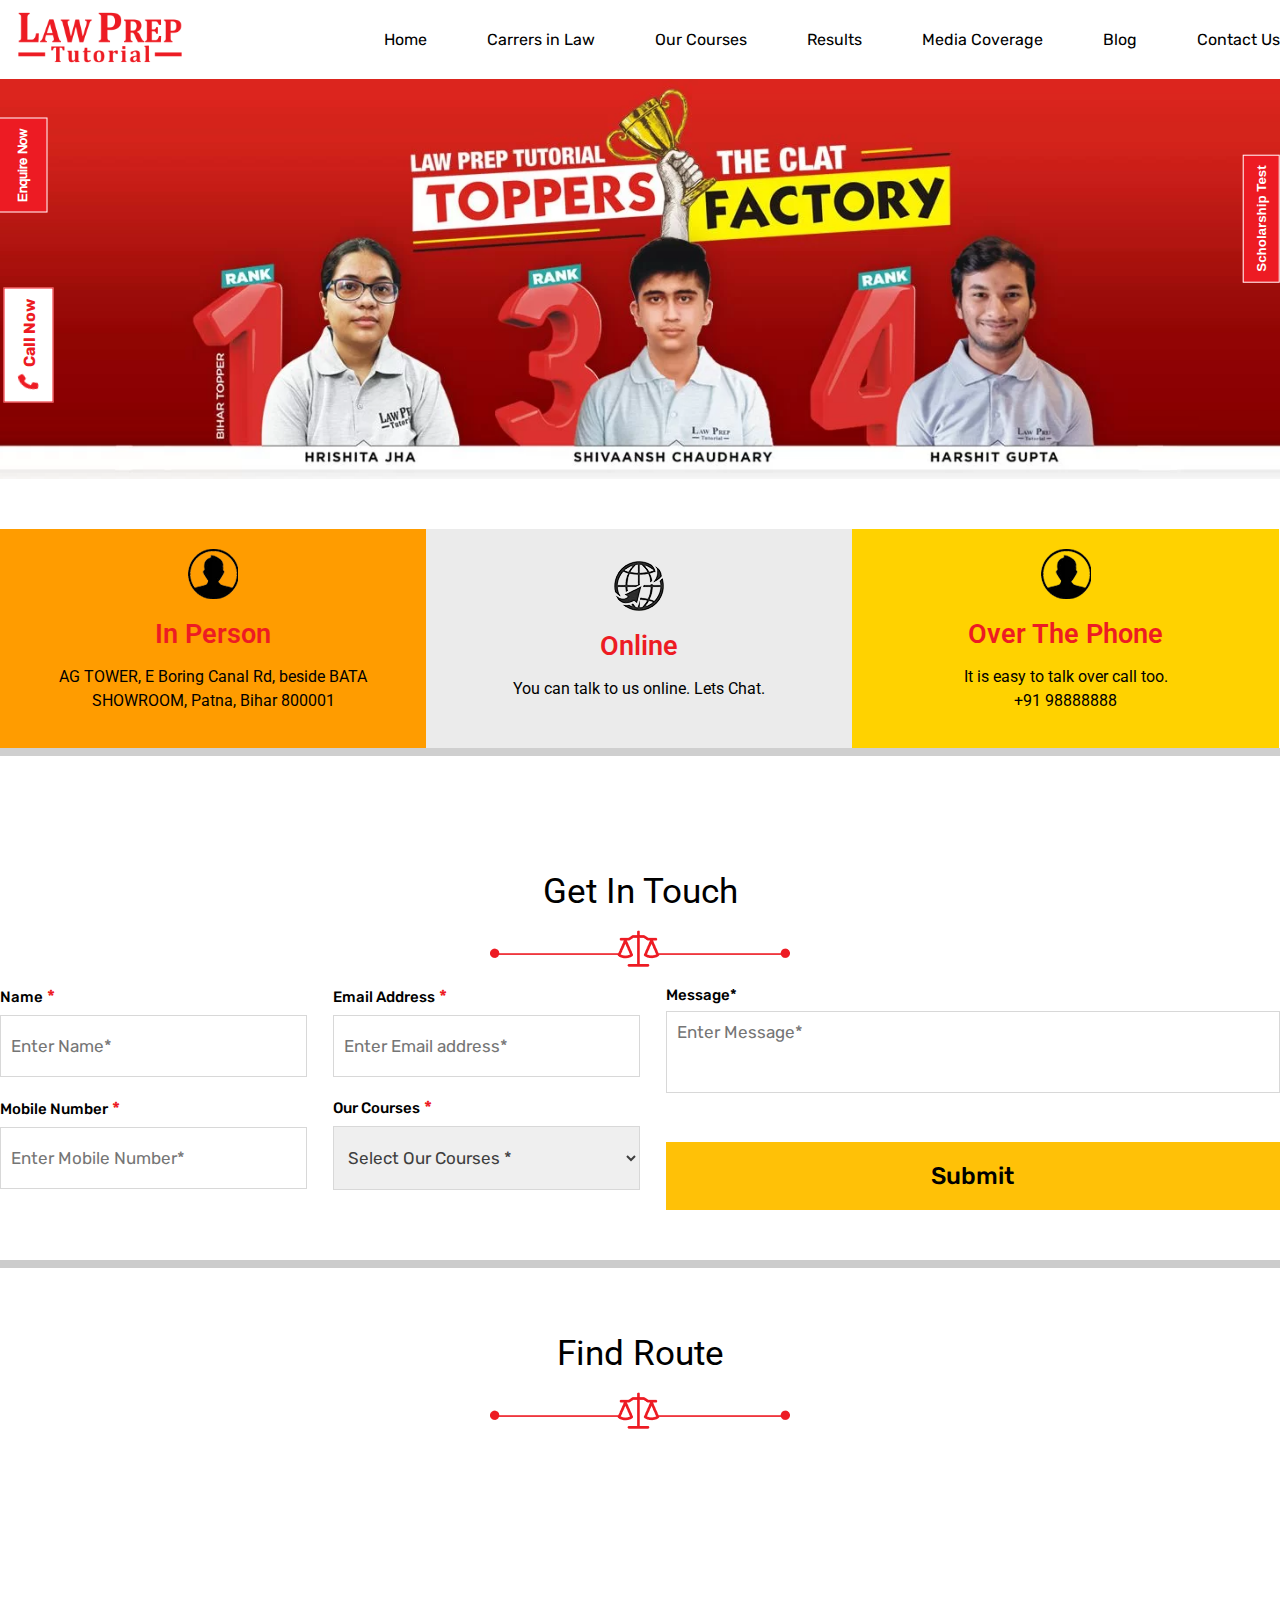
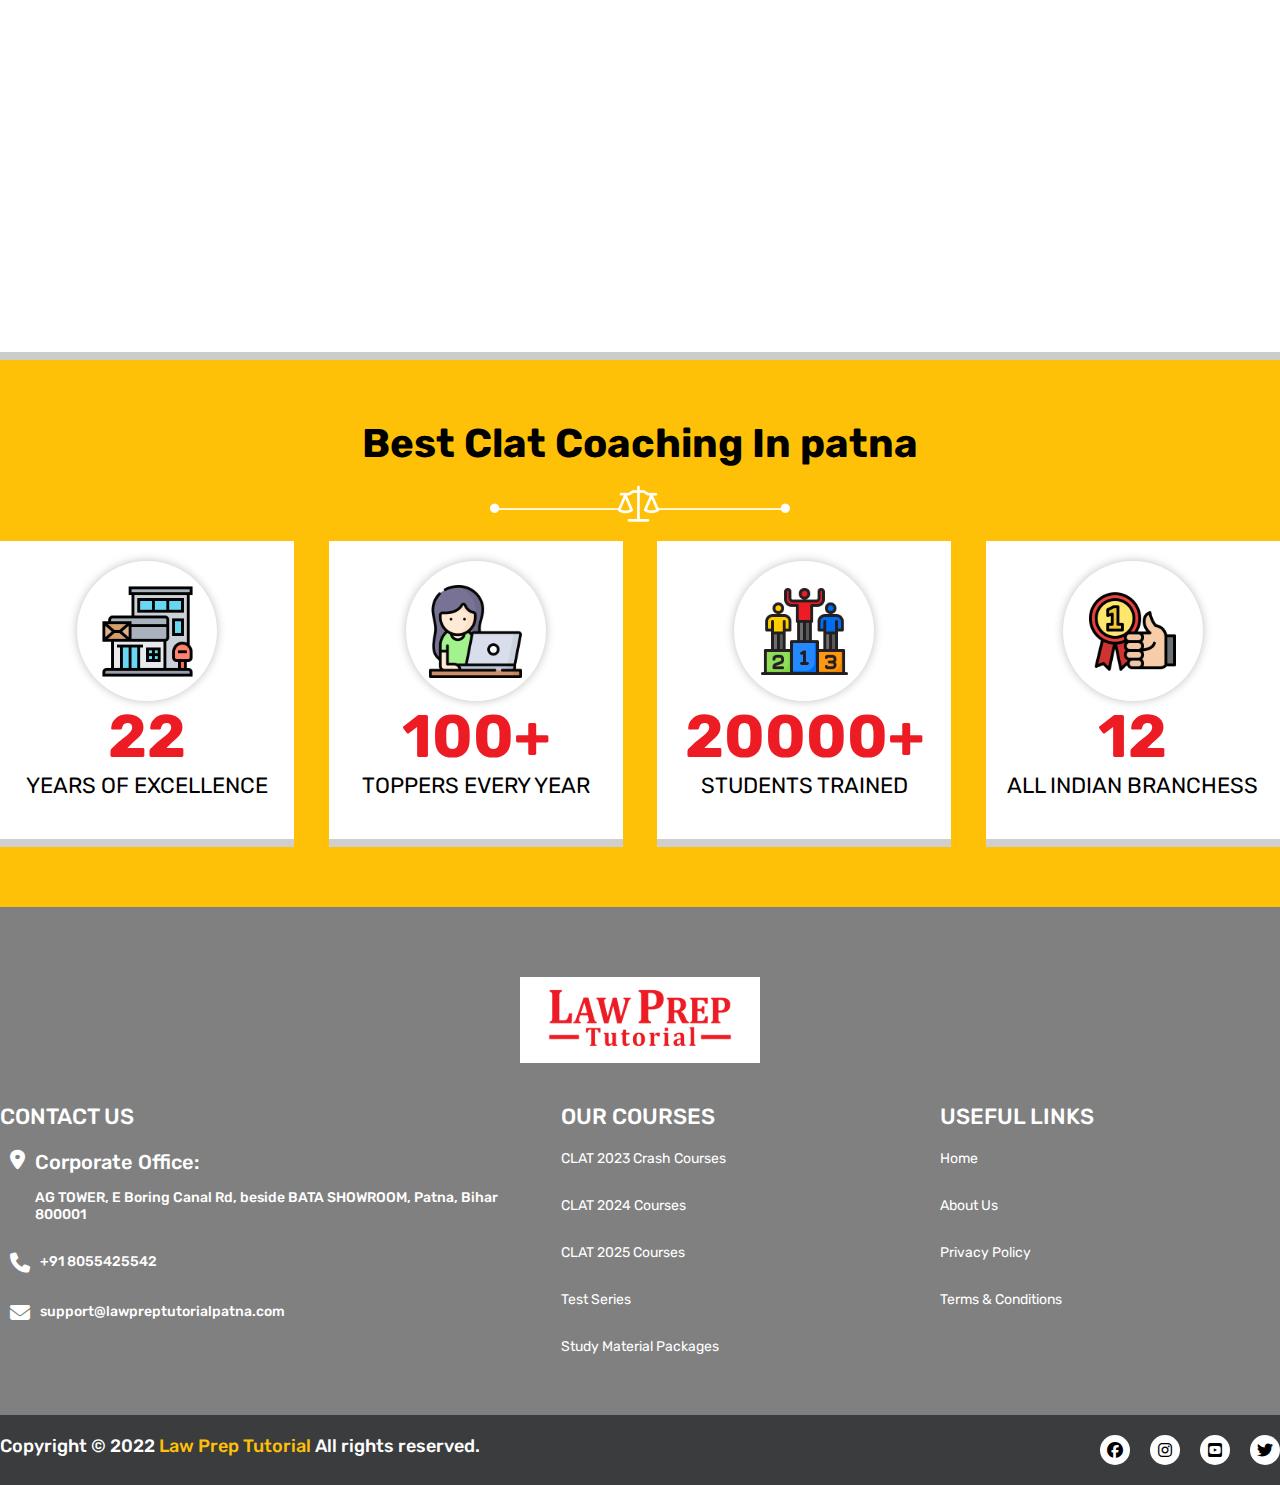
<file: contact-us.html>
<!DOCTYPE html>
<html>
<head>
	<meta charset="utf-8">
	<meta name="viewport" content="width=device-width, initial-scale=1">
	<title>https://lawpreptutorialpatna.com/</title>
	<link rel="preconnect" href="https://fonts.gstatic.com" crossorigin>
	<link rel="preconnect" href="https://fonts.gstatic.com" crossorigin>
     <link href="https://fonts.googleapis.com/css2?family=Roboto&family=Rubik&display=swap" rel="stylesheet">
	<link rel="stylesheet" type="text/css" href="https://cdnjs.cloudflare.com/ajax/libs/font-awesome/6.4.0/css/all.min.css">
	<link rel="stylesheet" type="text/css" href="css/style.css">
	<link rel="stylesheet" type="text/css" href="css/responsive.css">
</head>
<body>
<main>
	<div class="enquire-now">
		<button><a href="contact-us.html">Enquire Now</a></button>
	</div>
		<div class="call-now">
		<button><a href="contact-us.html"><i class="fa-solid fa-phone"></i>Call Now</a></button>
	</div>
	<div class="scholrship-test">
		<button><a href="contact-us.html">Scholarship Test</a></button>
	</div>
	
	<!-- Header Section starts here -->
	<header>
		<div class="header-width">
			<div class="logo">
				<img src="images/logo.svg" alt="logo" title="logo" />
			</div>
			<div class="menu-mobile" style="padding-right:10px" >
				<i class="fa-solid fa-bars"></i>
			</div>

			<nav>
				<div class="blockmenu" style="display: flex; justify-content: space-between;padding: 10px 15px;">
					<img src="images/logo.svg" alt="logo" title="logo" width="60px" />
					<span class="close-submenu">&times;</span>
				</div>
				<ul>
					<li class="showsubitems" id="showsubitems"><a href="index.html">Home</a>
                    <div class="sub-menu " >
                    	<ul>
                    		<li><a href="about-us.html">About Us</a></li>
                    		<li><a href="our-inception.html">Our Inception</a></li>
                    	</ul>
                    </div>
					</li>
					<li class="showsubitems"><a href="#">Carrers in Law</a>
					<div class="sub-menu">
                    	<ul>
                    		<li><a href="career-opportunites.html">Career Opportunities</a></li>
                    		<li><a href="must-read-books.html">Must Read Books</a></li>
                    		<li><a href="life-law-school.html">Life @ Law School</a></li>
                    		<li><a href="faq.html">FAQs</a></li>
                    	</ul>
                    </div>
                </li>
					<li class="showsubitems"><a href="#">Our Courses</a>
                    <div class="sub-menu">
                    	<ul>
                    		<li><a href="clat-2023-crash-courses.html">CLAT 2023 Crash Courses</a></li>
                    		<li><a href="clat-2024-courses.html">CLAT 2024  Courses</a></li>
                    		<li><a href="clat-2025-courses.html">CLAT 2025 Courses</a></li>
                    		<li><a href="test-series.html">Test series</a></li>
                    	</ul>
                    </div>
					</li>
					<li class="showsubitems"><a href="#">Results</a>
					 <div class="sub-menu">
                    	<ul>
                    		<li><a href="clat-2023-results.html">CLAT 2023 Results</a></li>
                    		<li><a href="clat-2022-results.html">CLAT 2022 Results</a></li>
                    		<li><a href="clat-2021-results.html">CLAT 2021 Results</a></li>
                    		<li><a href="clat-2020-results.html">CLAT 2020 Results</a></li>
                    		<li><a href="clat-2019-results.html">CLAT 2019 Results</a></li>
                    		<li><a href="toppers-videos.html">Toppers Videos</a></li>
                    	</ul>
                    </div>
                </li>
					<li><a href="media-coverage.html">Media Coverage
					</a></li>
					<li><a href="blog.html">Blog</a></li>
					<li><a href="contact-us.html">Contact Us</a></li>
				</ul>
			</nav>
		</div>
	</header>
	<!-- Header section ends here -->
	<!-- Banner Section starts here -->
	<section id="contact-banner"></section>
	<!-- banner Section ends here -->
	<!-- contact info section start here -->
    <section id="info-contact">
    	<div class="info-contact-width">
    		<div class="info-contact-items">
    			<div class="info-contact-list1">
    				<figure>
    					<img src="images/contact-us/icon_person.webp" alt="Address " title="Address"/></figure>
    					<h3>In Person</h3>
    	      		<p> AG TOWER, E Boring Canal Rd, beside BATA SHOWROOM, Patna, Bihar 800001</p>
         		</div>
         		<div class="info-contact-list2">
    				<figure>
    					<img src="images/contact-us/icon_contact.webp" alt="Contact " title="Contact"/></figure>
    					<h3>Online</h3>
    	      		<p> You can talk to us online. Lets Chat.</p>
         		</div>
         		<div class="info-contact-list3">
    				<figure>
    					<img src="images/contact-us/icon_person.webp" alt="Call " title="Call"/></figure>
    					<h3>Over The Phone</h3>
    	      		<p> It is easy to talk over call too.<br/><a href="tel:+91 988888888">+91 98888888</a></p>
         		</div>
    		</div>
    	</div>
    </section>
	<!-- Contact info section ends here -->
	<!-- Get In Touch Section start here -->
	<section id="contact-touch">
		<div class="contact-touch-width">
			<h3>Get In Touch</h3>
			<img src="images/divider.png" alt="divider" title="divider"/>
			
			
					<form>
						<div class="best-faculty-items-contact">
						<div class="input-label-data input-label-data-contact">
						<div class="input-label">
							<label>Name <span>*</span></label><input type="text" placeholder="Enter Name* " name="name" required>

						</div>
						<div class="input-label">
							<label>Mobile Number <span>*</span></label><input type="text" placeholder="Enter Mobile Number* " name="mobile" required>

						</div>
						
					</div>
					<div class="input-label-data input-label-data-contact">
						
						<div class="input-label">
							<label>Email Address <span>*</span></label><input type="email" placeholder="Enter Email address* " name="email" required>

						</div>
						<div class="input-label">
							<label>Our Courses <span>*</span></label>
							<select class="formselect">
	  							<option>Select Our Courses * </option>
	  							<option>CLAT 2024-1 Year Programe</option>
	  							<option>CLAT 2025-2 Year Programe</option>
	  							<option>America</option>
	  							<option>Canada</option>
	  						</select>

						</div>
					</div>
					<div class="input-label-data input-label-data-contact-btn">
					<div class=" input-label-textara">
							<label>Message <span>*</span></label><textarea  placeholder="Enter Message* "  rows=3 required></textarea>

						</div>
						<div class="input-btn">
						<button>Submit</button>
					</div>
				</div>
					</div>
					
					</div>
					</form>
								 
			
		</div>
	</section>
	<!-- get In topuch Section ends here -->
	<!-- Find Route section starts here -->
	<section id="find-route">
		<div class="find-route-width">
			<h3>Find Route</h3>
			<img src="images/divider.png"/>
			<iframe src="https://www.google.com/maps/embed?pb=!1m18!1m12!1m3!1d230265.56973227326!2d84.97822650030955!3d25.60825469482138!2m3!1f0!2f0!3f0!3m2!1i1024!2i768!4f13.1!3m3!1m2!1s0x39f29937c52d4f05%3A0x831a0e05f607b270!2sPatna%2C%20Bihar%2C%20India!5e0!3m2!1sen!2sau!4v1682232889039!5m2!1sen!2sau" width="100%" height="450" style="border:0;" allowfullscreen="" loading="lazy" referrerpolicy="no-referrer-when-downgrade"></iframe>
		</div>
	</section>
	<!-- find route section ends here -->
	<!-- best Clat coaching section start here -->
	<section id="law-prep-tutorial">
		<div class="law-prep-tutorial-width">
			<h5>Best Clat Coaching In  patna</h5>
			<img src="images/divider-red.png" alt="Law Prep Tutorial" title="Law Prep Tutorial">
			<div class="law-prep-tutorial-items">
				<div class="law-prep-tutorial-item1">
					<div class="law-prep-tutorial-img">
					<img src="images/4.svg" alt="law-prep-tutorial" title="law-prep-tutorial">
				</div>
					<h6>22</h6>
					<p>Years of Excellence</p>
				</div>
				<div class="law-prep-tutorial-item1">
					<div class="law-prep-tutorial-img">
					<img src="images/3.svg" alt="law-prep-tutorial" title="law-prep-tutorial">
				</div>
					<h6>100+</h6>
					<p>Toppers Every Year</p>
				</div>
				<div class="law-prep-tutorial-item1">
					<div class="law-prep-tutorial-img">
					<img src="images/2.svg" alt="law-prep-tutorial" title="law-prep-tutorial">
				</div>
					<h6>20000+</h6>
					<p>Students Trained</p>
				</div>
				<div class="law-prep-tutorial-item1">
					<div class="law-prep-tutorial-img">
					<img src="images/1.svg" alt="law-prep-tutorial" title="law-prep-tutorial">
				</div>
					<h6>12</h6>
					<p>All indian Branchess</p>
				</div>
			</div>
		</div>
	</section>
	<!-- Best Calt Coaching Section ends here -->
	<!-- Footer section starts here -->
	<footer id="footer">
		<div class="footer-width">
			<figure>
			<a href="index.html"><img src="images/logo.svg" alt="footer" title="footer"/></a>
		</figure>
		<div class="footer-content">
			<div class="footer-address">
				<h3>CONTACT US</h3>
				<div class="contact-icon">
					<div class="contact-office">
					<i class="fa-sharp fa-solid fa-location-dot"></i>
					<h5>Corporate Office:</h5>
				</div>
					<p>AG TOWER, E Boring Canal Rd, beside BATA SHOWROOM, Patna, Bihar 800001</p>
				</div>
				<div class="contact-icon-phone">
					<i class="fa-solid fa-phone"></i>
					<p><a href=":+91 8055425542">+91 8055425542</a></p>
        
				</div>
				<div class="contact-icon-phone">
					<i class="fa-solid fa-envelope"></i>
					<p><a href="mailto:support@lawpreptutorialpatna.com"></a>support@lawpreptutorialpatna.com </p>
				</div>
			</div>
			  <div class="footer-address-course">
				<h3>Our courses</h3>
				<div class="contact-icon-course">
				<ul class="footer-menu">
					<li><a href="clat-2023-crash-courses.html">CLAT 2023 Crash Courses</a></li>
					<li><a href="clat-2024-courses.html">CLAT 2024 Courses</a></li>
					<li><a href="clat-2025-courses.html">CLAT 2025 Courses</a></li>
					<li><a href="test-series.html">Test Series</a></li>
					<li><a href="study-material-package.html">Study Material Packages</a></li>
				</ul>
			</div>
			</div>
			<div class="footer-address-course">
				<h3>Useful Links</h3>
				<div class="contact-icon-course">
				<ul class="footer-menu">
					<li><a href="index.html">Home</a></li>
					<li><a href="about-us.html">About Us</a></li>
					<li><a href="privacy-policy.html">Privacy Policy</a></li>
					<li><a href="terms-conditions.html">Terms & Conditions</a></li>
					
				</ul>
			</div>
			</div>
		</div>
		</div>
	</footer>
	<!-- Footer section ends here -->
	<!-- Footer bottom section starts here -->
	<section id="footer-bottom">
		<div class="footer-bottom-width">
			<div class="footer-bottom-content">
				<div class="footer-bottom-link">
					<p>Copyright &copy; 2022 <span>Law Prep Tutorial</span> All rights reserved.</p>
				</div>
				<div class="footer-bottom-icon">
					<div class="footer-bottom-icon-list">
					<i class="fa-brands fa-facebook"></i></div>
					<div class="footer-bottom-icon-list">
					<i class="fa-brands fa-instagram"></i></div>
					<div class="footer-bottom-icon-list">
					<i class="fa-brands fa-square-youtube"></i></div>
					<div class="footer-bottom-icon-list">
					<i class="fa-brands fa-twitter"></i></div>
				</div>
			</div>
		</div>
	</section>
	<!-- footer bottom section ends here -->


</main>
</body>
<script src="js/script.js"></script>
</html>
</file>
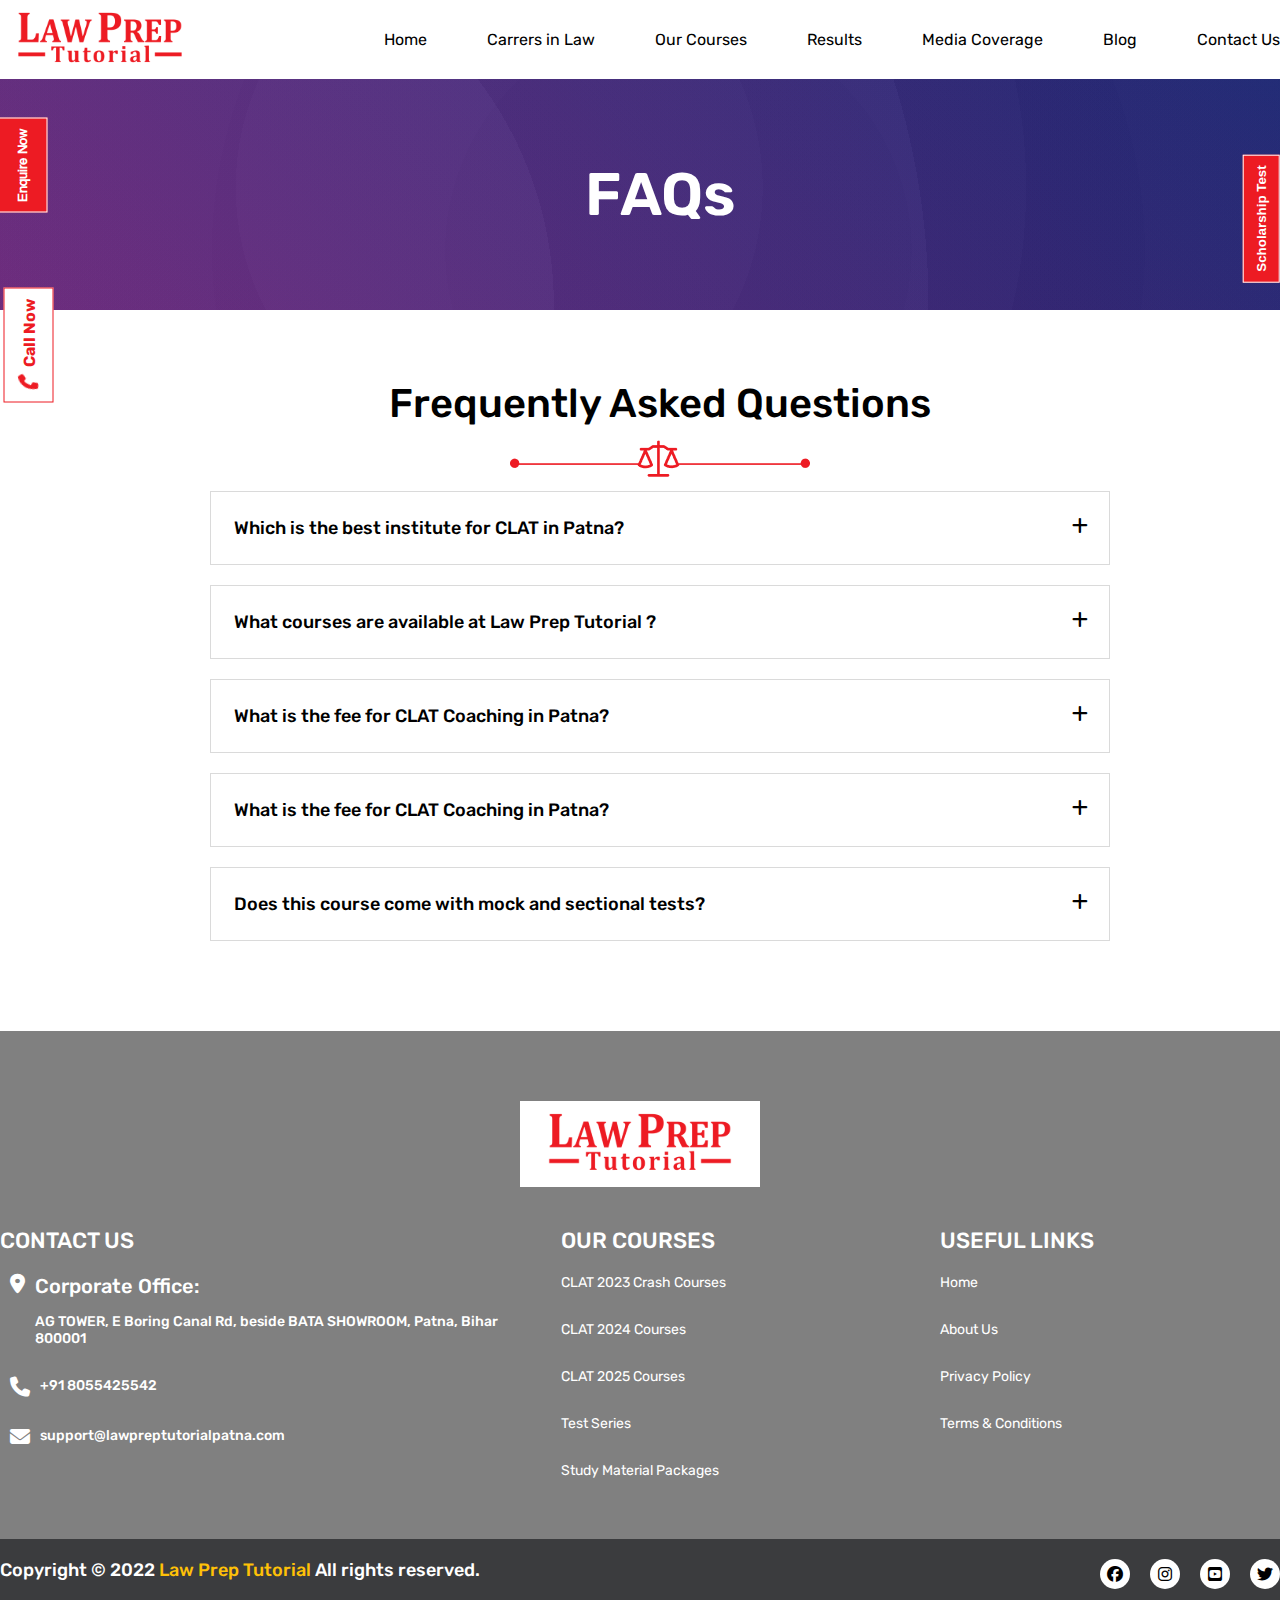
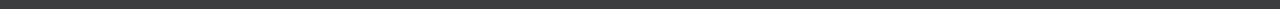
<file: faq.html>
<!DOCTYPE html>
<html>

<head>
	<meta charset="utf-8">
	<meta name="viewport" content="width=device-width, initial-scale=1">
	<title>https://lawpreptutorialpatna.com/</title>
	<link rel="preconnect" href="https://fonts.gstatic.com" crossorigin>
	<link rel="preconnect" href="https://fonts.gstatic.com" crossorigin>
	<link href="https://fonts.googleapis.com/css2?family=Roboto&family=Rubik&display=swap" rel="stylesheet">
	<link rel="stylesheet" type="text/css"
		href="https://cdnjs.cloudflare.com/ajax/libs/font-awesome/6.4.0/css/all.min.css">
	<link rel="stylesheet" type="text/css" href="css/style.css">
	<link rel="stylesheet" type="text/css" href="css/responsive.css">
	
</head>

<body>
	<main>
		<div class="enquire-now">
			<button><a href="contact-us.html">Enquire Now</a></button>
		</div>
		<div class="call-now">
			<button><a href="contact-us.html"><i class="fa-solid fa-phone"></i>Call Now</a></button>
		</div>
		<div class="scholrship-test">
			<button><a href="contact-us.html">Scholarship Test</a></button>
		</div>

		<!-- Header Section starts here -->
		<header>
			<div class="header-width">
				<div class="logo">
					<img src="images/logo.svg" alt="logo" title="logo" />
				</div>
				<div class="menu-mobile" style="padding-right:10px" >
					<i class="fa-solid fa-bars"></i>
				</div>
				<nav>
					<div class="blockmenu " style="display: flex; justify-content: space-between;padding: 10px 15px;">
						<img src="images/logo.svg" alt="logo" title="logo" width="60px" />
						<span class="close-submenu">&times;</span>
					</div>
					<ul>
						<li class="showsubitems" ><a href="#">Home</a>
							<div class="sub-menu ">
								<ul>
									<li><a href="about-us.html">About Us</a></li>
									<li><a href="our-inception.html">Our Inception</a></li>
								</ul>
							</div>
						</li>
						<li class="showsubitems"><a href="#">Carrers in Law</a>
							<div class="sub-menu">
								<ul>
									<li><a href="career-opportunites.html">Career Opportunities</a></li>
									<li><a href="must-read-books.html">Must Read Books</a></li>
									<li><a href="life-law-school.html">Life @ Law School</a></li>
									<li><a href="faq.html">FAQs</a></li>
								</ul>
							</div>
						</li>
						<li class="showsubitems"><a href="#">Our Courses</a>
							<div class="sub-menu">
								<ul>
									<li><a href="clat-2023-crash-courses.html">CLAT 2023 Crash Courses</a></li>
									<li><a href="clat-2024-courses.html">CLAT 2024 Courses</a></li>
									<li><a href="clat-2025-courses.html">CLAT 2025 Courses</a></li>
									<li><a href="test-series.html">Test series</a></li>
								</ul>
							</div>
						</li>
						<li class="showsubitems"><a href="#">Results</a>
							<div class="sub-menu">
								<ul>
									<li><a href="clat-2023-results.html">CLAT 2023 Results</a></li>
									<li><a href="clat-2022-results.html">CLAT 2022 Results</a></li>
									<li><a href="clat-2021-results.html">CLAT 2021 Results</a></li>
									<li><a href="clat-2020-results.html">CLAT 2020 Results</a></li>
									<li><a href="clat-2019-results.html">CLAT 2019 Results</a></li>
									<li><a href="toppers-videos.html">Toppers Videos</a></li>
								</ul>
							</div>
						</li>
						<li><a href="media-coverage.html">Media Coverage
							</a></li>
						<li><a href="blog.html">Blog</a></li>
						<li><a href="contact-us.html">Contact Us</a></li>
					</ul>
				</nav>
			</div>
		</header>
		<!-- Header section ends here -->
		<!-- Banner Section starts here -->
		<section id="banner-about">
			<div class="banner-about-width">
				<h3>FAQs</h3>
			</div>
		</section>
		<!-- Banner Section ends here -->
		<!-- FAQs Section starts here -->
		<section id="faq">
			<div class="faq-width">
				<h3>Frequently Asked Questions</h3>
				<img src="images/divider.png" alt="faq" title="faq" />
				<div class="faq-list">
					<div class="faq-item">
						<div class="faqquestion">
							<h3>Which is the best institute for CLAT in Patna?<i class="fa-solid fa-plus fafaq"></i>
							</h3>
						</div>
						<p>Law Prep known as the best CLAT coaching in Patna, we have produced toppers every year. We
							have experienced faculty, the best study material, the best and preferred Mock tests by
							students, an user friendly LMS portal, and much more which make us the preferred destination
							for students preparing for CLAT.</p>
					</div>
					<div class="faq-item">
						<div class="faqquestion">
							<h3>What courses are available at Law Prep Tutorial ?<i class="fa-solid fa-plus fafaq"></i>
							</h3>
						</div>
						<p>Law Prep Tutorial offers courses for CLAT & Other Law Entrance Exams. You can take admission
							in One Year or Two Year Courses.</p>
					</div>
					<div class="faq-item">
						<div class="faqquestion">
							<h3>What is the fee for CLAT Coaching in Patna?<i class="fa-solid fa-plus fafaq"></i></h3>
						</div>
						<p>To know the fee for CLAT coaching you can call team of dedicated professionals who are always
							willing to help and guide you. Our team will provide all the details that you need or you
							can also fill our inquiry form post which, we will call you back as soon as possible to help
							you.</p>
					</div>
					<div class="faq-item">
						<div class="faqquestion">
							<h3>What is the fee for CLAT Coaching in Patna?<i class="fa-solid fa-plus fafaq"></i></h3>
						</div>
						<p>To know the fee for CLAT coaching you can call team of dedicated professionals who are always
							willing to help and guide you. Our team will provide all the details that you need or you
							can also fill our inquiry form post which, we will call you back as soon as possible to help
							you.</p>
					</div>
					<div class="faq-item">
						<div class="faqquestion">
							<h3> Does this course come with mock and sectional tests?<i
									class="fa-solid fa-plus fafaq"></i></h3>
						</div>
						<p>Mock tests are the most important part of any competitive exam. LawPrep Tutorial Patna offers
							almost 250+ Mocks and Sectional Tests to all its students.</p>
					</div>
				</div>
			</div>
		</section>
		<!-- FAQs Section ends here -->
		<!-- Footer section starts here -->
		<footer id="footer">
			<div class="footer-width">
				<figure>
					<a href="index.html"><img src="images/logo.svg" alt="footer" title="footer" /></a>
				</figure>
				<div class="footer-content">
					<div class="footer-address">
						<h3>CONTACT US</h3>
						<div class="contact-icon">
							<div class="contact-office">
								<i class="fa-sharp fa-solid fa-location-dot"></i>
								<h5>Corporate Office:</h5>
							</div>
							<p>AG TOWER, E Boring Canal Rd, beside BATA SHOWROOM, Patna, Bihar 800001</p>
						</div>
						<div class="contact-icon-phone">
							<i class="fa-solid fa-phone"></i>
							<p><a href=":+91 8055425542">+91 8055425542</a></p>

						</div>
						<div class="contact-icon-phone">
							<i class="fa-solid fa-envelope"></i>
							<p><a href="mailto:support@lawpreptutorialpatna.com"></a>support@lawpreptutorialpatna.com
							</p>
						</div>
					</div>
					<div class="footer-address-course">
						<h3>Our courses</h3>
						<div class="contact-icon-course">
							<ul class="footer-menu">
								<li><a href="clat-2023-crash-courses.html">CLAT 2023 Crash Courses</a></li>
								<li><a href="clat-2024-courses.html">CLAT 2024 Courses</a></li>
								<li><a href="clat-2025-courses.html">CLAT 2025 Courses</a></li>
								<li><a href="test-series.html">Test Series</a></li>
								<li><a href="study-material-package.html">Study Material Packages</a></li>
							</ul>
						</div>
					</div>
					<div class="footer-address-course">
						<h3>Useful Links</h3>
						<div class="contact-icon-course">
							<ul class="footer-menu">
								<li><a href="index.html">Home</a></li>
								<li><a href="about-us.html">About Us</a></li>
								<li><a href="privacy-policy.html">Privacy Policy</a></li>
								<li><a href="terms-conditions.html">Terms & Conditions</a></li>

							</ul>
						</div>
					</div>
				</div>
			</div>
		</footer>
		<!-- Footer section ends here -->
		<!-- Footer bottom section starts here -->
		<section id="footer-bottom">
			<div class="footer-bottom-width">
				<div class="footer-bottom-content">
					<div class="footer-bottom-link">
						<p>Copyright &copy; 2022 <span>Law Prep Tutorial</span> All rights reserved.</p>
					</div>
					<div class="footer-bottom-icon">
						<div class="footer-bottom-icon-list">
							<i class="fa-brands fa-facebook"></i>
						</div>
						<div class="footer-bottom-icon-list">
							<i class="fa-brands fa-instagram"></i>
						</div>
						<div class="footer-bottom-icon-list">
							<i class="fa-brands fa-square-youtube"></i>
						</div>
						<div class="footer-bottom-icon-list">
							<i class="fa-brands fa-twitter"></i>
						</div>
					</div>
				</div>
			</div>
		</section>
		<!-- footer bottom section ends here -->


	</main>
</body>
<script>
	var quesContent=document.querySelectorAll('.faqquestion');
		quesContent.forEach((v,i)=>{
				v.addEventListener('click',(event)=>{
				quesContent.forEach((tagName,index)=>{
			if(index!=i){
				tagName.children[0].children[0].classList.add('fa-plus');
				tagName.children[0].children[0].classList.remove('fa-minus');
				tagName.nextElementSibling.classList.remove('faqItemNew')

			}
		
					})
					 v.children[0].children[0].classList.toggle('fa-plus');
			 v.children[0].children[0].classList.toggle('fa-minus');
	       v.nextElementSibling.classList.toggle('faqItemNew');	
		

	})
	
})

</script>
<script src="js/script.js"></script>


</html>
</file>
<file: css/style.css>
*{
	margin: 0;
	padding: 0;
	box-sizing: border-box;
}
:root{
	--sconday-color:#ffc107;;
	--primary-color:#ed1b23;
	--hover-color:#fcb900;
	--font-family: 'Rubik', sans-serif;
	--about-color:#103f6b;
	}
	/*scrollbar theme*/
::-webkit-scrollbar { 
      width: 8px;
}
::-webkit-scrollbar-track {
		background: white;
}
::-webkit-scrollbar-thumb {
		background: var(--sconday-color);
}
::-webkit-scrollbar-thumb:hover {
  background: var(--primary-color);
}
input:focus{
outline: none;
}
button:focus{
	outline: none;

}
ul{
	list-style: none;
}
a{
	text-decoration: none;
}
p{
font-family: var(--font-family);
}
@font-face {
  font-family: helvetica;
  src: url(../Helvetica.ttf);
}
.menu-mobile{
	display: none;
}
.blockmenu{
	display: none !important;
}

.enquire-now{
	position: fixed;
	top:140px;
	left: -25px;

}
.enquire-now>button{
	background: var(--primary-color);
padding: 0px 10px;
	text-align: center;
	text-transform: capitalize;
	font-weight: 700;
	border: 1px solid #fff;
	transform: rotate(270deg);
	font-family:helvetica;
	height: 50px;
	border-radius: 0px;
}
.enquire-now>button>a{
	color: #fff;
}
.call-now{
	position: fixed;
	top:320px;
	left: -29px;
}
.call-now>button{
	background: #fff;
	height: 50px;
	padding: 0px 10px;
	border: 1px solid var(--primary-color);
	text-align: center;
	text-transform: capitalize;
	font-weight: 700;
	transform: rotate(270deg);
	font-family: var(--font-family);
	font-weight: 700;
	font-size: 16px;
	
}
.call-now>button>a{
	color: var(--primary-color);
}
.call-now>button>a>i{
	margin-right: 7px;
	transform: rotate(76deg);
    font-weight: 600;
    font-size: 18px;
}

.scholrship-test{
	position: fixed;
	top:200px;
	right: calc(0% - 45px);
}
.scholrship-test>button{
	background: var(--primary-color);
	padding: 10px;
	text-align: center;
	text-transform: capitalize;
	font-weight: 700;
	border: 1px solid #fff;
	transform: rotate(270deg);
	
}
.scholrship-test>button>a{
	color: #fff;
}
.main{
	width: 100%;
}
header{
	width: 100%;
	background: #fff;
	position: sticky;
	top: 0;
	left: 0;
	z-index: 9999;
}
.header-width{
	width: 1320px;
	margin: auto;
	display: flex;
	justify-content: space-between;
align-items: center;
}
.logo{
	width: 200px;
	padding: 10px;
}
.logo img{
	width: 100%;
}
nav>ul{
	display: flex;
	
}
nav>ul>li{
	margin-left: 60px;
	font-family: var(--font-family);
	padding: 30px 0px;
	position: relative;
	transition: .3s;
}
nav>ul>li>a{
	color: black;
	transition: .3s;

}
.sub-menu{
	position: absolute;
	top: 100%;
	left: 0;
	display: none;
	transition: .3s;
	background:#fff;

}
.sub-menu:before{
	width: 15px;
	height: 15px;
	position: absolute;
	background: #fff;
	content: "";
	    left: 10px;
   top: -8px;
    transform: rotate(45deg);
    z-index: -1;
    border: 1px solid rgb(42 29 24/10%);;

}

.sub-menu>ul{
padding: 15px 20px;
/*box-shadow:  0 0 7px rgba(0,0,0,0.75);
clip-path: inset(-15px 0px 1px 0px);*/
box-shadow: 0px 4px 40px 0px rgb(42 29 24/10%);

}
.sub-menu>ul>li{
	margin-bottom: 10px;
	font-family: var(--font-family);
	width: 200px;
	font-size: 14px;
	line-height: 35px;
}
.sub-menu>ul>li>a{
	color: #000;
}
nav>ul>li:hover{
	color: var(--hover-color);
	cursor: pointer;
}
.header-width>nav>ul>li>a:hover {
	color: var(--hover-color);
	cursor: pointer;
}
nav>ul>li:hover .sub-menu{
	display: flex;
	cursor: pointer;
}
.sub-menu>ul>li>a:hover{
	color:var(--hover-color);
}
#banner{
	width: 100%;
	background: url(https://lawpreptutorialpatna.com/wp-content/uploads/2021/12/HomePage_Banner_2023_002_desktop.jpg);
	background-size: cover;
	height: 550px;
}
#clat-institute{
	width: 100%;
	padding: 70px 0px;
}
.clat-institute-width{
	width: 1320px;
	margin: auto;
	display: flex;
	gap: 5%;
}
.clat-institute-width figure{
	flex-basis: 45%;
width: 370px;
height: 362px;
}
.clat-institute-width figure img{
width: 100%;
height: 100%;
}
.clat-institute-width article{
flex-basis: 45%;
}
.clat-institute-width article h1{
	font-size: 24px;
	text-align: center;
	padding-bottom: 20px;
	font-family: var(--font-family);
}
.clat-institute-width article p{
	text-align: justify;
	line-height: 35px;
	font-family: var(--font-family);
	color: #000;
}
#our-courses{
	width: 100%;
	background: #f4f4f4;
	padding: 60px 0px;
}
.our-courses-width{
	width: 1320px;
	margin: auto;
}
.our-courses-width h5{
	font-family: var(--font-family);
	font-size: 42px;
	font-weight: 600;
	margin-bottom: 20px;
	text-align: center;
}
.our-courses-width img{
	    display: table;
    margin: auto;
    margin-bottom: 20px;
}
.our-courses-width p{
	font-family: var(--font-family);
	font-size: 18px;
	font-weight: 500;
	line-height: 35px;
	padding: 0px 100px;
	text-align: center;
}
.our-courses-items{
	display: flex;
	justify-content: space-between;
	justify-content: space-between;
	gap: 5%;
	margin-top: 40px;
}
.our-courses-item1{
	background: #fff;
	padding: 25px 20px 60px 20px;
	border-radius: 6px;
	text-align: center;
	flex-basis: 30%;
transition: .5s;
}
.our-courses-item1 h6{
	font-family: var(--font-family);
	font-size: 26px;
}
.our-courses-item1:hover{
	background: var(--sconday-color);
	border:1px solid var(--sconday-color);
	box-shadow: 0px 4px 0px rgba(0,0,0,.4);;
}
#law-prep-tutorial{
	width: 100%;
	background: var(--sconday-color);
		padding: 60px 0px;
}
.law-prep-tutorial-width{
	width: 1320px;
	margin: auto;
}
.law-prep-tutorial-width h5{
	font-size: 40px;
	font-family: var(--font-family);
	text-align: center;
}
.law-prep-tutorial-width img{
	margin: auto;
	display: table;
	margin: 15px auto;
}
.law-prep-tutorial-items{
	display: flex;
	justify-content: space-between;
}
.law-prep-tutorial-item1{
	background: #fff;
 border-bottom: 8px solid #cfcfcf;
	padding: 20px 10px;
	flex-basis: 23%;

}
.law-prep-tutorial-img{
	width: 140px;
	height: 140px;
	border-radius: 50%;
		box-shadow: 0px 0px 10px rgba(0,0,0,.25);
		padding: 25px;
		margin: auto;
    display: flex;
    justify-content: center;
    align-items: center;
}
.law-prep-tutorial-item1 img{
	width: 93px;
	height: 93px;
}.law-prep-tutorial-item1 h6{
	font-family: var(--font-family);
	font-size:60px;
	color:#ed1b23;
	text-align: center;
}
.law-prep-tutorial-item1 p{
	font-family: var(--font-family);
	text-transform: uppercase;
	font-size: 22px;
	text-align: center;
	margin-bottom: 20px;
}
.law-prep-tutorial-item1 p:hover{
	color: #ed1b23;
}
#student-advantage{
	padding: 70px 0px;
	background: #e9ecf5;;
}
.student-advantage-width{
	width: 1320px;
	margin: auto;
}
.student-advantage-width h2{
	font-family: var(--font-family);
	font-weight: 500;
	font-size: 34px;
	text-align: center;
}

.student-advantage-width>h3{
	font-family: var(--font-family);
	font-weight: 500;
	font-size: 26px;
	text-align: center;
	margin: 15px 0px;
}
.student-advantage-width>img{
	display: table;
	margin: auto;
	padding-bottom: 30px;
}
.student-advantage-items{
	display: flex;
	justify-content: space-between;
	flex-wrap: wrap;
}
.student-advantage-list1{
	background: #fff;
	padding: 30px;
	border-radius: 8px;
	box-shadow: 0px 0px 3.8717px rgb(65 65 65/20%);
	margin-bottom: 20px;
	flex-basis: 30%;
}
.student-advantage-list-item{
	display: flex;
	align-items: center;
	margin-bottom: 20px;
}
.student-advantage-list-item img{
	width: 40px;
	height: 40px;
	margin-right: 15px;
}
.student-advantage-list-item h3{
	font-family: var(--font-family);
	font-weight: 500;
	font-size: 18px;
	color: #262626;
}
.student-advantage-list1>ul>li{
	list-style: disc;
	font-size: 15px;
	font-family: var(--font-family);
	line-height: 28px;
}
#student-sucsess{
	width: 100%;
	padding: 60px 0px;
}
.student-sucsess-width{
	width: 1320px;
	margin: auto;
}
.student-sucsess-width h3{
font-family: var(--font-family);
	font-weight: 500;
	font-size: 40px;
	text-align: center;
}
.student-sucsess-width>img{
	margin:15px auto;
	display: table;

}
.student-sucsess-items{
	display: flex;
	width: 760px;
	margin: auto;

}
.student-sucsess-list{
flex-basis: 25%;
display: flex;
    align-items: center;
    flex-direction: column;
   
}
.student-sucsess-img{
	background: #8288c2;
	height: 100%;
	width: 100%;
	border-radius: 50%;
	display: flex;
	justify-content: center;
	align-items: center;
}
.student-sucsess-img>img{
	width: 50px;
}
.student-sucsess-list-item{
		border-radius: 100%;
    border: 10px solid #343362;
    height: 152px;
    width: 100%;
    max-width: 152px;
    margin: 0 auto;
    padding: 10px;
}
.student-sucsess-list>figure{
	display: flex;
	flex-direction: column;
	align-items: center;
	justify-content: center;
}
.student-sucsess-list>figure>p{
	font-family: var(--font-family);
	font-size: 15px;
	text-align: center;
}
#testimonial{
	width: 100%;
	background: var(--sconday-color);
	padding: 60px 0px;
}
.testimonial-width{
	width: 1320px;
	margin: auto;
}
.testimonial-width>h3{
	text-align: center;
	font-family: var(--font-family);
	font-weight: 500;
	font-size: 40px;
}
.testimonial-width>img{
	margin:15px auto;
	display: table;

}
.testimonial-item{
	display: flex;
	justify-content: space-between;
	flex-wrap: wrap;
}
.testimonial-item-list{
	background: #fff;
	flex-basis: 32%;
	margin-bottom: 30px;
}
.testimonial-item-list>iframe{
	height: 340px;
	padding: 5px;
width: 100%;
}
.testimonial-item-list>p{
	font-family: var(--font-family);
	font-size: 22px;
	text-transform: uppercase;
	font-weight: 500;
	padding: 10px 10px 20px 10px;
	text-align: center;
}
#best-faculty{
	width: 100%;
	padding: 70px 0px;

}
.best-faculty-width{
	width: 1320px;
	margin: auto;
}
.best-faculty-border{
	border-top: 10px solid var(--sconday-color);
	border-bottom: 10px solid var(--sconday-color);
	padding: 50px 0px;
}
.best-faculty-border>h3{
	font-family: var(--font-family);
	font-size: 40px;
	font-weight: 500;
	text-align: center;
}
.best-faculty-border>img{
	margin: 15px auto;
	display: table;
}
.best-faculty-items{
	display: flex;
	justify-content: space-between;
}
.best-faculty-form{
flex-basis: 60%;
}
.input-label-data{
	display: flex;
	justify-content: space-between;
}

.best-faculty-form form{

}
.input-label{
	display: flex;
	flex-direction: column;
	flex-basis: 48%;
	margin-bottom: 20px;
}
.input-label>label{
	font-family: var(--font-family);
	font-size: 15px;
	margin-bottom: 7px;
	color: #000;
	font-weight: 500	;
	display: flex;
	align-items: center;
}
.input-label>label>span{
	color: var(--primary-color);
	font-size: 18px;
	margin-left: 4px;
}
.input-label>input , .input-label>select ,.input-label>textarea{
	padding: 20px 10px; 
	border: 1px solid #d8d8d8;
	color: #3e3e3e;
	width: 100%;
	font-size: 17px;
	font-weight: 400;
	font-family: var(--font-family);
}
select:focus {
	outline: none;
}
textarea:focus{
	outline: none;
}
.input-label>textarea{
	padding: 20px 10px; 
	border: 1px solid #d8d8d8;
	color: #3e3e3e;
	width: 100%;
	font-size: 17px;
	resize: none;
	font-weight: 400;
	font-family: var(--font-family);
}
.input-label>input:hover{
	box-shadow: 0px 0px 10px 1px var(--hover-color);
}
.input-label-captcha{
	display: flex;
	flex-direction: row;
	flex-basis: 98%;
	gap: 2%;

}
.input-label-captcha>input{
	width: 100%;
}
.input-check{
	display: flex;
}
.input-check span p{
	font-family: var(--font-family);
	color: #000;
	margin-left: 10px;
}
.input-btn{
	width: 100&;
	
}
.input-btn>button{
background: var(--sconday-color);
color: #000;
text-align: center;
width: 100%;
padding: 20px 10px;
font-family: var(--font-family);
font-weight: 500;
font-size: 24px;
border: 0px;
outline: none;
margin-top: 20px;
}
.best-faculty-img{
/*	width: 100%;*/
}
#faq{
	width: 100%;
	padding: 70px 0px;
}
.faq-width{
	width: 1320px;
	margin: auto;
}
.faq-width>h3{
	font-size: 40px;
	text-align: center;
	font-weight: 500;
	font-family: var(--font-family);
}
.faq-width>img{
	margin: 10px auto;
	display: table;

}
.faq-list{
width: 900px;
margin: auto;
}
.faq-item{
margin-bottom: 20px;
}
.faq-item h3{
	font-family: var(--font-family);
	font-weight: 500;
	padding: 15px 13px;
	
	font-size: 18px;
	color: #000;
}
.faq-item p{
	font-family: var(--font-family);
	line-height: 26px;
	padding: 15px 13px 30px 13px;
	border: 1px solid #dadada;
	font-size: 16xpx;
	color: #000;
}
.faq-item{
	position: relative;
	border: 1px solid  #dadada;
	padding: 10px;
}

.faqquestion>h3>.fafaq{
	position: absolute;
right: 20px;

}
.faq-item p{
position: absolute;
transform: scaleY(0);
transition: .3s;
cursor: pointer;
}	
.faqItemNew{
position: static !important;
transform-origin: top;
transform: scaleY(1)!important;
}
.faqItemNew{
	margin-top: 15px;
}
#faq p{
overflow: hidden;
}
#footer{
	background: grey;
	padding: 70px 0px 30px 0px;
}
.footer-width{
	width: 1320px;
	margin: auto;
}
.footer-width figure{
background: #fff;
display: table;
margin:0px auto 40px auto;
width: 240px;
padding: 10px 20px;
}
.footer-width figure a img{
	width: 100%;
}
.footer-content{
	display: flex;
	justify-content: space-between;
	gap:3%;
}
.footer-address{
	flex-basis: 43%;
}
.footer-address>h3{
	font-family: var(--font-family);
	font-size: 22px;
	font-weight: 500;
	color: #fff;
	text-transform: uppercase;
	margin-bottom: 20px;
}
.contact-office{
	display: flex;
	margin: 15px 0px;
	color: #fff;
	padding-left: 10px;
}
.contact-office>i{
	margin-right: 10px;
	font-size: 20px;
}
.contact-office>h5{
	font-family: var(--font-family);
	font-size: 20px;
	font-weight: 500;

	color: #fff;
}
.contact-icon{
	
}
.contact-icon>p{
	font-family: var(--font-family);
	font-size: 14px;
	font-weight: 500;
	color: #fff;
	padding-left:35px;
	margin-bottom: 30px;
}
.contact-icon-phone{
	display: flex;
	margin: 15px 0px 30px 0px;
	color: #fff;
	padding-left: 10px;
	
}
.contact-icon-phone>i{
	margin-right: 10px;
	font-size: 20px;
}

.contact-icon-phone>p{
	font-family: var(--font-family);
	font-size: 14px;
	font-weight: 500;
	color: #fff;
	
}
.contact-icon-phone>p>a{
	color: #fff;
}
.footer-address-course{
	flex-basis: 28%;
}
.footer-address-course>h3{
	font-family: var(--font-family);
	font-size: 22px;
	font-weight: 500;
	color: #fff;
	text-transform: uppercase;
	margin-bottom: 20px;
}
 .footer-menu{
	list-style-image: url(https://lawpreptutorialpatna.com/wp-content/themes/lawpreps/images/arrow.svg)!important;

}
.contact-icon-course>ul>li{
font-size: 14px;
font-family: var(--font-family);
margin-bottom: 30px;
/*list-style-image: url(https://lawpreptutorialpatna.com/wp-content/themes/lawpreps/images/arrow.svg)!important;*/

}
.contact-icon-course>ul>li>a{
	color: #fff;
	
}
	.contact-icon-course>ul>li:hover a{
		color: var(--primary-color);
	}
	#footer-bottom{
		width: 100%;
		padding: 20px 0px;
		background: #3b3c3e;
	}
	.footer-bottom-width{
		width: 1320px;
		margin: auto;
	}
	.footer-bottom-content{
		display: flex;
		justify-content: space-between;
	}
	.footer-bottom-link>p{
		font-size: 18px;
		color: #fff;
		font-family: var(--font-family);
		font-weight: 500;
	}
	.footer-bottom-link>p>span{
		color: var(--sconday-color);
	}
	.footer-bottom-icon{
		display: flex;
		justify-content: space-between;
	}
	.footer-bottom-icon-list{
		width: 30px;
		height: 30px;
		background: #fff;
		padding: 10px;
		border-radius: 50%;
		    display: flex;
    align-items: center;
    justify-content: center;
    margin-left: 20px;
	}
/*	About Us Page starts here*/
.about-content-width{
	width: 1320px;
	margin: auto;
}
#banner-about{
	width: 100%;
background: radial-gradient(circle at 39% 47%,rgba(107,107,107,.08) 0%,rgba(107,107,107,.08) 33.333%,rgba(72,72,72,.08) 33.333%,rgba(72,72,72,.08) 66.666%,rgba(36,36,36,.08) 66.666%,rgba(36,36,36,.08) 99.999%),radial-gradient(circle at 53% 74%,rgba(182,182,182,.08) 0%,rgba(182,182,182,.08) 33.333%,rgba(202,202,202,.08) 33.333%,rgba(202,202,202,.08) 66.666%,rgba(221,221,221,.08) 66.666%,rgba(221,221,221,.08) 99.999%),radial-gradient(circle at 14% 98%,rgba(184,184,184,.08) 0%,rgba(184,184,184,.08) 33.333%,rgba(96,96,96,.08) 33.333%,rgba(96,96,96,.08) 66.666%,rgba(7,7,7,.08) 66.666%,rgba(7,7,7,.08) 99.999%),linear-gradient(45deg,#610e75,#14207f);
}
.banner-about-width{
	width: 1320px;
	margin: auto;
}
.banner-about-width>h3{
	text-align: center;
	font-size: 60px;
	padding: 80px 0px;
	font-weight:600;
	font-family: var(--font-family);
	color: #fff;
}
.about-content-img{
	padding: 50px 0px;
	display: flex;
}
.about-content-list{
flex-basis: 25%;
height: 300px;	
}
.about-content-detail>h3{
	color:#58595b;
	font-size: 34px;
	font-family: var(--font-family);
	font-weight: 600;
	display: flex;
	margin-bottom: 20px;
}
.about-content-list>img{
	width: 300px;
	height: 195px;
border: 1px solid #ccc;
margin-right: 25px;

}
.about-content-detail{
	flex-basis: 70%;
}
.about-content-detail>p{
	font-family: var(--font-family);
    font-style: normal;
    font-weight: 400;
    font-size: 14px;
    color: #000;
    line-height: 25px;
    margin-bottom: 20px;
}
#about-mission{
	width: 100%;
	padding: 50px 0px ;
}
.about-mission-width{
	width: 1320px;
	margin: auto;
}
.about-mission-vision{


}
.about-mission-vision>h3{
	color: var(--about-color);
	font-size: 30px;
	font-family: var(--font-family);
	font-weight: 500;
	margin-bottom: 20px;
}
.about-mission-vision>ul{
	display: flex;
	border-bottom: 1px solid #ccc;
	margin-bottom: 20px;
}
.about-mission-vision>ul>li{
	background: #ccc;
	padding: 20px 30px;
	height: 30px;
	font-size: 14px;
	font-family: var(--font-family);
	margin-right: 20px;
	font-weight: 600;
	display: flex;
	align-items: center;
	color: #000;
}
.about-mission-vision>ul>li>a{
	color: #000;
}
.about-mission-content>p{
	font-size: 14px;
	font-family: var(--font-family);
	font-weight: 400;
	margin-bottom: 20px;
	color: #000;
	line-height: 26px;

}
#about-usp{
	width: 100%;
	padding: 50px 0px;
}
.about-usp-width{
	width: 1320px;
	margin: auto;
}
.about-usp-width>h3{
	font-size: 26px;
	color: var(--about-color);
	font-family: var(--font-family);
	font-weight: 500;
	margin-bottom: 20px;
}
.about-usp-content{
	display: flex;
	flex-wrap: wrap;
}

.about-mission-content-item-list>img{
	width: 50px;
	margin-bottom: 10px;
}
.about-mission-content-item-list{
	border-bottom: 1px solid #cdcdcd;
	border-right: 1px solid #cdcdcd;
	padding: 30px 20px 30px 40px;
	flex-basis: 33%;
}
.about-mission-content-item-list:nth-child(n+4){
border-bottom: 0px;
	}
.about-mission-content-item-list>h4{
font-size: 18px;
	color: var(--about-color);
	font-family: var(--font-family);
	font-weight: 500;
	margin-bottom: 40px;
}
.about-mission-content-item-list>p{
	font-size: 16px;
	font-family: var(--font-family);
	font-weight: 400;
	margin-bottom: 20px;
	line-height: 24px;
	margin-bottom: 50px;
}
/* About Us page ends here */
/*Our Conception Page starts here*/
.banner-conception-width{
	padding: 100px 0px;
}
.banner-conception-width>h3{
	text-align: center;
	font-size: 60px;
	margin-bottom: 20px;
	font-weight:600;
	font-family: var(--font-family);
	color: #fff;
}
.banner-conception-width>h5{
	text-align: center;
	font-size: 30px;
	
	font-weight:500;
	font-family: var(--font-family);
	color: #fff;
}
#conception-content{
	width: 100%;
	padding:60px 0px;
}
.conception-content-width{
	width: 1320px;
	margin: auto;
}
.conception-content-list{
	border: 2px solid #e0e5eb;
	padding: 20px;
	display: flex;
	gap: 3%;
	margin-bottom: 40px;
}
.conception-content-list>img{
	width: 240px;
	border: 2px solid #e0e5eb;
	padding: 2px;
	border-radius: 50%;
}
.conception-detail>p{
	text-transform: capitalize;
	font-size: 16px;
	line-height: 24px;
	font-weight:400;
	font-family: var(--font-family);
	color: #707070;
	margin-bottom: 20px;
}
.conception-detail>h3{
	margin-top: 20px;
	padding-top: 20px;
	border-top:1px solid #e0e5eb;
	text-transform: uppercase;
	font-size: 20px;
	line-height: 24px;
	font-weight:600;
	font-family: var(--font-family);
	color: #000;
	margin-bottom: 20px;
}
.conception-detail>h5{
	margin-top: 20px;
	text-transform:capitalize;
	font-size: 16px;
	line-height: 24px;
	font-weight:400;
	font-family: var(--font-family);
	color: #000;
	margin-bottom: 20px;
}
/*Our Conception page ends here*/
/*career-opportunites- section starts here*/
.career-opportunites-width{
	width: 1320px;
	margin: auto;
/*    transform: translateY(-117px);*/
}
.career-opportunites-content{
	justify-content: space-between;
	display: flex;
	padding: 50px 0px;
}
.career-opportunites-detail{
flex-basis: 70%;
}
.career-opportunites-detail>h3{
	font-size: 60px;
	margin-bottom: 20px;
	font-weight:600;
	font-family: var(--font-family);
	color: #fff;
}
.career-opportunites-detail>p{

	font-size: 18px;
	margin-bottom: 20px;
line-height: 24px;
	font-family: var(--font-family);
	color: #fff;
}
.career-opportunites-content>figure{
	position: relative;
	z-index: 99;
}

.career-opporunites-items-width{
	width: 1320px;
	background: #fff;
	border-radius: 6px;
	box-shadow: 0px 0px 10px rgba(0,0,0,.25);
	padding: 20px;
	margin: 0px auto 30px auto ;
	transform: translateY(-107px);
}
.career-opporunites-items-width>h5{
	font-family: var(--font-family);
    font-style: normal;
    font-weight: 700;
    font-size: 26px;
    line-height: 29px;
    padding-top: 20px;
    padding-left: 10px;
    text-transform: capitalize;
    color: #263238;
    margin-bottom: 15px;
}
.career-opporunites-items-width>ul{
	padding-left: 40px;
}
.career-opporunites-items-width>ul>li{
	margin-bottom: 25px;
	font-size: 186x;

	font-weight: 400;
	font-family: var(--font-family);
	list-style: disc;
}
#career-management{
	width: 100%;
	padding: 50px 0px;
}
.career-management-width{
	width: 1320px;
	margin:auto;
}
.career-management-width>h3{
	font-family: var(--font-family);
    font-style: normal;
    font-weight: 700;
    font-size: 26px;
    line-height: 29px;
   
    text-transform: capitalize;
    color: #000;
    margin-bottom: 15px;
}
.career-management-items{
	display: flex;
	justify-content: space-between;
}
.career-management-list{
	background: linear-gradient(-60deg, rgb(159, 113, 222), rgb(234, 219, 255));
	padding: 60px 40px;
	flex-basis: 23%;

}
.career-management-list1{
	background: linear-gradient(-60deg, rgb(79, 168, 84), rgb(203, 251, 206));
	padding: 60px 40px;
	flex-basis: 23%;

}
.career-management-list2{
	background: linear-gradient(-60deg, rgb(61, 134, 213), rgb(232, 243, 255));
	padding: 60px 40px;
	flex-basis: 23%;

}
.career-management-list3{
background: linear-gradient(-60deg, rgb(239, 142, 9), rgb(255, 228, 191));
	padding: 60px 40px;
	flex-basis: 23%;

}
.career-management-list>h4 ,.career-management-list1>h4,.career-management-list2>h4,.career-management-list3>h4{
	font-family: var(--font-family);
    font-style: normal;
    font-weight: 700;
    font-size: 25px;
    line-height: 30px;
    text-transform: capitalize;
    color: #263238;
    margin-bottom: 16px;
}
.career-opporunites-list>p,.career-opporunites-list1>p,.career-opporunites-list2>p,.career-opporunites-list3>p{
	font-family:var(--font-family);
    font-style: normal;
    font-weight: 400;
    font-size: 15px;
    line-height: 20px;
    text-transform: capitalize;
    color: #263238;
}
.career-management-width>p{
	font-family:var(--font-family);
    font-style: normal;
    font-weight: 400;
    font-size: 17px;
    line-height: 20px;
    text-transform: capitalize;
    margin-top:50px;
   
}
.career-management-width>p>a{
	 color: #263238;
}
.career-management-width>p:hover a{
	color: var(--primary-color);
}
/*career-opportunites-width ends here*/
/*media Coverage Page Startn here*/
#media-coverages{
	width: 100%;
	padding: 50px 0px;
	background: #f4f4f4;
}
.media-coverages-width{
	width: 1320px;
	margin:auto;
}
.media-coverages-width>h3{
	font-family: var(--font-family);
    font-style: normal;
    font-weight: 700;
    font-size: 40px;
    line-height: 30px;
    text-transform: capitalize;
    color: #263238;
    text-align: center;
   
}
.media-coverages-width>img{
	margin: 20px auto;
	display: table;
}
.media-coverages-width>p{
font-family: var(--font-family);
    font-style: normal;
    font-weight: 400;
    font-size: 18px;
    line-height: 30px;
    text-transform: capitalize;
    color: #263238;	
    text-align: center;
    margin: 40px 0px;
}
.media-coverages-items{
	display: flex;
	justify-content: space-between;
	flex-wrap: wrap;
}
.media-coverages-list{
	width: 32%;
	margin-bottom: 30px;
	height: 300px;
}
.media-coverages-list>img{
	width: 100%;
	height: 100%;
}
/*Media Coverage Page ends here*/
/*Blog section Page starts here*/
#blog-expert-coaching{
	width: 100%;
	padding: 50px 0px;
}
.blog-expert-coaching-width{
	width: 1320px;
	margin: auto;
	display: flex;
	justify-content: space-between;
	gap: 3%;
}
.blog-expert-coaching-list{
flex-basis: 70%;
}
.blog-expert-coaching-content>h3{
	font-family: var(--font-family);
    font-style: normal;
    font-weight: 700;
    font-size: 36px;
    line-height: 30px;
    text-transform: capitalize;
    color: #263238;
   margin-bottom: 15px;
   line-height: 50px;
}

.blog-expert-coaching-content>h3:hover{
	color: var(--primary-color);
}
.blog-expert-coaching-content>p{
	font-family: var(--font-family);
   
    font-size: 14px;
    line-height: 30px;
    text-transform: capitalize;

   margin-bottom: 15px;
}
.blog-expert-coaching-content>img{
	width: 100%;
	border: 1px solid #bdbdbd;
	margin-bottom: 20px;
}
.blog-expert-coaching-content>button{
	background: #146c43;
	border: 1px solid #146c43;
	padding: 10px 13px;
	text-align: center;
	margin-bottom: 30px;
	border-radius: 3px;
}

.blog-expert-coaching-content>button>a{
	color: white;
}
.blog-expert-coaching-content>button:hover {
	background: #146c43d4;
}
.blog-expert-coaching-content>button:hover a{
	color: #ffffffad;
}
.blog-expert-coaching-list-items{

}
.blog-expert-coaching-list-items>h3{
	background: grey;
	border-radius: 4px;
	color: #fff;
	text-align: left;
	font-family: var(--font-family);
   padding: 10px 10px;
   text-transform: uppercase;
  letter-spacing: 4px;
    font-size: 22px;
}
.blog-expert-coaching-list-items>ul>li{
font-family: var(--font-family);
	border-bottom: 1px solid #cdcdcd;
	padding-bottom: 15px;
	line-height: 24px;
	margin-top: 15px;
}
.blog-expert-coaching-list-items>ul>li>a{
	color: #000;
}
.blog-expert-coaching-list-items>ul>li:hover a{
	color: var(--primary-color);
}
/*Blog Section PAge ends here*/
/*Contact us section starts here*/
#contact-banner{
	background: url(../images/contact-us/lawprep_contactus_bannerFull.webp)center;
	height: 400px;
	background-size: cover;
}
#info-contact{
	width: 100%;
	padding: 50px 0px;
}
.info-contact-width{
	width: 1320px;
	margin:auto;
}
.info-contact-items{
	display: flex;
	border-bottom: 8px solid #cfcfcf;
}
.info-contact-list1{
	background: #ff9c00;
	flex-basis: 33.3%;
	
	padding: 20px 35px;
	display: flex;
    flex-direction: column;
    align-items: center;
    justify-content: center;
}
.info-contact-list1>figure{
	width: 50px;
}
.info-contact-list1>img{
	width: 100%;
}
.info-contact-list1>h3{
	    color: var(--primary-color);
    font-family: "Roboto",Sans-serif;
    font-size: 27px;
    font-weight: 600;
    margin: 15px 0px;
}
.info-contact-list1>p{
	 color: #000;
    font-family: "Roboto",Sans-serif;
    font-size: 16px;
    margin-bottom: 15px;
    line-height: 24px;
    text-align: center;
}
.info-contact-list2{
	background: #ebebeb;
	flex-basis: 33.3%;
	
	padding: 20px 35px;
	display: flex;
    flex-direction: column;
    align-items: center;
    justify-content: center;
}
.info-contact-list2>figure{
	width: 50px;
}
.info-contact-list2>img{
	width: 100%;
}
.info-contact-list2>h3{
	    color: var(--primary-color);
    font-family: "Roboto",Sans-serif;
    font-size: 27px;
    font-weight: 600;
    margin: 15px 0px;
}
.info-contact-list2>p{
	 color: #000;
    font-family: "Roboto",Sans-serif;
    font-size: 16px;
    margin-bottom: 15px;
    line-height: 24px;
    text-align: center;
}
.info-contact-list3{
	background: #ffd200;
	flex-basis: 33.3%;
	
	padding: 20px 35px;
	display: flex;
    flex-direction: column;
    align-items: center;
    justify-content: center;
}
.info-contact-list3>figure{
	width: 50px;
}
.info-contact-list2>img{
	width: 100%;
}
.info-contact-list3>h3{
	    color: var(--primary-color);
    font-family: "Roboto",Sans-serif;
    font-size: 27px;
    font-weight: 600;
    margin: 15px 0px;
}
.info-contact-list3>p{
	 color: #000;
    font-family: "Roboto",Sans-serif;
    font-size: 16px;
    margin-bottom: 15px;
    line-height: 24px;
    text-align: center;
}
.info-contact-list3>p>a{
	color: #000;
}
.info-contact-list3>p>a:hover{
	color: var(--primary-color);
}
#contact-touch{
width: 100%;
padding: 50px 0px;
border-bottom: 8px solid #ccc;
}
.contact-touch-width{
	width: 1320px;
	margin: auto;
}
.contact-touch-width>h3{
	  color:#000;
    font-family: "Roboto",Sans-serif;
    font-size:35px;
    font-weight: 400;
    margin: 15px 0px;
    text-align: center;
}
.contact-touch-width>img{
	margin: 15px auto;
	display: table;
}
.best-faculty-items-contact{
	display: flex;
	justify-content: space-between;
}
.input-label-data-contact{
	flex-basis: 24%;
	flex-basis: 24%;
    display: flex;
    flex-direction: column;
}
.input-label-data-contact-btn{
	flex-basis: 48%;

display: flex;
    flex-direction: column;
    justify-content: initial;
	gap: 10%;
}
.input-label-textara{
	flex-basis: 100%;
	margin-bottom: 0px !important;
}

.input-label-data-contact-btn>.input-btn>button{
	margin-top: 0px !important;
}
.input-label-textara>label {
	font-family: var(--font-family);
    font-size: 15px;
    margin-bottom: 7px;
    color: #000;
    font-weight: 500;
    display: flex;
    align-items: center;
}
.input-label-textara>textarea {
    padding: 20px 10px;
    border: 1px solid #d8d8d8;
    color: #3e3e3e;
    width: 100%;
    font-size: 17px;
    resize: none;
    font-weight: 400;
    font-family: var(--font-family);
}
.input-label-textara>textarea{
    padding: 10px 10px;
    border: 1px solid #d8d8d8;
    color: #3e3e3e;
    width: 100%;
    font-size: 17px;
    font-weight: 400;
    font-family: var(--font-family);
}
#find-route{
width: 100%;
padding: 50px 0px;
border-bottom: 8px solid #ccc;
}
.find-route-width{
	width: 1320;
	margin: auto;
}
.find-route-width>h3{
	  color:#000;
    font-family: "Roboto",Sans-serif;
    font-size:35px;
    font-weight: 400;
    margin: 15px 0px;
    text-align: center;
}
.find-route-width>img{
	margin: 15px auto;
	display: table;
}

/*Contact Us Section ends here*/
/*clat-crash-course start here*/
#clat-crash-course{
	width: 100%;
	padding: 60px 0px;

}
.clat-crash-course-width{
	width: 1320px;
	margin: auto;
}
.clat-crash-course-width>p{
	font-size: 16px;
	line-height: 24px;
	font-family: var(--font-family);
	color:#58595b;
	text-transform: capitalize;
	margin-bottom: 20px;
	text-align: center;
	text-indent: 44px;
}
.clat-course-content-items{
	width: 1100px;
	margin: auto;
	display: flex;
	justify-content: space-between;
}
.clat-course-content-item-list{
	background: #fff;
	flex-basis: 48%;
box-shadow: 0px 0px 10px 2px #ccc;
}
.clat-course-content-item-list>figure{
	width: 100%;
	height: 250px;
}
.clat-course-content-item-list>figure>img{
	width: 100%;
	height: 100%;
}
.clat-course-content-item-list>h4{
	font-size: 27px;
	line-height: 40px;
	font-family: var(--font-family);
	margin-top: 30px;
	text-transform: capitalize;
	margin-bottom: 20px;
	text-align: center;
}
.clat-course-content-item-list>h4>a{
	color:#58595b;
}
.clat-course-content-item-list>h4:hover a{
	color: var(--primary-color);
}
.clat-course-content-item-list>button{
	font-family: Roboto;
    font-style: normal;
    font-weight: 700;
    font-size: 16px;
    background: #ed1b23;
    border: 0;
    color: #fff;
    display: table;
    margin: 0px auto 40px auto;
    padding: 10px 20px;
    border-radius: 3px;
}
.clat-course-content-item-list>button>a{
	color: #fff;
}
/*clat-crash-course ends here*/
/*Test series Page start here*/
#text-series{
	width: 100%;
	padding: 60px 0px
}
.text-series-width{
	width: 1320px;
	margin: auto;
}
.test-series-items{
	box-shadow: 0px 0px 10px rgba(0,0,0,.25);
	margin-bottom: 60px;
		padding-left: 30px;
}
.test-series-items>h3{
	font-family: var(--font-family);
	font-size: 40px;
	text-transform: capitalize;
	font-weight: 600;
	padding: 20px 0px;
	border-bottom: 1px solid #ccc;

	margin-bottom: 20px;
}
.test-series-items>ul{
padding-left: 30px;
}
.test-series-items>ul>li{
	font-family: var(--font-family);
	font-size: 20px;
	color: #00000087;
	line-height: 30px;
	font-weight: 400;
	text-transform: capitalize;
	font-weight: 600;
	margin-bottom: 20px;
	list-style: disc;
}
.test-series-price{
	padding: 20px;
	border: 1px solid #ccc;
	color: #000;
	font-weight: 700;
    font-size: 24px;
}
.test-series-items>button{
	background: var(--sconday-color);
	text-align: center;
	padding: 15px;
	margin: 30px 0px;
	border: 0px;
	outline: none;
	font-size: 20px;
	font-weight: 600;
	width: 200px;
}
.test-series-items>button>a{
	color: #000;
}
#test-seires-mock-test{
	width: 100%;
	padding: 60px 0px;
	background: var(--sconday-color);
}
.test-seires-mock-test-width{
	width: 1320px;
	margin: auto;
}
.test-seires-mock-test-width>h3{
  color:#000;
    font-family: "Roboto",Sans-serif;
    font-size:35px;
    font-weight: 500;
    margin: 15px 0px;
    text-align: center;
}

.test-seires-mock-test-width>img{
	margin: 25px auto;
	display: table;
}
.test-series-videos{
	display: table;
	margin: auto;
}
#test-series-top-reult{
	width: 100%;
	padding: 60px 0px;
}
.test-series-top-reult-width{
	width: 1320px;
	margin: auto;
}
.test-series-top-reult-width>h3{
  color:#000;
    font-family: "Roboto",Sans-serif;
    font-size:35px;
    font-weight: 500;
    margin: 15px 0px;
    text-align: center;
}

.test-series-top-reult-width>img{
	margin: 25px auto;
	display: table;
}
.test-series-top-reult-items{
	display: flex;
	justify-content: space-between;
	flex-wrap: wrap;
}
.test-series-top-reult-item-list{
	flex-basis: 30%;
	box-shadow: 0px 0px 10px 2px #dfdfdf;
	border-radius: 5px;
	padding: 20px;
	display: flex;
    justify-content: center;
    flex-direction: column;
    align-items: center;
    position: relative;
    margin-bottom: 40px;
}
.test-series-top-reult-item-list>figure>img{
	width: 200px;
    height: 200px;
    border-radius: 50%;
    margin: 30px auto;
   
}
.test-series-top-reult-item-list>h3{
	    font-family:var(--font-family);
    font-style: normal;
    font-weight: 700;
    font-size: 25px;
    text-transform: capitalize;
    text-align: center;
    color: #263238;
}
.test-series-top-reult-item-list>p{
	text-align: center;
	margin: 15px 0px;

}
.test-series-top-air{
	height: 85px;
	width: 70px;
	background: var(--primary-color);
	border-bottom-right-radius: 5px;
	border-bottom-left-radius: 5px;
	
	position: absolute;
	right: 0px;
	top: 0;

}
.test-series-top-air>h5{
	color: var(--sconday-color);
	font-size: 22px;
	font-family: var(--font-family);
	text-align: right;
	padding-right: 10px;
}
.test-series-top-air>h4{
	color: #fff;
	font-size: 30px;
	text-align: center;
}
.test-series-test-prep{
	width: 100%;
	padding: 60px 0px;
	background: var(--sconday-color);
}
.test-series-test-prep-width{
	width: 1320px;
	margin: auto;
}
.test-series-buy-now{
	display: flex;
	justify-content: space-between;
	padding-bottom: 100px;
}
.test-series-buy-now>h3{
font-family:var(--font-family);
    font-style: normal;
    font-weight: 700;
    font-size: 34px;
    text-transform: capitalize;
    text-align: center;
    color: #263238;
}
.test-series-buy-now>button{
background: var(--sconday-color);
border:1px solid black;
padding: 10px;
border-radius: 4px;
}
.test-series-buy-now>button:hover>a{
color: #fff;
}
.test-series-buy-now>button:hover{
background: #000;

}
.test-series-buy-now>button>a{
color: black;
}
.test-series-test-prep-width>h3{
	font-family:var(--font-family);
    font-style: normal;
    font-weight: 700;
    font-size: 34px;
    text-transform: capitalize;
    text-align: left;
    color: #263238;
}
/*Test series page ends here*/
/*CLAT 2023 resuts*/
.clat-2023-top-resullt h3{
	color: #263238;
	font-weight: 700;
	
}
#clat-result-box-shadow{
	box-shadow: 0px 0px 10px 2px #ccc;
}
/*CLAT 2023 Results*/
/*must-read-books starts here*/
#must-read-books{
	width: 100%;
	padding: 60px 0px;
}
.must-read-books-width{
	width: 1320px;
	margin: auto;
}
.must-read-books-items{
	display: flex;
	justify-content: space-between;
	flex-wrap: wrap;
}
.must-read-books-list{
	flex-basis: 31%;
	
}
.must-read-books-list>figure{
	width: 100%;
	
	
}
.must-read-books-list>figure>img{
	width: 100%;
	
}
.must-read-books-content{
width: 90%;
margin: auto;
background: #fff;
border-bottom: 2px solid var(--sconday-color);
display: table;
transform: translateY(-40px);
box-shadow: 0px 4px 4px rgba(0,0,0,.1);
padding-left: 5px;
}
.must-read-books-content>h4{
	font-family: var(--font-family);
    font-style: normal;
    font-weight: 500;
    font-size: 20px;
    padding-left: 5px;
    padding-top: 10px;
    line-height: 20px;
    color: #000;
    margin-bottom: 10px;
}
.must-read-books-content>h5{
	font-family: var(--font-family);
    font-style: normal;
    font-weight: 400;
    font-size: 16px;
    line-height: 30px;
    color:var(--hover-color);

}
.must-read-books-content>p{
	font-family: var(--font-family);
    font-style: normal;
    font-weight: 500;
    margin-bottom: 40px;
    font-size: 14px;

    padding-left: 5px;
    padding-top: 10px;
    line-height: 20px;
    color: #000;
}

/*must-read-books ends here*/
/*Life Law School starts here*/
.banner-law-school{
	display: flex;
	justify-content: space-between;
	padding: 50px 0px;
}
.life-law-school-banner{
	color: #fff;
	text-align: left;
	padding-top: 80px;
}
.life-law-school-banner>h3{
	font-size: 40px;
	font-family: var(--font-family);
	font-weight: 700;
	margin-bottom: 15px;
}
.life-law-school-banner>p{
	font-size: 17px;
	font-weight: 400;
	font-family: var(--font-family);
}


.life-school-content-img{
	display: flex;
	justify-content: space-between;
	padding: 60px 0px;
}
.life-school-content-list{
width: 355px;
margin-right: 30px;
}
.life-school-content-list>img{
	width: 100%;

}
.life-school-content-detail>h5{
	color: #000;
	font-size: 20px;
	font-family: var(--font-family);
	font-weight: 640;
	margin-bottom: 10px;
}
.life-school-content-detail>h3{
	color:#000;
	font-size: 34px;
	font-family: var(--font-family);
	font-weight: 600;
	display: flex;
	margin-bottom: 20px;
}

.life-school-content-detail{
	flex-basis: 65%;
}
.life-school-content-detail>p{
	font-family: var(--font-family);
    font-style: normal;
    font-weight: 400;
    font-size: 16px;
    color: #000;
    line-height: 25px;
    margin-bottom: 20px;
}
#life-school-academics{
	width: 100%;
	padding: 50px 0px;
	background: #e9ecf5;
}
.life-school-academics-inner{
	width: 1320px;
	margin: auto;
}
.life-school-academics-inner>h2{
	color: #000;
	font-size:40px;
	padding: 0px 30px;
	font-family: var(--font-family);
	font-weight: 800;
	text-align: center;
}
.life-school-academics-inner>img{
	margin: 20px auto;
	display: table;
}
.life-school-academics-content{
	display: flex;
	justify-content: space-between;
	padding-top: 50px;
}
.life-school-academics-content-item{
	flex-basis: 45%;
}
.life-school-academics-content-item p{
	    font-family:var(--font-family);
    font-style: normal;
    font-weight: 500;
    font-size: 18px;
    line-height: 26px;
    text-align: justify;
    color: #707070;
}
/*.life-school-academics-content>figure{
	width: 565px;
	height: 500px;
}*/
.life-school-academics-content>figure>img{
	width: 100%;
	height: 100%;
}
#life-school-parliment{
	width: 100%;
	padding: 60px 0px;
}
.life-school-parliment-inner{
	width: 1320px;
	margin: auto;
}
.life-school-parliment-item{
	display: flex;
	justify-content: space-between;
}
.life-school-parliment-content>p{
	font-family:var(--font-family);
    font-style: normal;
    font-weight: 500;
    font-size: 18px;
    line-height: 30px;
    text-align: justify;
    color: #707070;
}
.life-school-parliment-inner>p{
	font-family:var(--font-family);
    font-style: normal;
    font-weight: 500;
    margin-top: 30px;
    font-size: 18px;
    line-height: 30px;
    text-align: justify;
    color: #707070;
}
#law-school-academics-more{
	background: #e9ecf5;
	padding: 60px 0px;
	width: 100%;
}
.law-school-academics-more-inner{
	width: 1320px;
	margin: auto;
}
.law-school-academics-more-inner>h3{
color: #000;
	font-size:40px;
	padding: 0px 30px;
	font-family: var(--font-family);
	font-weight: 800;
	text-align: center;
}
.law-school-academics-more-inner>img{
	margin: 20px auto;
	display: table;
}
.law-school-academics-more-inner>p{
	font-size: 16px;
	padding: 20px 0px;
	line-height: 26px;
	color: #000;
	font-family: var(--font-family);
}
/*Life Law School ends here*/

.about-mission-content-list{
	display: none;
}
.activeTabs{
  border: 1px solid red;
  /* display: block !important; */
}
.activeContent{
	display: block;
}
</file>
<file: css/responsive.css>
@media only screen and (min-width:300px) and (max-width:576px){
	.header-width {
    width: 100%;
    /* justify-content: center; */
}


.logo {
    width: 120px;

}
nav{
    box-shadow: 0px 0px 10px 2px #ccc;
    position: absolute;
    left: -100%;
    transition: .5s;
    background-color: #fff;
    top: 0%;
    width: 80%;
    padding: 15px 0px;
    z-index: 999;
    height: 100vh;
}
.sub-menu-list{
    left: 0px;
    }
nav>ul {
    display: flex;
    flex-direction: column;
}
nav>ul>li:hover .sub-menu {
    display: flex;
    cursor: pointer;
    height: 0px;
}
.sub-menu{
    top: 10%;
    transform: scaleY(0);
    transition: .3s;
   
    position: initial !important;
    transform-origin: top;
}


.mobileMenu{
  
    height: auto !important;
    display: flex;
    transform: scaleY(1);
}
.sub-menu:before {
    display: none;
}
.close-submenu{
    width: 25px;
    height: 25px;
    border-radius: 50%;
   background-color: red;
    font-size: 20PX;
    text-align: center;
    font-weight: bold;
    color: white;
    
    line-height: 25px;
}
.blockmenu{
	display: flex!important;
}
nav>ul>li {
    margin-left: 0px;
       padding: 10px 10px;
       border-bottom: 1px solid red;
 
   
}
.menu-mobile{
	display: inline;
    position: relative;
}
.blocksubmenu{
    left: -100%;
}
.showsubitems{
position: relative;
}
.showsubitems::after{

	font-family: 'FontAwesome';
    position: absolute;
    right: 10px;
    top:10px;
    content:attr(data-content);
}


#banner {
    background: url(https://lawpreptutorialpatna.com/wp-content/uploads/2021/12/HomePage_Banner_2023_002_desktop.jpg)center;
    height: 300px;
    background-size: cover;
}
.clat-institute-width {
    width: 100%;
    flex-direction: column;
    
    }
   
    #clat-institute {
    width: 100%;
    padding: 20px 0px 30px 0px;
}
.clat-institute-width figure {
    flex-basis: 100%;
    width: 200px;
    height: 200px;
    margin: auto;
}
.clat-institute-width article h1 {
    font-size: 18px;
  
    padding-bottom: 15px;
    }
    .clat-institute-width article p {
      line-height: 26px;
      font-size: 14px;
    padding: 0px 15px;
}
.our-courses-width {
    width: 100%;
    }
    #our-courses {
       padding: 20px 0px 40px 0px;
}
.our-courses-width h5 {
       font-size: 30px;
       margin-bottom: 15px;
}
.our-courses-width img {
    display: table;
    margin: auto;
    margin-bottom: 15px;
}
.our-courses-width p {
      font-size: 15px;
       line-height: 27px;
    padding: 0px 15px;
    text-align: justify;
}
.our-courses-items {
       flex-direction: column;
    margin-top: 20px;
}
.our-courses-item1 {
   box-shadow: 0px 0px 10px rgba(0, 0, 0, .5);
    padding: 25px 20px 20px 20px;
    margin: 15px;
    }
    .our-courses-item1 h6 {
       font-size: 20px;
}
.law-prep-tutorial-width {
    width: 100%;
}
#law-prep-tutorial {
      padding: 20px 0px;
}
.law-prep-tutorial-width h5 {
    font-size: 22px;
}
.law-prep-tutorial-items{
	flex-direction: column;
	margin: 15px;
}
.law-prep-tutorial-item1 {
    background: #fff;
    border-bottom: 5px solid #cfcfcf;
    padding: 15px 7px;
    flex-basis: 100%;
    margin-bottom: 15px;
}
.law-prep-tutorial-img {
    width: 100px;
    height: 100px;
        padding: 15px;
    
    }
    .law-prep-tutorial-item1 img {
    width: 70px;
    height: 70px;
}
.law-prep-tutorial-item1 h6 {
       font-size: 35px;
    }
    .law-prep-tutorial-item1 p {
     font-size: 16px;
       margin-bottom: 10px;
}
#student-advantage {
    padding: 25px 0px;
    }
    .student-advantage-width {
    width: 100%;
}
.student-advantage-width h2 {
        font-size: 23px;
    }
    .student-advantage-width>h3 {
    
    font-size: 18px;
       margin: 10px 5px;
}
.student-advantage-width>img {
       padding-bottom: 20px;
    width: 70%;
}
.student-advantage-items{
	flex-direction: column;
	margin: 0px 15px;
}
.student-advantage-list-item img {
    width: 30px;
    height: 30px;
    margin-right: 10px;
}
.student-advantage-list-item h3 {
      font-size: 16px;
}
.student-advantage-list-item {
     margin-bottom: 10px;
}
.student-advantage-list1>ul>li {
       font-size: 13px;
       line-height: 24px;
}
.student-advantage-list1 {
      padding: 20px;
    }
    #student-sucsess {
        padding: 30px 0px;
}
.student-sucsess-width {
    width: 100%;
    }
    .student-sucsess-width h3 {
       font-size: 25px;
}
.student-sucsess-width>img {
    margin: 10px auto;
    width: 50%;
    }
    .student-sucsess-items {
    width: 100%;
        flex-direction: column;
}
.student-sucsess-list-item {
    border: 6px solid #343362;
    height: 110px;
    width: 100%;
    max-width: 110px;
        padding: 7px;
}
.student-sucsess-img>img {
    width: 40px;
}

.student-sucsess-list>figure>img{
height: 60%;
}
.student-sucsess-list>figure>p {
     font-size: 12px;
    margin: 0px 10px;
    
}

.student-sucsess-list{
	margin-bottom: 15px;
}
#testimonial {
       padding: 20px 0px;
}
.testimonial-width {
    width: 100%;
    }
    .testimonial-width>h3 {
        font-size: 20px;
}
.testimonial-width>img {
    margin: 10px auto;
    display: table;
    width: 40%;
}
.testimonial-item {
    flex-direction: column;
    margin: 15px;
}
.testimonial-item-list {
       margin-bottom: 15px;
}
.testimonial-item-list>iframe {
    height: 250px;
    }
    .testimonial-item-list>p {
        font-size: 16px;
     padding: 0px 0px 10px 0px;
}
#best-faculty {
       padding: 20px 0px;
}

.best-faculty-width {
    width: 100%;
}
.best-faculty-border {
    border-top: 7px solid var(--sconday-color);
    border-bottom: 7px solid var(--sconday-color);
    padding: 10px 0px;
    width: 80%;
    margin: auto;
}
.best-faculty-border>h3 {
      font-size: 24px;
    }
    .best-faculty-border>img {
    margin: 15px auto;
       width: 60%;
}
.best-faculty-items {
    
    flex-direction: column-reverse;
    }
    .best-faculty-form {
    flex-basis: 100%;
}
.input-label-data {
       flex-direction: column;
}
.input-label {
    
    margin-bottom: 15px;
}
.input-label>label {
    font-family: var(--font-family);
    font-size: 13px;
    margin-bottom: 3px;
    }
    .input-label>input, .input-label>select, .input-label>textarea {
    padding: 10px 6px;
        font-size: 14px;
}
.input-label-captcha{
	flex-direction: column-reverse;
	row-gap: 15px;
}
.input-check span p {
    font-size: 14px;
    }
    .input-btn>button {
      padding: 10px 6px;
       font-size: 20px;
}
.best-faculty-img {
	width: 80%;
	margin: auto;
}
.best-faculty-img >img{
	width: 100%;
}
#faq {
        padding: 20px 0px;
}
.faq-width {
    width: 100%;
}
.faq-width>h3 {
    font-size: 25px;
    }
    .faq-width>img {
      width: 50%;
}
.faq-list {
    width: 100%;
    }
    .faq-item{
    	margin: 15px;
    }
    .faq-item>h3 {
      padding: 10px 10px;
    font-size: 15px;
}

.faq-item>p {
    line-height: 23px;
    font-size: 13px;
    line-height: 26px;
    padding: 12px 13px 15px 13px;
}
#footer {
      padding: 20px 0px 20px 0px;
}
.footer-width {
    width: 100%;
    }
    .footer-width figure {
    margin: 0px auto 20px auto;
    width: 150px;
    padding: 8px 15px;
}
.footer-content {
    flex-direction: column;
    justify-content: space-around;
}
.footer-address {
    padding-left: 20px;
}
.footer-address>h3 {
        font-size: 16px;
      margin-bottom: 15px;
    }
    .contact-office {
    display: flex;
    margin: 10px 0px;
}
.contact-office>i {
    margin-right: 7px;
    font-size: 15px;
}
.contact-office>h5 {
    
    font-size: 15px;
}
.contact-icon>p {
    
    font-size: 12px;
    padding-left: 30px;
    margin-bottom: 20px;
}
.contact-icon-phone {
    display: flex;
    margin: 15px 0px 20px 0px;
    }
    .contact-icon-phone>i {
    margin-right: 7px;
    font-size: 15px;
}
.contact-icon-phone>p {
    font-family: var(--font-family);
    font-size: 12px;
    }
    .footer-address-course {
    flex-basis: 28%;
    padding-left: 45px;
}
.footer-address-course>h3 {
    font-family: var(--font-family);
    font-size: 16px;
    font-weight: 500;
    color: #fff;
    text-transform: uppercase;
    margin-bottom: 15px;
}
.contact-icon-course>ul>li {
    font-size: 12px;
    font-family: var(--font-family);
    margin-bottom: 17px;
    }
    #footer-bottom {
    width: 100%;
    padding: 15px 0px 70px 0px;
}
.footer-bottom-width {
    width: 100%;
    }
    .footer-bottom-content {
    display: flex;
    flex-direction: column;
}
.footer-bottom-link>p {
    text-align: center;
    font-size: 15px;
    margin-bottom: 10px;
    }
    .footer-bottom-icon {
    
    justify-content: center
}
.footer-bottom-icon-list {
    width: 25px;
    height: 25px;
   
    margin-left: 15px;
}
.enquire-now{
    width: 50%;
    top:calc(100% - 40px);
    left:0;
}
.enquire-now>button {
    background: var(--primary-color);
   width: 100%;
    border: 0px solid #fff;
    transform: rotate(360deg);
    font-family: helvetica;
    height: 40px;
    border-radius: 0px;
}
.call-now{
    width: 50%;
    top:calc(100% - 40px);
    left: 50%;
}
.call-now>button {
    background: #fff;
    width: 100%;
    border: 0px solid #fff;
    transform: rotate(360deg);
    font-family: helvetica;
    color: #fff;
    height: 40px;
    border-radius: 0px;
}
.banner-about-width {
    width: 100%;
}
.banner-about-width>h3 {
    text-align: center;
    font-size: 30px;
    padding: 60px 0px;
}
.about-content-width {
    width: 100%;
}
.about-mission-width {
    width: 100%;
}
.about-content-img {
    padding: 30px 0px;
    flex-direction: column;
}
about-content-list {
    flex-basis: 100%;
     margin: auto;
}
.about-content-list>img {
    width: 160px;
    height: 100px;
       margin: 0px auto;
       display: table;
}
.about-content-detail {
    flex-basis: 100%;
}
.about-content-detail>h3 {
     display: table;
    margin:15px auto;
    font-size: 22px;
}
.about-content-detail>p {
      font-size: 12px;
        line-height: 22px;
    margin-bottom: 10px;
    padding: 0px 15px;
    text-align: justify;
}
#about-mission {
       padding: 0px 0px;
}
.about-mission-vision>h3 {
   
    font-size: 22px;
  
    display: table;
    margin:0px auto 20px auto;
}
.about-mission-vision>ul {
      margin-bottom: 15px;
    justify-content: center;
}
.about-mission-content-list{
    padding: 0px 15px
}
.about-mission-content>p {
        margin-bottom: 10px;
        font-size: 12px;
       line-height: 24px;
    text-align: justify;
}
#about-usp {
    width: 100%;
    padding: 26px 0px;
}#about-usp {
       padding: 26px 0px;
}
.about-usp-width {
    width: 100%;
}
.about-usp-width>h3 {
    font-size: 23px;
       margin-bottom:15px;
    text-align: center;
}
.about-usp-content {
    display: flex;
    flex-wrap: wrap;
    margin: 0px 20px;
}
.about-mission-content-item-list {
    border-bottom: none;
    border-right: none;
    padding: 20px;
    flex-basis: 100%;
    box-shadow: 0px 0px 10px rgba(0, 0, 0, .5);
    margin-bottom: 15px;
}
.about-mission-content-item-list>img {
    width: 40px;
    margin-bottom: 7px;
}
.about-mission-content-item-list>h4 {
    font-size: 15px;
       margin-bottom: 10px;
}

.about-mission-content-item-list>p {
    font-size: 14px;
          line-height: 23px;
    margin-bottom: 0px;
}
.banner-conception-width {
    padding: 30px 0px;
}

.banner-conception-width>h3 {
       font-size: 35px;
    margin-bottom: 15px;
}
.banner-conception-width>h5 {
    text-align: center;
    font-size: 19px;
}
#conception-content {
       padding: 30px 0px;
}
.conception-content-width {
    width: 100%;
}
.conception-content-list {
    border: 2px solid #e0e5eb;
    padding: 20px;
   box-shadow: 0px 0px 10px rgba(0, 0, 0, .5);
      flex-direction: column;
    justify-content: center;
    align-items: center;
    margin: 0px 20px 20px 20px;
}
.conception-content-list>img {
    width: 120px;
    margin-bottom: 20px;
}
.conception-detail>p {
   text-align: justify;
    font-size: 13px;
    line-height: 22px;
      margin-bottom: 10px;
}
.conception-detail>h3 {
    margin-top: 15px;
    padding-top: 15px;
       font-size: 16px;
    line-height: 24px;
       margin-bottom: 9px;
}
.conception-detail>h5 {
    margin-top: 10px;
        font-size: 13px;
    line-height: 21px;
       margin-bottom: 0px;
}
.career-opportunites-width {
    width: 100%;
}
.career-opportunites-content {
  
    padding: 20px 0px;
    flex-direction: column-reverse;
}
.career-opportunites-content>figure {
       width: 150px;
    height: 150px;
   
    display: table;
    margin: auto;
}
.career-opportunites-content>figure>img{
    width: 100%;
    height: 100%;
}
.career-opportunites-detail {
    flex-basis: 100%;
    text-align: center;
}
.career-opportunites-detail>p {
    font-size: 13px;
    margin-bottom: 10px;
    line-height: 22px;
}
.career-opportunites-detail>h3 {
    font-size: 30px;
    margin-bottom: 10px;
}
.career-opporunites-items-width {
    width: 100%;
    
    padding: 20px;
    margin: 0px auto 20px auto;
    transform: translateY(0px);
}
.career-opporunites-items-width>h5 {
        font-size: 22px;
       padding-top: 0px;
    padding-left: 10px;
        margin-bottom: 12px;
}
.career-opporunites-items-width>ul>li {
    margin-bottom: 10px;
    font-size: 14px;
   }
   #career-management {
    padding: 15px 0px;
}
.career-management-width {
    width: 100%;
}
.career-management-width>h3 {
        font-size: 22px;
    text-align: center;
}
.career-management-items {
       flex-direction: column;
}
.career-management-list1,.career-management-list,.career-management-list2,.career-management-list3 {
        padding: 35px;
    flex-basis: 100%;
}
.career-management-list>h4, .career-management-list1>h4, .career-management-list2>h4, .career-management-list3>h4 {
        font-size: 20px;
    line-height: 25px;
       margin-bottom: 16px;
}
.career-management-list>p, .career-management-list1>p, .career-management-list2>p, .career-management-list3>p {
    font-size: 14px;
}
.career-management-width>p {
       font-size: 12px;
        margin-top: 20px;
    padding: 0px 15px;
}
#must-read-books {
       padding: 20px 0px;
}
.must-read-books-width {
    width: 100%;
}
.must-read-books-items {
      flex-direction: column;
}
.must-read-books-list {
    flex-basis: 100%;
}
.must-read-books-list>figure>img {
    width: 100%;
    height: 400px;
}
.must-read-books-content {
       transform: translateY(-30px);
}
.must-read-books-content>h4 {
        font-size: 16px;
        margin-bottom: 5px;
}
.must-read-books-content>h5 {
       font-size: 14px;
    line-height: 15px;
}
.must-read-books-content>p {
       margin-bottom: 20px;
    font-size: 12px;
    padding-left: 5px;
}
.banner-law-school {
  
    padding: 20px 0px;
    flex-direction: column-reverse;
}
.life-law-school-banner {
      text-align: center;
    padding-top: 30px;
}
.life-law-school-banner>h3 {
    font-size: 30px;
       margin-bottom: 12px;
}
.life-law-school-banner>p {
    font-size: 15px;
}
.banner-law-school>figure{
height: 120px;
margin: auto;

}

.banner-law-school >figure>img{
    height: 100%;
}
.life-school-content-img {
     padding: 20px 0px;
    flex-direction: column;
}
.life-school-content-list {
    width: 200px;
    margin: auto;
}
.life-school-content-detail {
    flex-basis: 100%;
    text-align: center;
}
.life-school-content-detail>h5 {
  
    font-size: 15px;
     margin-bottom: 8px;
}
.life-school-content-detail>h3 {
    justify-content: center;
    margin-bottom: 10px;
    font-size: 25px;
}
.life-school-content-detail>p {
       font-size: 14px;
        line-height: 22px;
    margin-bottom: 15px;
    text-align: justify;
    padding: 0px 15px;
}
#life-school-academics {
    width: 100%;
    padding: 20px 0px;
}
.life-school-academics-inner {
    width: 100%;
}
.life-school-academics-inner>h2 {
       font-size: 20px;
    padding: 0px;
}
.life-school-academics-inner>img {
    margin: 15px auto;
}
.life-school-academics-content {
       padding-top: 0px;
    flex-direction: column-reverse;
}
.life-school-academics-content>figure{
    width: 300px;
    margin: auto;
}
.life-school-academics-content-item {
    flex-basis: 100%;
}
.life-school-academics-content-item p {
    font-size: 14px;
    line-height: 22px;
    padding: 0px 15px;
  
}
#life-school-parliment {
        padding: 30px 0px;
}
.life-school-parliment-inner {
    width: 100%;
}
.life-school-parliment-item {
       flex-direction: column;
}
.life-school-parliment-item>figure{
    width: 300px;
    margin: auto;
}
.life-school-parliment-item>figure>img{
    width: 100%;
}
.life-school-parliment-content>p {
       font-size: 14px;
    line-height: 22px;
    padding: 0px 15px;
}
.life-school-parliment-inner>p {
      margin-top: 15px;
    font-size: 14px;
    line-height: 22px;
    padding: 0px 15px;
}
#law-school-academics-more {
    background: #e9ecf5;
    padding: 30px 0px;
}
.law-school-academics-more-inner {
    width: 100%;
}
.law-school-academics-more-inner>h3 {
    color: #000;
    font-size: 20px;
}
.law-school-academics-more-inner>img {
    margin: 10px auto;
}
.law-school-academics-more-inner>p {
    font-size: 14px;
    padding: 15px 15px 0px 15px;
    line-height: 24px;
    }
    #clat-crash-course {
               padding: 30px 0px;
    }
    .clat-crash-course-width {
        width: 100%;
}
.clat-crash-course-width>p {
    font-size: 14px;
    line-height: 22px;
     margin-bottom: 15px;
       text-indent: 24px;
}
.clat-course-content-items {
    width: 100%;
       flex-direction: column;
}
.clat-course-content-item-list>h4 {
    font-size: 18px;
    line-height: 23px;
       margin-top: 15px;
       margin-bottom: 15px;
}
.clat-course-content-item-list>button {
     font-size: 14px;
}
#test-seires-mock-test {
   
    padding: 30px 0px;
}
.test-seires-mock-test-width {
    width: 100%;
}
.test-seires-mock-test-width>h3 {
      font-size: 20px;
     margin: 10px 0px;
     padding: 0px 15px;
}
.test-series-videos>iframe{
    width:auto;
}
#text-series {
       padding: 20px 0px;
}
.text-series-width {
    width: 100%;
}
.test-series-items {
       margin-bottom: 25px;
    padding-left: 20px;
}
.test-series-items>h3 {
      font-size: 20px;
       padding: 15px 0px;
}
.test-series-items>ul>li {
    font-size: 15px;
        margin-bottom: 5px;
}
.test-series-price {
    padding: 15px;
       font-size: 20px;
    margin-right: 15px;
}
.test-series-items>button {
       padding: 12px;
    margin: 30px 0px;
        font-size: 20px;
      width: 170px;
}
#test-series-top-reult {
    width: 100%;
    padding: 30px 0px;
}
.test-series-top-reult-width {
    width: 100%;
}
.test-series-top-reult-width>h3 {
       font-size: 20px;
   }
   .test-series-top-reult-width>img {
    margin: 15px auto;
     width: 60%;
}
.test-series-top-reult-item-list {
    flex-basis: 100%;
      padding: 20px;
        margin-bottom: 30px;
}
.test-series-top-reult-item-list>figure>img {
    width: 150px;
    height: 150px;
        margin: 20px 0px;
}
.test-series-top-reult-item-list>h3 {
        font-size: 20px;
}
.test-series-top-reult-item-list>p {
        margin: 10px 0px;
}
.test-series-top-air {
    height: 69px;
    width: 60px;
}
.test-series-top-air>h5 {
       font-size: 20px;
}
.test-series-top-air>h4 {
      font-size: 26px;
}
.test-series-test-prep {
      padding: 30px 0px;
}
.test-series-test-prep-width {
    width: 100%;
}
.test-series-buy-now {
       padding-bottom: 50px;
    flex-direction: column;
}
.test-series-buy-now {
       padding-bottom: 50px;
    flex-direction: column;
    row-gap: 20px;
}
.test-series-buy-now>button {
       padding: 10px;
      margin: 0px 20px;
}
.test-series-test-prep-width>h3 {
       font-size: 25px;
       text-align: center;
}
.test-series-buy-now>h3 {
       font-size: 20px;
    padding: 0px 15px;
}
#media-coverages {
       padding: 25px 0px;
   }
   .media-coverages-width {
    width: 100%;
}
.media-coverages-width>h3 {
     font-size: 20px;
    line-height: 10px;
}
.media-coverages-width>img {
    margin: 15px auto;
      width: 34%;
}
.media-coverages-width>p {
       font-size: 12px;
    line-height: 20px;
       margin: 10px 0px 20px 0px;
       padding: 0px 10px;
}

.media-coverages-items {
        flex-direction: column;
        row-gap: 15px;
        padding: 0px 15px;
    
}
.media-coverages-list {
    width: 100%;
    margin-bottom: 20px;
    height: 200px;
    box-shadow: 0px 0px 10px rgba(0, 0, 0, .5);
}
#blog-expert-coaching {
    width: 100%;
    padding: 30px 0px;
}
.blog-expert-coaching-width {
    width: 100%;
    justify-content: space-around;
       flex-direction: column-reverse;
       row-gap: 15px;
}
.blog-expert-coaching-list-items>h3 {
     font-size: 16px;
}
.blog-expert-coaching-list-items>ul>li {
      padding:0px 15px 12px 15px;
    line-height: 14px;
    margin-top: 12px;
    font-size: 12px;
}
.blog-expert-coaching-list-items {
    margin: 0px 15px;
    box-shadow: 0px 0px 10px rgba(0,0,0,0.5);
}
.blog-expert-coaching-list {
    flex-basis: 100%;
}
.blog-expert-coaching-content{
    margin: 0px 15px 15px 15px;
    box-shadow: 0px 0px 10px rgba(0, 0, 0, .2);
    padding: 0px 15px;
}
.blog-expert-coaching-content>h3 {
    font-size: 18px;
       margin-bottom: 0px;
    line-height: 30px;
    padding-top: 15px;
}
.blog-expert-coaching-content>img {
       margin-bottom: 10px;
}
.blog-expert-coaching-content>p {
        font-size: 12px;
    line-height: 22px;
}  
#contact-banner {
     height: 250px;
    background-size: cover;
}
#info-contact {
    width: 100%;
    padding: 30px 0px;
}
.info-contact-width {
    width: 100%;
} 
.info-contact-items {
      flex-direction: column;
}
.info-contact-list1,.info-contact-list2,.info-contact-list3 {
       flex-basis: 100%;
    padding: 15px 25px;
}
.info-contact-list1>h3,.info-contact-list2>h3,.info-contact-list3>h3 {
      font-size: 20px;
      margin: 10px 0px;
}
.info-contact-list1>p, .info-contact-list2>p,.info-contact-list3>p {
     font-size: 13px;
    margin-bottom: 10px;
    line-height: 22px;
}
#contact-touch {
      padding: 20px 0px;
    border-bottom: 5px solid #ccc;
}
.contact-touch-width {
    width: 100%;
}
.contact-touch-width>h3 {
       font-size: 22px;
       margin: 0px 0px;
}
.contact-touch-width>img {
    width: 60%;
    margin: 10px auto;
}
.best-faculty-items-contact {
        flex-direction: column;
    padding: 0px 15px;
}
.find-route-width>h3 {
     font-size: 22px;
   margin: 0px 0px;
}
#find-route {
    width: 100%;
    padding: 20px 0px;
    border-bottom: 5px solid #ccc;
}
}

@media only screen and (min-width:577px) and (max-width:991px){
	.header-width {
    width: 100%;
  
}
.logo {
    flex-basis: 15%;

}
nav{
    flex-basis: 80%;
}
nav>ul{
	justify-content: space-between;
}
nav>ul>li {
    margin-left: 0px;
    margin-right: 8px;
      padding: 15px 0px;
    font-size: 12px;
   
	}
	#banner {
  
    background: url(https://lawpreptutorialpatna.com/wp-content/uploads/2021/12/HomePage_Banner_2023_002_desktop.jpg)center;
    background-size: cover;
    height: 300px;
}
.clat-institute-width {
    width: 100%;
   justify-content: space-around;    
    }
     #clat-institute {
    width: 100%;
    padding: 40px 0px;

}
.clat-institute-width figure {
    flex-basis: 40%;
      height: 300px;
}
.clat-institute-width article h1 {
    font-size: 20px;
    text-align: center;
    padding-bottom: 17px;
}
.clat-institute-width article p {
    text-align: justify;
    line-height: 29px;
    }
    .clat-institute-width article {
    flex-basis: 50%;
}
.our-courses-width {
    width: 100%;
    }
    .our-courses-width {
    width: 100%;
    }
    #our-courses {
       padding: 30px 0px;
}
.our-courses-width h5 {
    font-family: var(--font-family);
    font-size: 30px;
    font-weight: 600;
    margin-bottom: 15px;
    }
    .our-courses-width p {
       font-size: 15px;
        line-height: 30px;
    padding: 0px 80px;
}
.our-courses-item1 h6 {
        font-size: 18px;
}
.our-courses-item1 {
      padding: 20px 20px 35px 20px;
      flex-basis: 30%;
    margin: 0px 0.4%;
}
.our-courses-items {
	gap: 3%;
	}
	.law-prep-tutorial-width {
    width: 100%;
}
#law-prep-tutorial {
      padding: 30px 0px;
}
.law-prep-tutorial-width h5 {
    font-size: 30px;
}
.law-prep-tutorial-items{
	flex-wrap: wrap;
	margin:0px 15px;
}
.law-prep-tutorial-item1 {
      border-bottom: 6px solid #cfcfcf;
    padding: 15px 10px;
    flex-basis: 47%;
    margin-bottom: 15px;
    }
    .law-prep-tutorial-item1 h6 {
      font-size: 45px;
}
.law-prep-tutorial-item1 p {
      font-size: 18px;
       margin-bottom: 13px;
    }
    #student-advantage {
    padding: 35px 0px;
}
.student-advantage-width {
    width: 100%;
    }
    .student-advantage-width h2 {
        font-size: 26px;
}
.student-advantage-width>h3 {
       font-size: 20px;
        margin: 10px 0px;
}
.student-advantage-width>img {
       padding-bottom: 24px;
}
.student-advantage-items {
	margin: 15px;
	}
	.student-advantage-list1 {
    background: #fff;
    padding: 20px;
       margin-bottom: 20px;
    flex-basis: 47%;
}
.student-advantage-list-item {
       margin-bottom: 15px;
}
.student-advantage-list-item h3 {
        font-size: 16px;
}
.student-advantage-list1>ul{
	padding-left: 10px;
}
.student-advantage-list1>ul>li {
       font-size: 13px;
      line-height: 24px;
}
#student-sucsess {
        padding: 40px 0px;
}
.student-sucsess-width {
    width: 100%;
    }
     .student-sucsess-width h3 {
       font-size: 30px;
}
.student-sucsess-width>img {
    margin: 15px auto;
    width: 40%;
    }
    .student-sucsess-list-item {
    border: 8px solid #343362;
    height: 130px;
    width: 100%;
    max-width: 130px;
        padding: 8px;
}
.student-sucsess-items {
    display: flex;
    width: calc(100% - 30px);
    margin: 0px 15px;
}
.student-sucsess-list>figure>p {
        font-size: 12px;
    }
    #testimonial {
  
    padding: 30px 0px;
}
.testimonial-width {
    width: 100%;
    }
    .testimonial-width>h3 {
        font-size: 25px;
}
.testimonial-width>img {
    margin: 13px auto;
    display: table;
    width: 50%;
}
.testimonial-item-list {
       flex-basis: 47%;
    margin-bottom: 20px;
}
.testimonial-item-list>iframe {
    height: 300px;
    }
     .testimonial-item-list>p {
        font-size: 16px;
     padding: 0px 0px 15px 0px;
}
.testimonial-item {
    display: flex;
    justify-content: space-around;
    }
    #best-faculty {
       padding: 30px 0px;
}
.best-faculty-width {
    width: 100%;
}
.best-faculty-border>h3 {
      font-size: 30px;
    }
    .best-faculty-items {
    
    flex-direction: column-reverse;
    }
    .best-faculty-img {
	width: 80%;
	margin: auto;
}
.best-faculty-img >img{
	width: 100%;
	margin-bottom: 20px;g
}
.input-label-data {
      justify-content: space-around;
}
.input-label {
        flex-basis: 46%;
    margin-bottom: 15px;
}
.input-label>input, .input-label>select, .input-label>textarea {
    padding: 12px 6px;
        font-size: 14px;
    }
    .input-label-tab{
        margin: 0px 2% 15px 2%;
}
.input-check{
    display: flex;
    margin: 0px 2%;
}
.input-btn>button {
    display: table;
    
    text-align: center;
    width: 80%;
    margin: 15px auto;
    padding: 13px 10px;
    }
    .best-faculty-border {
       padding: 30px 0px;
    width: 80%;
    margin: auto;
}
#faq {
       padding: 30px 0px;
}
.faq-width {
    width: 100%;
}
.faq-width>h3 {
    font-size: 30px;
    }
    .faq-list {
    width: 100%;
}
 .faq-item{
    	margin: 15px;
    }
    .faq-item>h3 {
        padding: 13px 9px;
}
.faq-item>p {
   
    line-height: 22px;
    padding: 12px 13px 20px 13px;
        font-size: 14px;
}
#footer {
      padding: 30px 0px 30px 0px;
}
.footer-width {
    width: 100%;
    }
      .footer-width figure {
    margin: 0px auto 20px auto;
    width: 180px;
    padding: 10px 20px;
}
.footer-content {
        justify-content: space-around;
    gap: 3%;
    flex-wrap: wrap;
    padding-left: 20px;
}
.footer-address {
    flex-basis: 100%;
}
.footer-address>h3 {
    font-family: var(--font-family);
    font-size: 18px;
    }
    .contact-office>i {
    margin-right: 8px;
    font-size: 18px;
}
.contact-office>h5 {
      font-size: 17px;
    }     
    .contact-office {
       margin: 12px 0px;
        }  
        .contact-icon>p {
     font-size: 13px;
      padding-left: 35px;
    margin-bottom: 20px;
}

.contact-icon-phone {
      margin: 15px 0px 20px 0px;
    }
    .footer-address-course {
    flex-basis: 45%;
}
.footer-address-course>h3 {
       font-size: 18px;
       margin-bottom: 20px;
}
.contact-icon-course>ul>li {
    font-size: 14px;
        margin-bottom: 20px;
}
.footer-bottom-width {
    width: 100%;
    }
    .footer-bottom-content {
     flex-direction: column;
     justify-content: center;
}
.footer-bottom-link>p {
    font-size: 15px;
    text-align: center;
    margin-bottom: 15px;
    }
    .footer-bottom-icon {
        justify-content: center;
}
.scholrship-test {
    position: fixed;
    top: 106px;
   
}
#footer-bottom {
    width: 100%;
    padding: 20px 0px 70px 0px;
    }
.enquire-now{
    width: 50%;
     top:calc(100% - 40px);
    left:0;
}
.enquire-now>button {
    background: var(--primary-color);
   width: 100%;
    border: 0px solid #fff;
    transform: rotate(360deg);
    font-family: helvetica;
    height: 40px;
    border-radius: 0px;
}
.call-now{
    width: 50%;
    top:calc(100% - 40px);
    left: 50%;
}
.call-now>button {
    background: #fff;
    width: 100%;
    border: 0px solid #fff;
    transform: rotate(360deg);
    font-family: helvetica;
    color: #fff;
    height: 40px;
    border-radius: 0px;
}
.banner-about-width {
    width: 100%;
}
.banner-about-width>h3 {
    font-size: 50px;
    padding: 70px 0px;
}
.about-content-width {
    width: 100%;
}
.about-mission-width {
    width: 100%;
}.about-content-img {
    padding: 30px 0px;
  }
.about-content-list {
    flex-basis: 20%;
}
.about-content-list>img {
    width: 200px;
    height: 120px;
       margin-right: 12px;
}
about-content-detail>h3 {
     margin-bottom: 15px;
}
.about-content-detail>p {
        font-size: 13px;
       line-height: 23px;
    margin-bottom: 13px;
}
#about-mission {
    padding: 0px;
}
.about-mission-vision>h3 {
      font-size: 25px;
      margin-bottom: 16px;
      margin: 0px auto 15px auto;
      display: table;
}
.about-content-detail>h3 {
      font-size: 26px;
        margin-bottom: 12px;
}
.about-mission-vision>ul{
        justify-content: center;
}
.about-mission-content-list{
    padding: 0px 15px;
}
.about-mission-content>p {
  
    margin-bottom: 12px;
      line-height: 24px;
}
#about-usp {
       padding: 30px 0px;
}
.about-usp-width {
    width: 100%;
}
.about-usp-width>h3 {
    font-size: 22px;
        margin: 0px 15px 15px 15px;
}
.about-mission-content-item-list {
    border-bottom: 1px solid #cdcdcd;
    border-right: 1px solid #cdcdcd;
    padding: 25px;
    flex-basis: 50%;
}
.about-mission-content-item-list>img {
    width: 40px;
    margin-bottom: 6px;
}
.about-mission-content-item-list>h4 {
    font-size: 15px;
     margin-bottom: 10px;
}
.about-mission-content-item-list>p {
    font-size: 13px;
       line-height: 23px;
    margin-bottom: 0px;
}
.about-mission-content-item-list:nth-child(n+4) {
    border-bottom:1px solid #cdcdcd;
}
.banner-conception-width {
    padding: 40px 0px;
}

.banner-conception-width>h3 {
       font-size: 40px;
    margin-bottom: 15px;
}
.banner-conception-width>h5 {
    text-align: center;
    font-size: 25px;
}
.conception-content-width {
    width: 100%;
}
.conception-content-list {
       margin-bottom: 30px;
}
.conception-content-list>img {
    width: 200px;
    height: 205px;
}
.conception-detail>p {
      font-size: 14px;
    line-height: 23px;
        margin-bottom: 10px;
}
.conception-detail>h3 {
    margin-top: 15px;
    padding-top: 15px;
   
    font-size: 17px;
    line-height: 24px;
}
.conception-detail>h5 {
    margin-top: 10px;
        font-size: 14px;
    line-height: 24px;
        margin-bottom: 5px;
}
.career-opportunites-width {
    width: 100%;
    padding: 0px 30px;
}
.career-opportunites-content {
  
    padding: 40px 0px;
 
}
.career-opportunites-content>figure {
width: 200px;
height: 220px;
}
.career-opportunites-content>figure>img {
    width: 100%;
    height: 100%;
}
.career-opporunites-items-width {
    width: 100%;
    padding: 20px;
    margin: 0px auto 30px auto;
    transform: translateY(0px);
}
.career-opporunites-items-width>h5 {
       font-size: 22px;
    line-height: 29px;
    padding-top: 0px;
    padding-left: 10px;
}
.career-opporunites-items-width>ul>li {
    margin-bottom: 15px;
    font-size: 15px;
}
#career-management {
    width: 100%;
    padding: 30px 0px;
}
.career-opportunites-detail>p {
    font-size: 16px;
    margin-bottom: 10px;
    line-height: 24px;
}
.career-opportunites-detail>h3 {
    font-size: 35px;
    margin-bottom: 10px;
}
.career-management-width {
    width: 100%;
}
.career-management-width>h3 {
    font-size: 22px;
    padding-left: 30px;
}
.career-management-items {
    justify-content: space-between;
    flex-wrap: wrap;
}
.career-management-list,.career-management-list1,.career-management-list2,.career-management-list3 {
       padding: 45px 30px;
    flex-basis: 50%;
}
.career-management-list>h4, .career-management-list1>h4, .career-management-list2>h4, .career-management-list3>h4 {
    font-size: 22px;
       margin-bottom: 12px;
}
.career-management-width>p {
        margin-top: 30px'
}
.banner-about-width {
    width: 100%;
}
.banner-about-width>h3 {
       font-size: 50px;
}
#must-read-books {
    width: 100%;
    padding: 50px 0px;
}
.must-read-books-width {
    width: 100%;
}
.must-read-books-list {
    flex-basis: 47%;
}
.must-read-books-content>h4 {
     font-size: 15px;
}
.must-read-books-content>h5 {
       font-size: 13px;
}
.must-read-books-content>p {
    font-size: 13px;
}
.life-law-school-banner {
       padding-top: 60px;
}

.life-school-content-img {
      padding: 30px 0px;
}
.life-school-content-list {
    width: 250px;
    margin-right: 20px;
}
.life-school-content-detail>h5 {
      font-size: 16px;
      margin-bottom: 8px;
}
.life-school-content-detail>h3 {
        font-size: 25px;
       margin-bottom: 13px;
}
.life-school-content-detail>p {
    font-size: 14px;
      line-height: 23px;
       text-align: justify;
    margin-bottom: 10px;
    padding-right: 15px;
}
.life-law-school-banner{
    padding-left: 20px;
}
.life-law-school-banner>h3 {
    font-size: 30px;
         margin-bottom: 10px;
}
.banner-law-school >figure{
    flex-basis: 40%;
}
.banner-law-school>figure>img{
    width: 100%;
}
#life-school-academics {
    width: 100%;
    padding: 30px 0px;
 }
 .life-school-academics-inner {
    width: 100%;
 }
.life-school-parliment-item>figure{
    margin: auto;
}
.life-school-academics-inner>h2 {
       font-size: 25px;
    padding: 0px 20px;
}
.life-school-academics-content {
      padding-top: 30px;
}
.life-school-academics-content-item>p{
    font-size: 15px;
    padding-left: 15px;
}
.life-school-academics-content-item {
    flex-basis:50%;
}
.life-school-academics-content>figure{
    flex-basis: 45%;
}
#life-school-parliment {
    width: 100%;
    padding: 40px 0px;
}
.life-school-parliment-inner {
    width: 100%;
}
.life-school-parliment-item {
      flex-direction: column;
}
.life-school-parliment-content>p {
       font-size: 15px;
    line-height: 26px;
    padding: 0px 15px;
}
.life-school-parliment-inner>p {
       margin-top: 20px;
    font-size: 15px;
    line-height: 26px;
}
#law-school-academics-more {
      padding: 40px 0px;
}
.law-school-academics-more-inner {
    width: 100%;
}
.law-school-academics-more-inner>h3 {
        font-size: 26px;
    padding: 0px 20px;
}
.law-school-academics-more-inner>p {
    font-size: 15px;
    padding: 15px 15px 0px 15px;
    line-height: 24px;
}
#clat-crash-course {
      padding: 40px 0px;
}
.clat-crash-course-width {
    width: 100%;
}
.clat-crash-course-width>p {
    font-size: 15px;
    line-height: 24px;
     margin-bottom: 15px;
      text-indent: 34px;
}
.clat-course-content-items {
    width: 100%;
    justify-content: space-around;
}
.clat-course-content-item-list>figure {
        height: 200px;
}
.clat-course-content-item-list>h4 {
    font-size: 18px;
      margin-top: 15px;
      line-height: 25px;
      height: 40px;
    
}
.clat-course-content-item-list>button {

       font-size: 15px;
       margin: 0px auto 20px auto;
}
#test-seires-mock-test {
     padding: 40px 0px;
}
.test-seires-mock-test-width {
    width: 100%;
}
.test-seires-mock-test-width>h3 {
    font-size: 30px;
   margin: 15px 0px;
}
#text-series {
    padding: 20px 0px;
}
#text-series {
    padding: 40px 0px;
}
.text-series-width {
    width: 100%;
}
.test-series-items {
    margin-bottom: 35px;
 padding-left: 25px;
}
.test-series-test-prep {
        padding: 40px 0px;
}
.test-series-test-prep-width {
    width: 100%;
   }
   .test-series-buy-now>h3 {
     font-size: 25px;
}
.test-series-buy-now {
      padding-bottom: 60px;
}
.test-series-test-prep-width>h3 {
       font-size: 25px;
        text-align: center;
   }
   #test-series-top-reult {
 padding: 40px 0px;
}
.test-series-top-reult-width {
    width: 100%;
}
.test-series-top-reult-width>h3 {
        font-size: 25px;
     margin: 12px 0px;
}
.test-series-top-reult-width>img {
    margin: 15px auto;
}
.test-series-top-reult-items {
     justify-content: space-around;
  }
  .test-series-top-reult-item-list {
    flex-basis: 47%;
        padding: 20px;
      margin-bottom: 30px;
  }
  .test-series-top-reult-item-list>figure>img {
    width: 170px;
    height: 170px;
       margin: 20px auto;
}
.test-series-top-reult-item-list>h3 {
     font-size: 20px;
}
.test-series-top-reult-item-list>p {
    text-align: center;
    margin: 10px 0px;
}
.test-series-top-air {
    height: 75px;
    width: 60px;
}
.test-series-items>h3 {
      font-size: 25px;
        padding: 15px 0px;
      margin-bottom: 15px;
}

.test-series-items>ul>li {
     font-size: 17px;
        line-height: 28px;
       margin-bottom: 5px;
       padding-right: 15px;
   }
   .test-series-price {
    padding: 15px;
      font-size: 20px;
    margin-right: 15px;
}
.test-series-items>button {
       padding: 15px;
    margin: 20px 0px;
       font-size: 20px;
       width: 170px;
}
#media-coverages {
    padding: 35px 0px;
}
.media-coverages-width {
    width: 100%;
}
.media-coverages-width>h3 {
    font-size: 30px;
   
}
.media-coverages-width>p {
        font-size: 14px;
    line-height: 27px;
       text-align: justify;
    margin: 20px 0px;
    padding: 0px 15px;
}
.media-coverages-list {
    width: 47%;
    margin-bottom: 30px;
    height: 250px;
}
.media-coverages-items {
      justify-content: space-around;
   }
   .banner-about-width {
    width: 100%;
    
   
}
.blog-expert-coaching-width {
    width: 100%;
    padding: 0px 15px;
}
#blog-expert-coaching {
        padding: 40px 0px;
}

.blog-expert-coaching-content>h3 {
        font-size: 20px;
    line-height: 30px;
        margin-bottom: 0px;
    line-height: 30px;
}
.blog-expert-coaching-list-items>h3 {
       font-size: 15px;
}
.blog-expert-coaching-list-items>ul>li {
        padding-bottom: 10px;
    line-height: 21px;
    margin-top: 10px;
    font-size: 13px;
}
.blog-expert-coaching-content>p {
     font-size: 12px;
    line-height: 21px;
    margin-bottom: 15px;
    text-align: justify;
}
.blog-expert-coaching-list-items>h3 {
       padding: 8px 8px;
      font-size: 13px;
}
.blog-expert-coaching-list-items>ul>li {
       padding-bottom: 8px;
    line-height: 21px;
    margin-top: 8px;
    font-size: 12px;
}
.blog-expert-coaching-list {
    flex-basis: 65%;
}
.blog-expert-coaching-list-items {
    flex-basis: 30%;
}
#info-contact {
    width: 100%;
    padding: 45px 0px;
}
.info-contact-width {
    width: 100%;
} 
.contact-touch-width {
    width: 100%;
}
#contact-banner {
       height: 300px;
}
.info-contact-list1>h3,.info-contact-list2>h3,.info-contact-list3>h3 {
       font-size: 22px;
    font-weight: 600;
    margin: 10px 0px;
}
.info-contact-list1,.info-contact-list2,.info-contact-list3 {
      padding: 20px 10px;
}
.info-contact-list1>p,.info-contact-list2>p,.info-contact-list3>p {
    color: #000;
    font-family: "Roboto",Sans-serif;
    font-size: 13px;
    margin-bottom: 10px;
}
#contact-touch {
       padding: 0px 0px 30px 0px;
    border-bottom: 6px solid #ccc;
}
.contact-touch-width>h3 {
        font-size: 25px;
        margin: 0px 0px;
}
.best-faculty-items-contact {
        flex-wrap: wrap;
        padding: 0px 15px;
}

element.style {
}
@media only screen and (min-width: 577px) and (max-width: 991px)
.input-label-data {
    justify-content: space-around;
}
.input-label-data-contact {
     flex-basis: 47%;
}
.input-label-data-contact-btn>.input-btn>button {
    margin-top: 0px !important;
    width: 100%;
    margin: 0px;
    padding: 10px 7px;
}
#find-route {
       padding: 25px 0px;
    border-bottom: 6px solid #ccc;
}
.find-route-width>h3 {
        font-size: 25px;
       margin: 0px;
}
}
@media only screen and (min-width:992px) and (max-width:1319px){
    .header-width,.info-contact-width,.contact-touch-width,.law-prep-tutorial-width,.footer-width,.footer-bottom-width{
        width: 100%;
}
}
</file>
